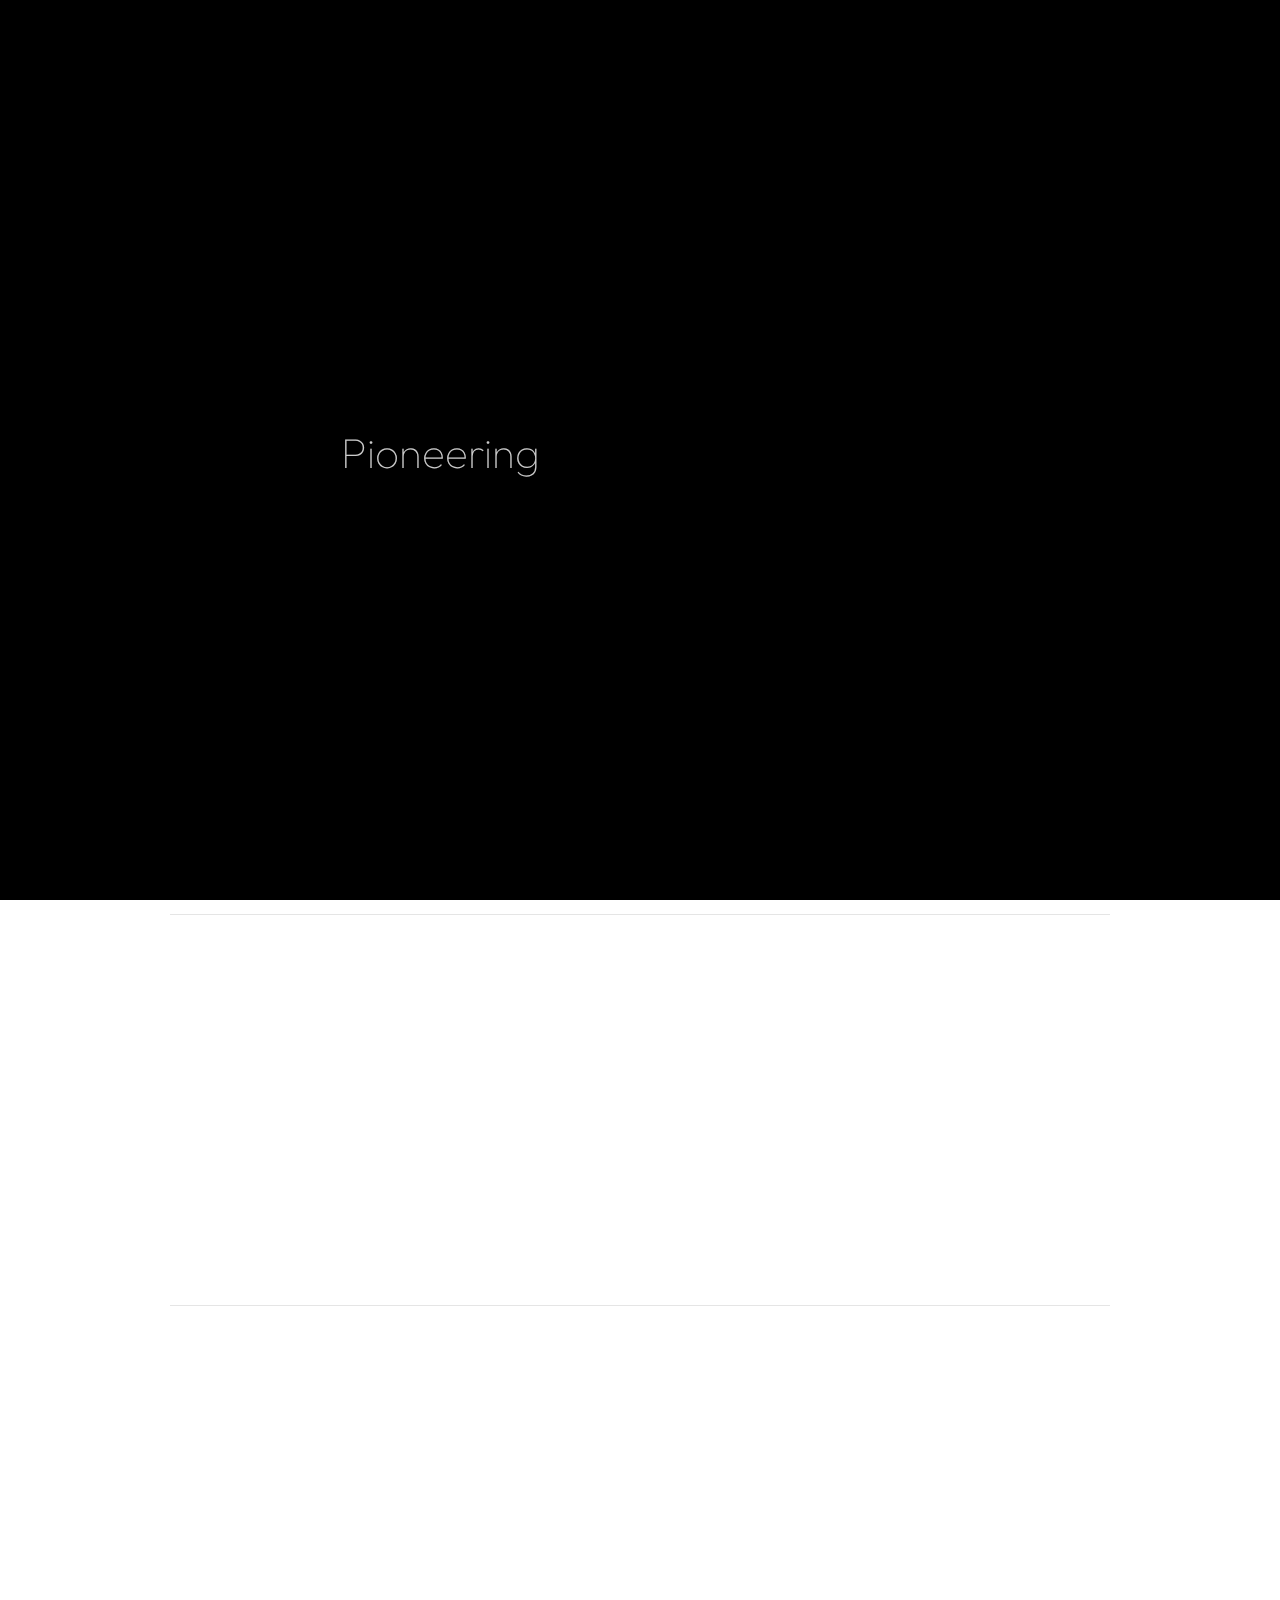
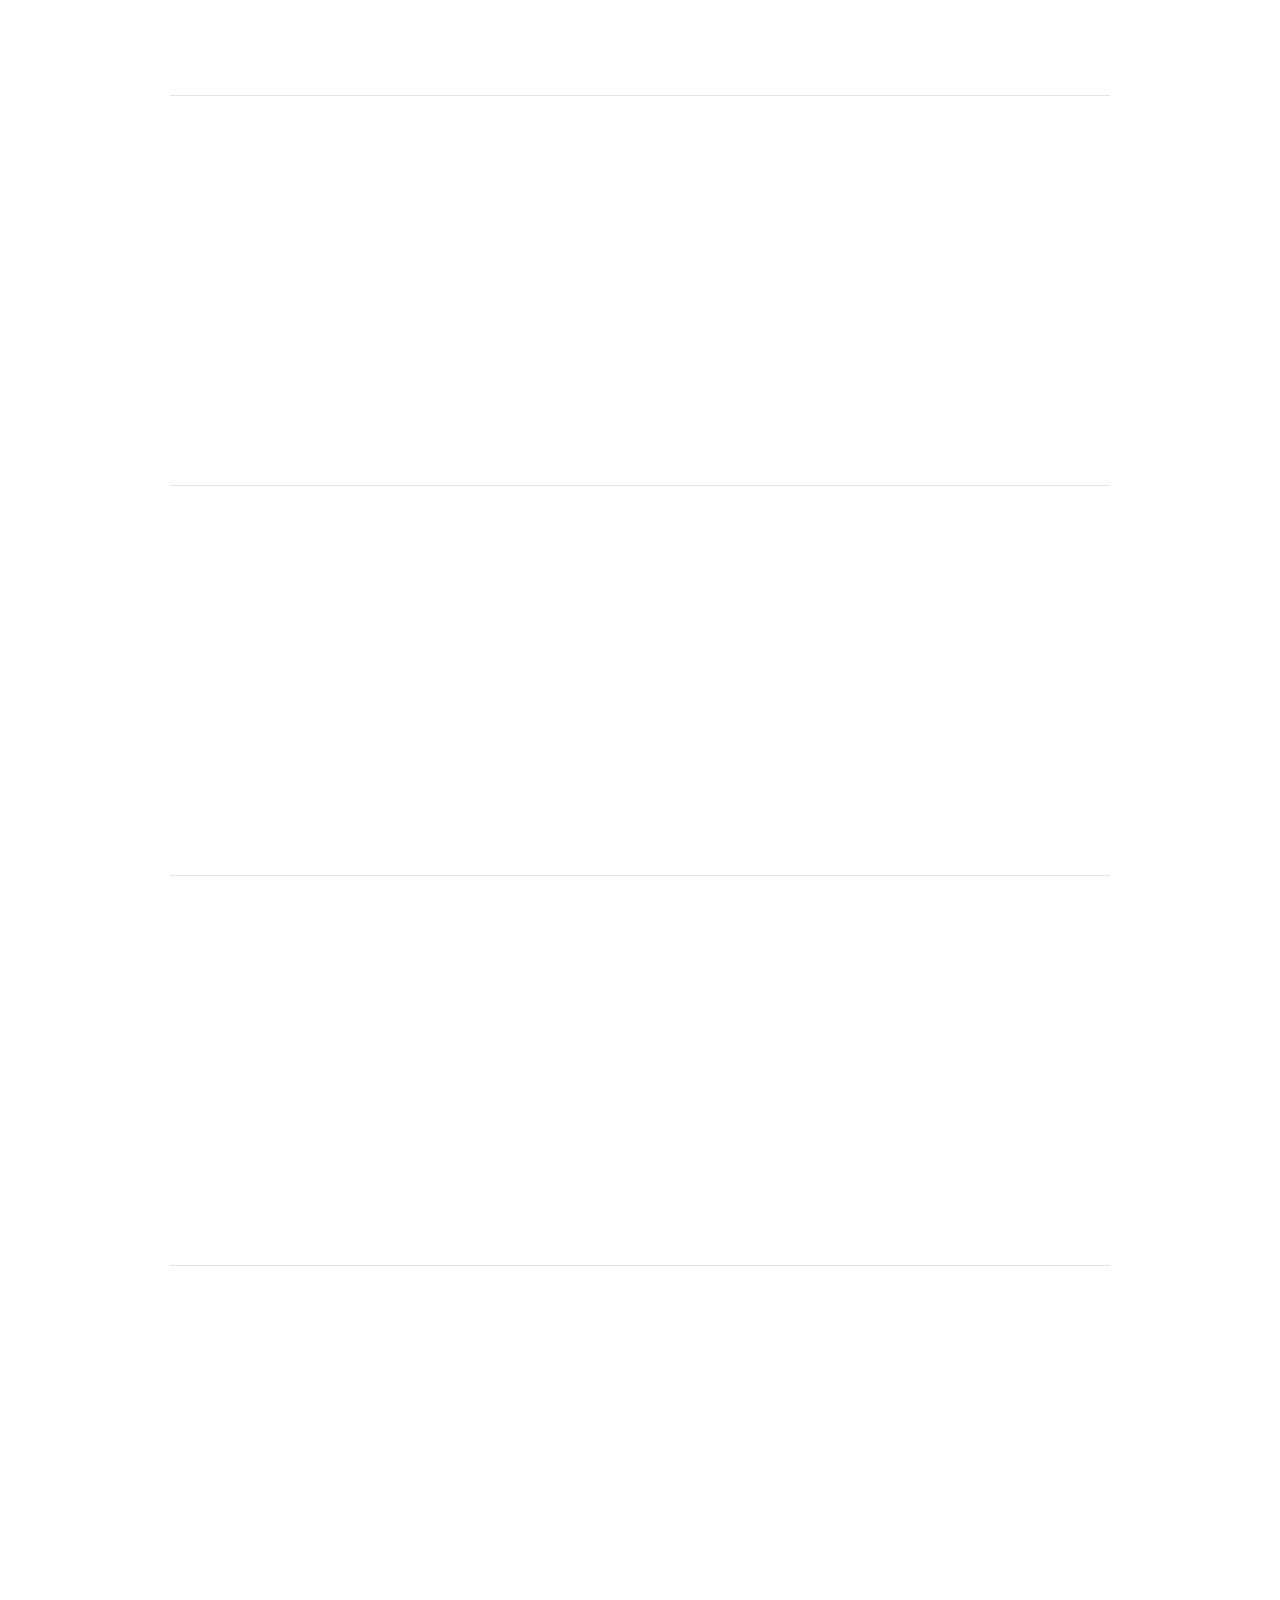
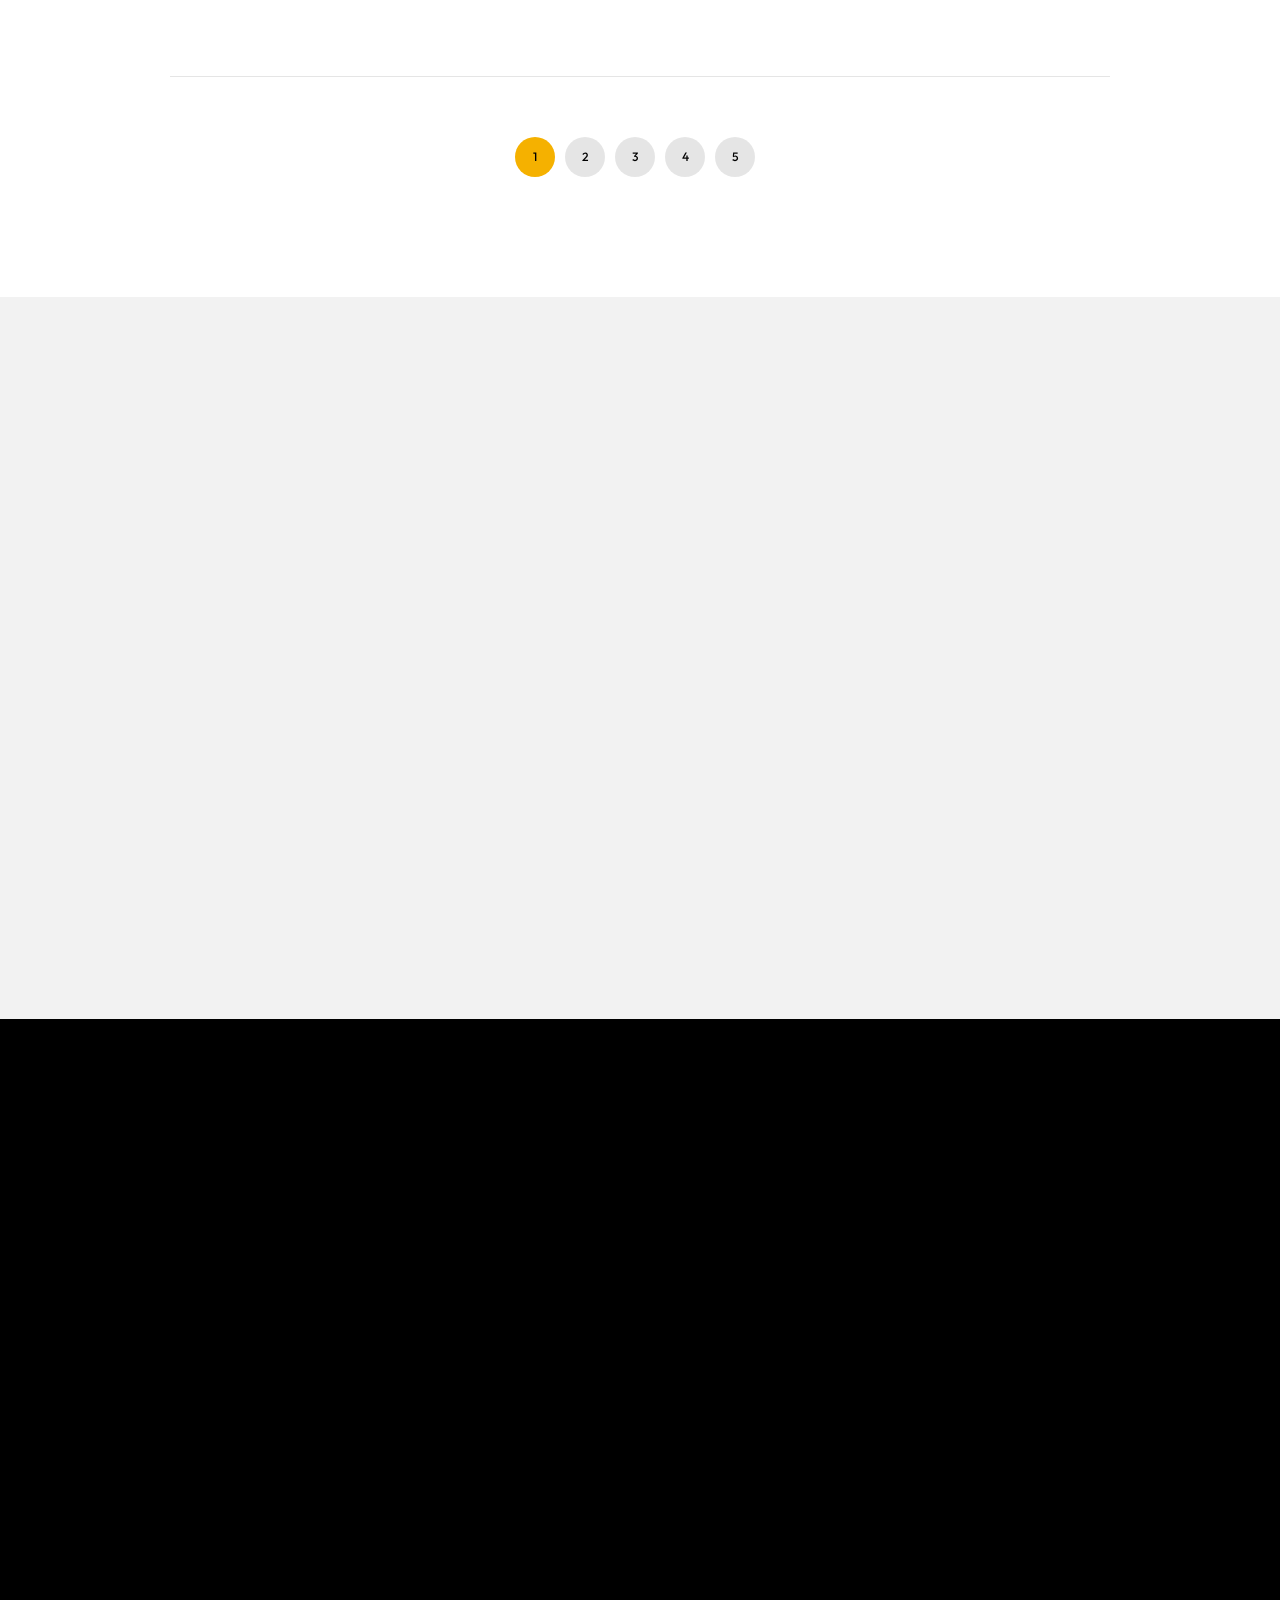
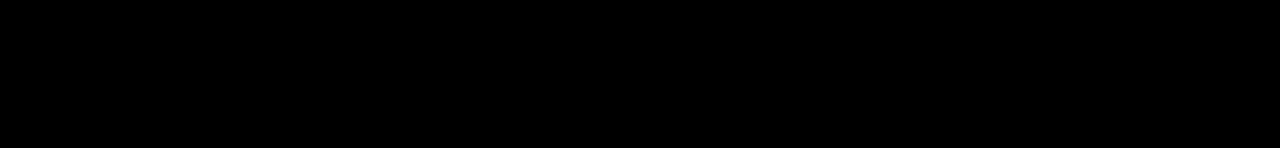
<file: blog-inner.html>
<!DOCTYPE html>
<html lang="zxx">

<head>

    <meta charset="UTF-8">
    <meta name="viewport" content="width=device-width, initial-scale=1.0">
    <meta http-equiv="X-UA-Compatible" content="ie=edge">

    <!-- bootstrap grid css -->
    <link rel="stylesheet" href="css/plugins/bootstrap-grid.css">
    <!-- font awesome css -->
    <link rel="stylesheet" href="css/plugins/font-awesome.min.css">
    <!-- swiper css -->
    <link rel="stylesheet" href="css/plugins/swiper.min.css">
    <!-- fancybox css -->
    <link rel="stylesheet" href="css/plugins/fancybox.min.css">
    <!-- ashley scss -->
    <link rel="stylesheet" href="css/style.css">
    <!-- page name -->
    <title>Ashley</title>

</head>

<body>

    <!-- wrapper -->
    <div class="mil-wrapper" id="top">

        <!-- cursor -->
        <div class="mil-ball">
            <span class="mil-icon-1">
                <svg viewBox="0 0 128 128">
                    <path d="M106.1,41.9c-1.2-1.2-3.1-1.2-4.2,0c-1.2,1.2-1.2,3.1,0,4.2L116.8,61H11.2l14.9-14.9c1.2-1.2,1.2-3.1,0-4.2	c-1.2-1.2-3.1-1.2-4.2,0l-20,20c-1.2,1.2-1.2,3.1,0,4.2l20,20c0.6,0.6,1.4,0.9,2.1,0.9s1.5-0.3,2.1-0.9c1.2-1.2,1.2-3.1,0-4.2	L11.2,67h105.5l-14.9,14.9c-1.2,1.2-1.2,3.1,0,4.2c0.6,0.6,1.4,0.9,2.1,0.9s1.5-0.3,2.1-0.9l20-20c1.2-1.2,1.2-3.1,0-4.2L106.1,41.9	z" />
                </svg>
            </span>
            <div class="mil-more-text">More</div>
            <div class="mil-choose-text">Сhoose</div>
        </div>
        <!-- cursor end -->

        <!-- preloader -->
        <div class="mil-preloader">
            <div class="mil-preloader-animation">
                <div class="mil-pos-abs mil-animation-1">
                    <p class="mil-h3 mil-muted mil-thin">Pioneering</p>
                    <p class="mil-h3 mil-muted">Creative</p>
                    <p class="mil-h3 mil-muted mil-thin">Excellence</p>
                </div>
                <div class="mil-pos-abs mil-animation-2">
                    <div class="mil-reveal-frame">
                        <p class="mil-reveal-box"></p>
                        <p class="mil-h3 mil-muted mil-thin">ashley.com</p>
                    </div>
                </div>
            </div>
        </div>
        <!-- preloader end -->

        <!-- scrollbar progress -->
        <div class="mil-progress-track">
            <div class="mil-progress"></div>
        </div>
        <!-- scrollbar progress end -->

        <!-- menu -->
        <div class="mil-menu-frame">
            <!-- frame clone -->
            <div class="mil-frame-top">
                <a href="home-1.html" class="mil-logo">A.</a>
                <div class="mil-menu-btn">
                    <span></span>
                </div>
            </div>
            <!-- frame clone end -->
            <div class="container">
                <div class="mil-menu-content">
                    <div class="row">
                        <div class="col-xl-5">

                            <nav class="mil-main-menu" id="swupMenu">
                                <ul>
                                    <li class="mil-has-children">
                                        <a href="#.">Homepage</a>
                                        <ul>
                                            <li><a href="home-1.html">Landing page</a></li>
                                            <li><a href="home-2.html">Personal</a></li>
                                            <li><a href="portfolio-3.html">Portfolio slider</a></li>
                                        </ul>
                                    </li>
                                    <li class="mil-has-children">
                                        <a href="#.">Portfolio</a>
                                        <ul>
                                            <li><a href="portfolio-1.html">Grid type 1</a></li>
                                            <li><a href="portfolio-2.html">Grid type 2</a></li>
                                            <li><a href="portfolio-3.html">Slider</a></li>
                                        </ul>
                                    </li>
                                    <li class="mil-has-children">
                                        <a href="#.">Services</a>
                                        <ul>
                                            <li><a href="services.html">Services List</a></li>
                                            <li><a href="service.html">Single service</a></li>
                                        </ul>
                                    </li>
                                    <li class="mil-has-children mil-active">
                                        <a href="#.">Newsletter</a>
                                        <ul>
                                            <li><a href="blog.html">Blog List</a></li>
                                            <li><a href="publication.html">Publication</a></li>
                                        </ul>
                                    </li>
                                    <li class="mil-has-children">
                                        <a href="#.">Other pages</a>
                                        <ul>
                                            <li><a href="team.html">Team</a></li>
                                            <li><a href="contact.html">Contact</a></li>
                                            <li><a href="404.html">404</a></li>
                                        </ul>
                                    </li>
                                </ul>
                            </nav>

                        </div>
                        <div class="col-xl-7">

                            <div class="mil-menu-right-frame">
                                <div class="mil-animation-in">
                                    <div class="mil-animation-frame">
                                        <div class="mil-animation mil-position-1 mil-scale" data-value-1="2" data-value-2="2"></div>
                                    </div>
                                </div>
                                <div class="mil-menu-right">
                                    <div class="row">
                                        <div class="col-lg-8 mil-mb-60">

                                            <h6 class="mil-muted mil-mb-30">Projects</h6>

                                            <ul class="mil-menu-list">
                                                <li><a href="project-1.html" class="mil-light-soft">Interior design studio</a></li>
                                                <li><a href="project-2.html" class="mil-light-soft">Home Security Camera</a></li>
                                                <li><a href="project-3.html" class="mil-light-soft">Kemia Honest Skincare</a></li>
                                                <li><a href="project-4.html" class="mil-light-soft">Cascade of Lava</a></li>
                                                <li><a href="project-5.html" class="mil-light-soft">Air Pro by Molekule</a></li>
                                                <li><a href="project-6.html" class="mil-light-soft">Tony's Chocolonely</a></li>
                                            </ul>

                                        </div>
                                        <div class="col-lg-4 mil-mb-60">

                                            <h6 class="mil-muted mil-mb-30">Useful links</h6>

                                            <ul class="mil-menu-list">
                                                <li><a href="#." class="mil-light-soft">Privacy Policy</a></li>
                                                <li><a href="#." class="mil-light-soft">Terms and conditions</a></li>
                                                <li><a href="#." class="mil-light-soft">Cookie Policy</a></li>
                                                <li><a href="#." class="mil-light-soft">Careers</a></li>
                                            </ul>

                                        </div>
                                    </div>
                                    <div class="mil-divider mil-mb-60"></div>
                                    <div class="row justify-content-between">

                                        <div class="col-lg-4 mil-mb-60">

                                            <h6 class="mil-muted mil-mb-30">Canada</h6>

                                            <p class="mil-light-soft mil-up">71 South Los Carneros Road, California <span class="mil-no-wrap">+51 174 705 812</span></p>

                                        </div>
                                        <div class="col-lg-4 mil-mb-60">

                                            <h6 class="mil-muted mil-mb-30">Germany</h6>

                                            <p class="mil-light-soft">Leehove 40, 2678 MC De Lier, Netherlands <span class="mil-no-wrap">+31 174 705 811</span></p>

                                        </div>
                                    </div>
                                </div>
                            </div>

                        </div>
                    </div>
                </div>
            </div>
        </div>
        <!-- menu -->

        <!-- curtain -->
        <div class="mil-curtain"></div>
        <!-- curtain end -->

        <!-- frame -->
        <div class="mil-frame">
            <div class="mil-frame-top">
                <a href="home-1.html" class="mil-logo">A.</a>
                <div class="mil-menu-btn">
                    <span></span>
                </div>
            </div>
            <div class="mil-frame-bottom">
                <div class="mil-current-page"></div>
                <div class="mil-back-to-top">
                    <a href="#top" class="mil-link mil-dark mil-arrow-place">
                        <span>Back to top</span>
                    </a>
                </div>
            </div>
        </div>
        <!-- frame end -->

        <!-- content -->
        <div class="mil-content">
            <div id="swupMain" class="mil-main-transition">

                <!-- banner -->
                <div class="mil-inner-banner mil-p-0-120">
                    <div class="mil-banner-content mil-up">
                        <div class="mil-animation-frame">
                            <div class="mil-animation mil-position-4 mil-dark mil-scale" data-value-1="6" data-value-2="1.4"></div>
                        </div>
                        <div class="container">
                            <ul class="mil-breadcrumbs mil-mb-60">
                                <li><a href="home-1.html">Homepage</a></li>
                                <li><a href="blog.html">Blog</a></li>
                                <li><a href="blog-inner.html">Category page</a></li>
                            </ul>
                            <h1 class="mil-mb-60">Publications <br>Category <span class="mil-thin">Name</span></h1>
                            <a href="#blog" class="mil-link mil-dark mil-arrow-place mil-down-arrow">
                                <span>Publications</span>
                            </a>
                        </div>
                    </div>
                </div>
                <!-- banner end -->

                <!-- blog -->
                <section id="blog">
                    <div class="container mil-p-120-120">
                        <div class="row align-items-center mil-mb-30">
                            <div class="col-lg-4 mil-mb-30">
                                <h3 class="mil-up">Other categories:</h3>
                            </div>
                            <div class="col-lg-8 mil-mb-30">
                                <div class="mil-adaptive-right mil-up">

                                    <ul class="mil-category-list">
                                        <li><a href="blog-inner.html">Design</a></li>
                                        <li><a href="blog-inner.html">Art</a></li>
                                        <li><a href="blog-inner.html">Code</a></li>
                                        <li><a href="blog-inner.html" class="mil-active">Technology</a></li>
                                        <li><a href="blog-inner.html">All categories</a></li>
                                    </ul>
                                </div>
                            </div>
                        </div>
                        <div class="row">
                            <div class="col-lg-12">

                                <a href="publication.html" class="mil-blog-card mil-blog-card-hori mil-more mil-mb-60">
                                    <div class="mil-cover-frame mil-up">
                                        <img src="img/blog/8.jpg" alt="cover">
                                    </div>
                                    <div class="mil-post-descr">
                                        <div class="mil-labels mil-up mil-mb-30">
                                            <div class="mil-label mil-upper mil-accent">TECHNOLOGY</div>
                                            <div class="mil-label mil-upper">may 24 2023</div>
                                        </div>
                                        <h4 class="mil-up mil-mb-30">How to Never Reach Creative Burnout</h4>
                                        <p class="mil-post-text mil-up mil-mb-30">Lorem ipsum dolor sit amet, consectetur adipisicing elit. Eius sequi commodi dignissimos optio, beatae, eos necessitatibus nisi. Nam cupiditate consectetur nostrum qui! Repellat natus nulla, nisi aliquid, asperiores impedit tempora sequi est reprehenderit cumque explicabo, dicta. Rem nihil ullam totam ea voluptas quibusdam repudiandae id ut at iure! Totam, a!</p>
                                        <div class="mil-link mil-dark mil-arrow-place mil-up">
                                            <span>Read more</span>
                                        </div>
                                    </div>
                                </a>

                            </div>
                            <div class="col-lg-12">

                                <a href="publication.html" class="mil-blog-card mil-blog-card-hori mil-more mil-mb-60">
                                    <div class="mil-cover-frame mil-up">
                                        <img src="img/blog/7.jpg" alt="cover">
                                    </div>
                                    <div class="mil-post-descr">
                                        <div class="mil-labels mil-up mil-mb-30">
                                            <div class="mil-label mil-upper mil-accent">TECHNOLOGY</div>
                                            <div class="mil-label mil-upper">may 24 2023</div>
                                        </div>
                                        <h4 class="mil-up mil-mb-30">How to Create a Brand Guide for Your Client</h4>
                                        <p class="mil-post-text mil-up mil-mb-30">Lorem ipsum dolor sit amet, consectetur adipisicing elit. Eius sequi commodi dignissimos optio, beatae, eos necessitatibus nisi. Nam cupiditate consectetur nostrum qui! Repellat natus nulla, nisi aliquid, asperiores impedit tempora sequi est reprehenderit cumque explicabo, dicta. Rem nihil ullam totam ea voluptas quibusdam repudiandae id ut at iure! Totam, a!</p>
                                        <div class="mil-link mil-dark mil-arrow-place mil-up">
                                            <span>Read more</span>
                                        </div>
                                    </div>
                                </a>

                            </div>
                            <div class="col-lg-12">

                                <a href="publication.html" class="mil-blog-card mil-blog-card-hori mil-more mil-mb-60">
                                    <div class="mil-cover-frame mil-up">
                                        <img src="img/blog/1.jpg" alt="cover">
                                    </div>
                                    <div class="mil-post-descr">
                                        <div class="mil-labels mil-up mil-mb-30">
                                            <div class="mil-label mil-upper mil-accent">TECHNOLOGY</div>
                                            <div class="mil-label mil-upper">may 24 2023</div>
                                        </div>
                                        <h4 class="mil-up mil-mb-30">How to Create a Brand Guide for Your Client</h4>
                                        <p class="mil-post-text mil-up mil-mb-30">Lorem ipsum dolor sit amet, consectetur adipisicing elit. Eius sequi commodi dignissimos optio, beatae, eos necessitatibus nisi. Nam cupiditate consectetur nostrum qui! Repellat natus nulla, nisi aliquid, asperiores impedit tempora sequi est reprehenderit cumque explicabo, dicta. Rem nihil ullam totam ea voluptas quibusdam repudiandae id ut at iure! Totam, a!</p>
                                        <div class="mil-link mil-dark mil-arrow-place mil-up">
                                            <span>Read more</span>
                                        </div>
                                    </div>
                                </a>

                            </div>
                            <div class="col-lg-12">

                                <a href="publication.html" class="mil-blog-card mil-blog-card-hori mil-more mil-mb-60">
                                    <div class="mil-cover-frame mil-up">
                                        <img src="img/blog/3.jpg" alt="cover">
                                    </div>
                                    <div class="mil-post-descr">
                                        <div class="mil-labels mil-up mil-mb-30">
                                            <div class="mil-label mil-upper mil-accent">TECHNOLOGY</div>
                                            <div class="mil-label mil-upper">may 24 2023</div>
                                        </div>
                                        <h4 class="mil-up mil-mb-30">How to Create a Brand Guide for Your Client</h4>
                                        <p class="mil-post-text mil-up mil-mb-30">Lorem ipsum dolor sit amet, consectetur adipisicing elit. Eius sequi commodi dignissimos optio, beatae, eos necessitatibus nisi. Nam cupiditate consectetur nostrum qui! Repellat natus nulla, nisi aliquid, asperiores impedit tempora sequi est reprehenderit cumque explicabo, dicta. Rem nihil ullam totam ea voluptas quibusdam repudiandae id ut at iure! Totam, a!</p>
                                        <div class="mil-link mil-dark mil-arrow-place mil-up">
                                            <span>Read more</span>
                                        </div>
                                    </div>
                                </a>

                            </div>
                            <div class="col-lg-12">

                                <a href="publication.html" class="mil-blog-card mil-blog-card-hori mil-more mil-mb-60">
                                    <div class="mil-cover-frame mil-up">
                                        <img src="img/blog/4.jpg" alt="cover">
                                    </div>
                                    <div class="mil-post-descr">
                                        <div class="mil-labels mil-up mil-mb-30">
                                            <div class="mil-label mil-upper mil-accent">TECHNOLOGY</div>
                                            <div class="mil-label mil-upper">may 24 2023</div>
                                        </div>
                                        <h4 class="mil-up mil-mb-30">Color Psychology in Art and Design</h4>
                                        <p class="mil-post-text mil-up mil-mb-30">Lorem ipsum dolor sit amet, consectetur adipisicing elit. Eius sequi commodi dignissimos optio, beatae, eos necessitatibus nisi. Nam cupiditate consectetur nostrum qui! Repellat natus nulla, nisi aliquid, asperiores impedit tempora sequi est reprehenderit cumque explicabo, dicta. Rem nihil ullam totam ea voluptas quibusdam repudiandae id ut at iure! Totam, a!</p>
                                        <div class="mil-link mil-dark mil-arrow-place mil-up">
                                            <span>Read more</span>
                                        </div>
                                    </div>
                                </a>

                            </div>
                            <div class="col-lg-12">

                                <a href="publication.html" class="mil-blog-card mil-blog-card-hori mil-more mil-mb-60">
                                    <div class="mil-cover-frame mil-up">
                                        <img src="img/blog/5.jpg" alt="cover">
                                    </div>
                                    <div class="mil-post-descr">
                                        <div class="mil-labels mil-up mil-mb-30">
                                            <div class="mil-label mil-upper mil-accent">TECHNOLOGY</div>
                                            <div class="mil-label mil-upper">may 24 2023</div>
                                        </div>
                                        <h4 class="mil-up mil-mb-30">How to Design a Repeating Pattern</h4>
                                        <p class="mil-post-text mil-up mil-mb-30">Lorem ipsum dolor sit amet, consectetur adipisicing elit. Eius sequi commodi dignissimos optio, beatae, eos necessitatibus nisi. Nam cupiditate consectetur nostrum qui! Repellat natus nulla, nisi aliquid, asperiores impedit tempora sequi est reprehenderit cumque explicabo, dicta. Rem nihil ullam totam ea voluptas quibusdam repudiandae id ut at iure! Totam, a!</p>
                                        <div class="mil-link mil-dark mil-arrow-place mil-up">
                                            <span>Read more</span>
                                        </div>
                                    </div>
                                </a>

                            </div>
                            <div class="col-lg-12">
                                <div class="mil-pagination">
                                    <a href="blog-inner.html" class="mil-pagination-btn mil-active">1</a>
                                    <a href="blog-inner.html" class="mil-pagination-btn">2</a>
                                    <a href="blog-inner.html" class="mil-pagination-btn">3</a>
                                    <a href="blog-inner.html" class="mil-pagination-btn">4</a>
                                    <a href="blog-inner.html" class="mil-pagination-btn">5</a>
                                </div>
                            </div>
                        </div>
                    </div>
                </section>
                <!-- blog end -->

                <!-- call to action -->
                <section class="mil-soft-bg">
                    <div class="container mil-p-120-120">
                        <div class="row">
                            <div class="col-lg-10">

                                <span class="mil-suptitle mil-suptitle-right mil-suptitle-dark mil-up">Looking to make your mark? We'll help you turn <br> your project into a success story.</span>

                            </div>
                        </div>
                        <div class="mil-center">
                            <h2 class="mil-up mil-mb-60">Stay up-to-date <span class="mil-thin">with the</span><br> latest news by <span class="mil-thin">subscribing</span><br> to our <span class="mil-thin">newsletter!</span></h2>
                            <div class="row justify-content-center mil-up">
                                <div class="col-lg-4">
                                    <form class="mil-subscribe-form mil-subscribe-form-2 mil-up">
                                        <input type="text" placeholder="Enter our email">
                                        <button type="submit" class="mil-button mil-icon-button-sm mil-arrow-place"></button>
                                    </form>
                                </div>
                            </div>
                        </div>
                    </div>
                </section>
                <!-- call to action end -->

                <!-- footer -->
                <footer class="mil-dark-bg">
                    <div class="mi-invert-fix">
                        <div class="container mil-p-120-60">
                            <div class="row justify-content-between">
                                <div class="col-md-4 col-lg-4 mil-mb-60">

                                    <div class="mil-muted mil-logo mil-up mil-mb-30">Ashley.</div>

                                    <p class="mil-light-soft mil-up mil-mb-30">Subscribe our newsletter:</p>

                                    <form class="mil-subscribe-form mil-up">
                                        <input type="text" placeholder="Enter our email">
                                        <button type="submit" class="mil-button mil-icon-button-sm mil-arrow-place"></button>
                                    </form>

                                </div>
                                <div class="col-md-7 col-lg-6">
                                    <div class="row justify-content-end">
                                        <div class="col-md-6 col-lg-7">

                                            <nav class="mil-footer-menu mil-mb-60">
                                                <ul>
                                                    <li class="mil-up mil-active">
                                                        <a href="home-1.html">Home</a>
                                                    </li>
                                                    <li class="mil-up">
                                                        <a href="portfolio-1.html">Portfolio</a>
                                                    </li>
                                                    <li class="mil-up">
                                                        <a href="services.html">Services</a>
                                                    </li>
                                                    <li class="mil-up">
                                                        <a href="contact.html">Contact</a>
                                                    </li>
                                                    <li class="mil-up">
                                                        <a href="blog.html">Blog</a>
                                                    </li>
                                                </ul>
                                            </nav>

                                        </div>
                                        <div class="col-md-6 col-lg-5">

                                            <ul class="mil-menu-list mil-up mil-mb-60">
                                                <li><a href="#." class="mil-light-soft">Privacy Policy</a></li>
                                                <li><a href="#." class="mil-light-soft">Terms and conditions</a></li>
                                                <li><a href="#." class="mil-light-soft">Cookie Policy</a></li>
                                                <li><a href="#." class="mil-light-soft">Careers</a></li>
                                            </ul>

                                        </div>
                                    </div>
                                </div>
                            </div>

                            <div class="row justify-content-between flex-sm-row-reverse">
                                <div class="col-md-7 col-lg-6">

                                    <div class="row justify-content-between">

                                        <div class="col-md-6 col-lg-5 mil-mb-60">

                                            <h6 class="mil-muted mil-up mil-mb-30">Canada</h6>

                                            <p class="mil-light-soft mil-up">71 South Los Carneros Road, California <span class="mil-no-wrap">+51 174 705 812</span></p>

                                        </div>
                                        <div class="col-md-6 col-lg-5 mil-mb-60">

                                            <h6 class="mil-muted mil-up mil-mb-30">Germany</h6>

                                            <p class="mil-light-soft mil-up">Leehove 40, 2678 MC De Lier, Netherlands <span class="mil-no-wrap">+31 174 705 811</span></p>

                                        </div>
                                    </div>

                                </div>
                                <div class="col-md-4 col-lg-6 mil-mb-60">

                                    <div class="mil-vert-between">
                                        <div class="mil-mb-30">
                                            <ul class="mil-social-icons mil-up">
                                                <li><a href="#." target="_blank" class="social-icon"> <i class="far fa-circle"></i></a></li>
                                                <li><a href="#." target="_blank" class="social-icon"> <i class="far fa-circle"></i></a></li>
                                                <li><a href="#." target="_blank" class="social-icon"> <i class="far fa-circle"></i></a></li>
                                                <li><a href="#." target="_blank" class="social-icon"> <i class="far fa-circle"></i></a></li>
                                            </ul>
                                        </div>
                                        <p class="mil-light-soft mil-up">© Copyright 2023 - Mil. All Rights Reserved.</p>
                                    </div>

                                </div>
                            </div>
                        </div>
                    </div>
                </footer>
                <!-- footer end -->

                <!-- hidden elements -->
                <div class="mil-hidden-elements">
                    <div class="mil-dodecahedron">
                        <div class="mil-pentagon">
                            <div></div>
                            <div></div>
                            <div></div>
                            <div></div>
                            <div></div>
                        </div>
                        <div class="mil-pentagon">
                            <div></div>
                            <div></div>
                            <div></div>
                            <div></div>
                            <div></div>
                        </div>
                        <div class="mil-pentagon">
                            <div></div>
                            <div></div>
                            <div></div>
                            <div></div>
                            <div></div>
                        </div>
                        <div class="mil-pentagon">
                            <div></div>
                            <div></div>
                            <div></div>
                            <div></div>
                            <div></div>
                        </div>
                        <div class="mil-pentagon">
                            <div></div>
                            <div></div>
                            <div></div>
                            <div></div>
                            <div></div>
                        </div>
                        <div class="mil-pentagon">
                            <div></div>
                            <div></div>
                            <div></div>
                            <div></div>
                            <div></div>
                        </div>
                        <div class="mil-pentagon">
                            <div></div>
                            <div></div>
                            <div></div>
                            <div></div>
                            <div></div>
                        </div>
                        <div class="mil-pentagon">
                            <div></div>
                            <div></div>
                            <div></div>
                            <div></div>
                            <div></div>
                        </div>
                        <div class="mil-pentagon">
                            <div></div>
                            <div></div>
                            <div></div>
                            <div></div>
                            <div></div>
                        </div>
                        <div class="mil-pentagon">
                            <div></div>
                            <div></div>
                            <div></div>
                            <div></div>
                            <div></div>
                        </div>
                        <div class="mil-pentagon">
                            <div></div>
                            <div></div>
                            <div></div>
                            <div></div>
                            <div></div>
                        </div>
                        <div class="mil-pentagon">
                            <div></div>
                            <div></div>
                            <div></div>
                            <div></div>
                            <div></div>
                        </div>
                    </div>

                    <svg xmlns="http://www.w3.org/2000/svg" viewBox="0 0 24 24" class="mil-arrow">
                        <path d="M 14 5.3417969 C 13.744125 5.3417969 13.487969 5.4412187 13.292969 5.6367188 L 13.207031 5.7226562 C 12.816031 6.1136563 12.816031 6.7467188 13.207031 7.1367188 L 17.070312 11 L 4 11 C 3.448 11 3 11.448 3 12 C 3 12.552 3.448 13 4 13 L 17.070312 13 L 13.207031 16.863281 C 12.816031 17.254281 12.816031 17.887344 13.207031 18.277344 L 13.292969 18.363281 C 13.683969 18.754281 14.317031 18.754281 14.707031 18.363281 L 20.363281 12.707031 C 20.754281 12.316031 20.754281 11.682969 20.363281 11.292969 L 14.707031 5.6367188 C 14.511531 5.4412187 14.255875 5.3417969 14 5.3417969 z" />
                    </svg>

                    <svg width="250" viewBox="0 0 300 1404" fill="none" xmlns="http://www.w3.org/2000/svg" class="mil-lines">
                        <path fill-rule="evenodd" clip-rule="evenodd" d="M1 892L1 941H299V892C299 809.71 232.29 743 150 743C67.7096 743 1 809.71 1 892ZM0 942H300V892C300 809.157 232.843 742 150 742C67.1573 742 0 809.157 0 892L0 942Z" class="mil-move" />
                        <path fill-rule="evenodd" clip-rule="evenodd" d="M299 146V97L1 97V146C1 228.29 67.7096 295 150 295C232.29 295 299 228.29 299 146ZM300 96L0 96V146C0 228.843 67.1573 296 150 296C232.843 296 300 228.843 300 146V96Z" class="mil-move" />
                        <path fill-rule="evenodd" clip-rule="evenodd" d="M299 1H1V1403H299V1ZM0 0V1404H300V0H0Z" />
                        <path fill-rule="evenodd" clip-rule="evenodd" d="M150 -4.37115e-08L150 1404L149 1404L149 0L150 -4.37115e-08Z" />
                        <path fill-rule="evenodd" clip-rule="evenodd" d="M150 1324C232.29 1324 299 1257.29 299 1175C299 1092.71 232.29 1026 150 1026C67.7096 1026 1 1092.71 1 1175C1 1257.29 67.7096 1324 150 1324ZM150 1325C232.843 1325 300 1257.84 300 1175C300 1092.16 232.843 1025 150 1025C67.1573 1025 0 1092.16 0 1175C0 1257.84 67.1573 1325 150 1325Z" class="mil-move" />
                        <path fill-rule="evenodd" clip-rule="evenodd" d="M300 1175H0V1174H300V1175Z" class="mil-move" />
                        <path fill-rule="evenodd" clip-rule="evenodd" d="M150 678C232.29 678 299 611.29 299 529C299 446.71 232.29 380 150 380C67.7096 380 1 446.71 1 529C1 611.29 67.7096 678 150 678ZM150 679C232.843 679 300 611.843 300 529C300 446.157 232.843 379 150 379C67.1573 379 0 446.157 0 529C0 611.843 67.1573 679 150 679Z" class="mil-move" />
                        <path fill-rule="evenodd" clip-rule="evenodd" d="M299 380H1V678H299V380ZM0 379V679H300V379H0Z" class="mil-move" />
                    </svg>
                </div>
                <!-- hidden elements end -->

            </div>
        </div>
        <!-- content -->
    </div>
    <!-- wrapper end -->

    <!-- jQuery js -->
    <script src="js/plugins/jquery.min.js"></script>
    <!-- swup js -->
    <script src="js/plugins/swup.min.js"></script>
    <!-- swiper js -->
    <script src="js/plugins/swiper.min.js"></script>
    <!-- fancybox js -->
    <script src="js/plugins/fancybox.min.js"></script>
    <!-- gsap js -->
    <script src="js/plugins/gsap.min.js"></script>
    <!-- scroll smoother -->
    <script src="js/plugins/smooth-scroll.js"></script>
    <!-- scroll trigger js -->
    <script src="js/plugins/ScrollTrigger.min.js"></script>
    <!-- scroll to js -->
    <script src="js/plugins/ScrollTo.min.js"></script>
    <!-- ashley js -->
    <script src="js/main.js"></script>

</body>

</html>
</file>
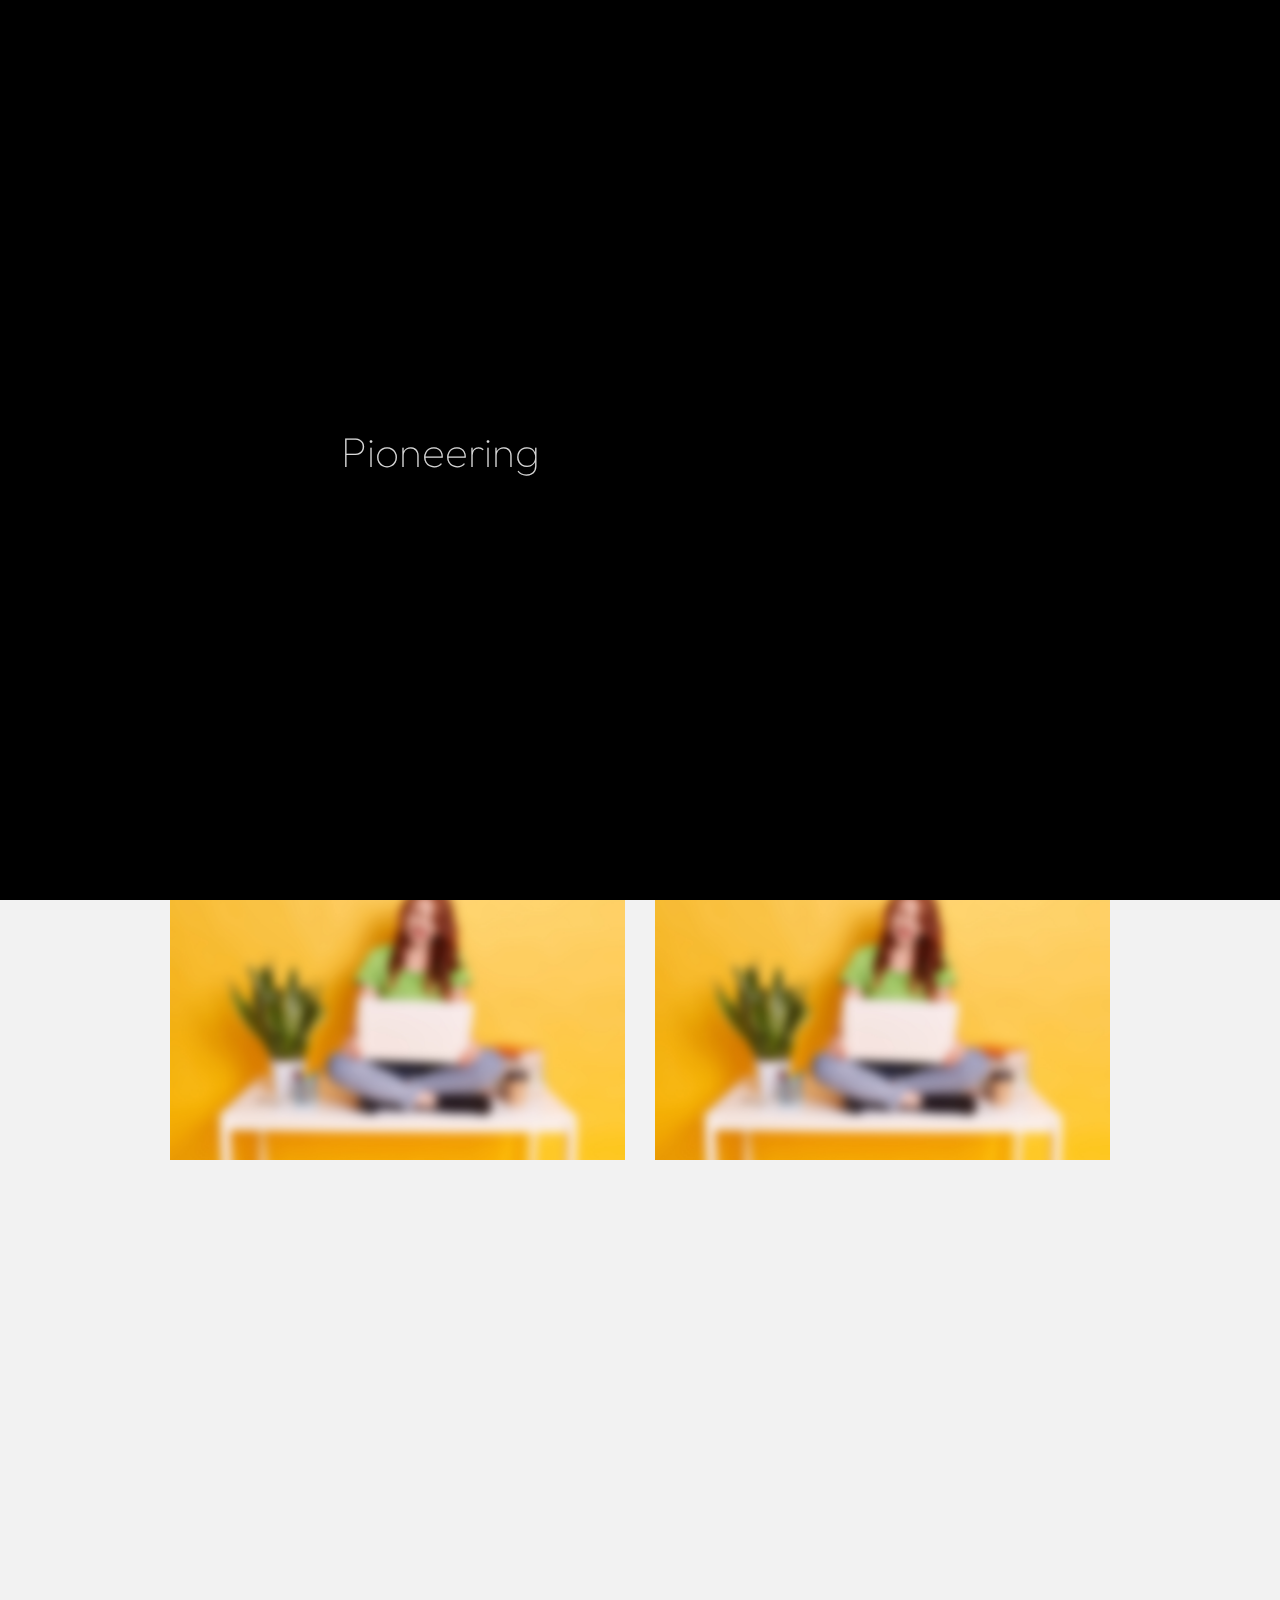
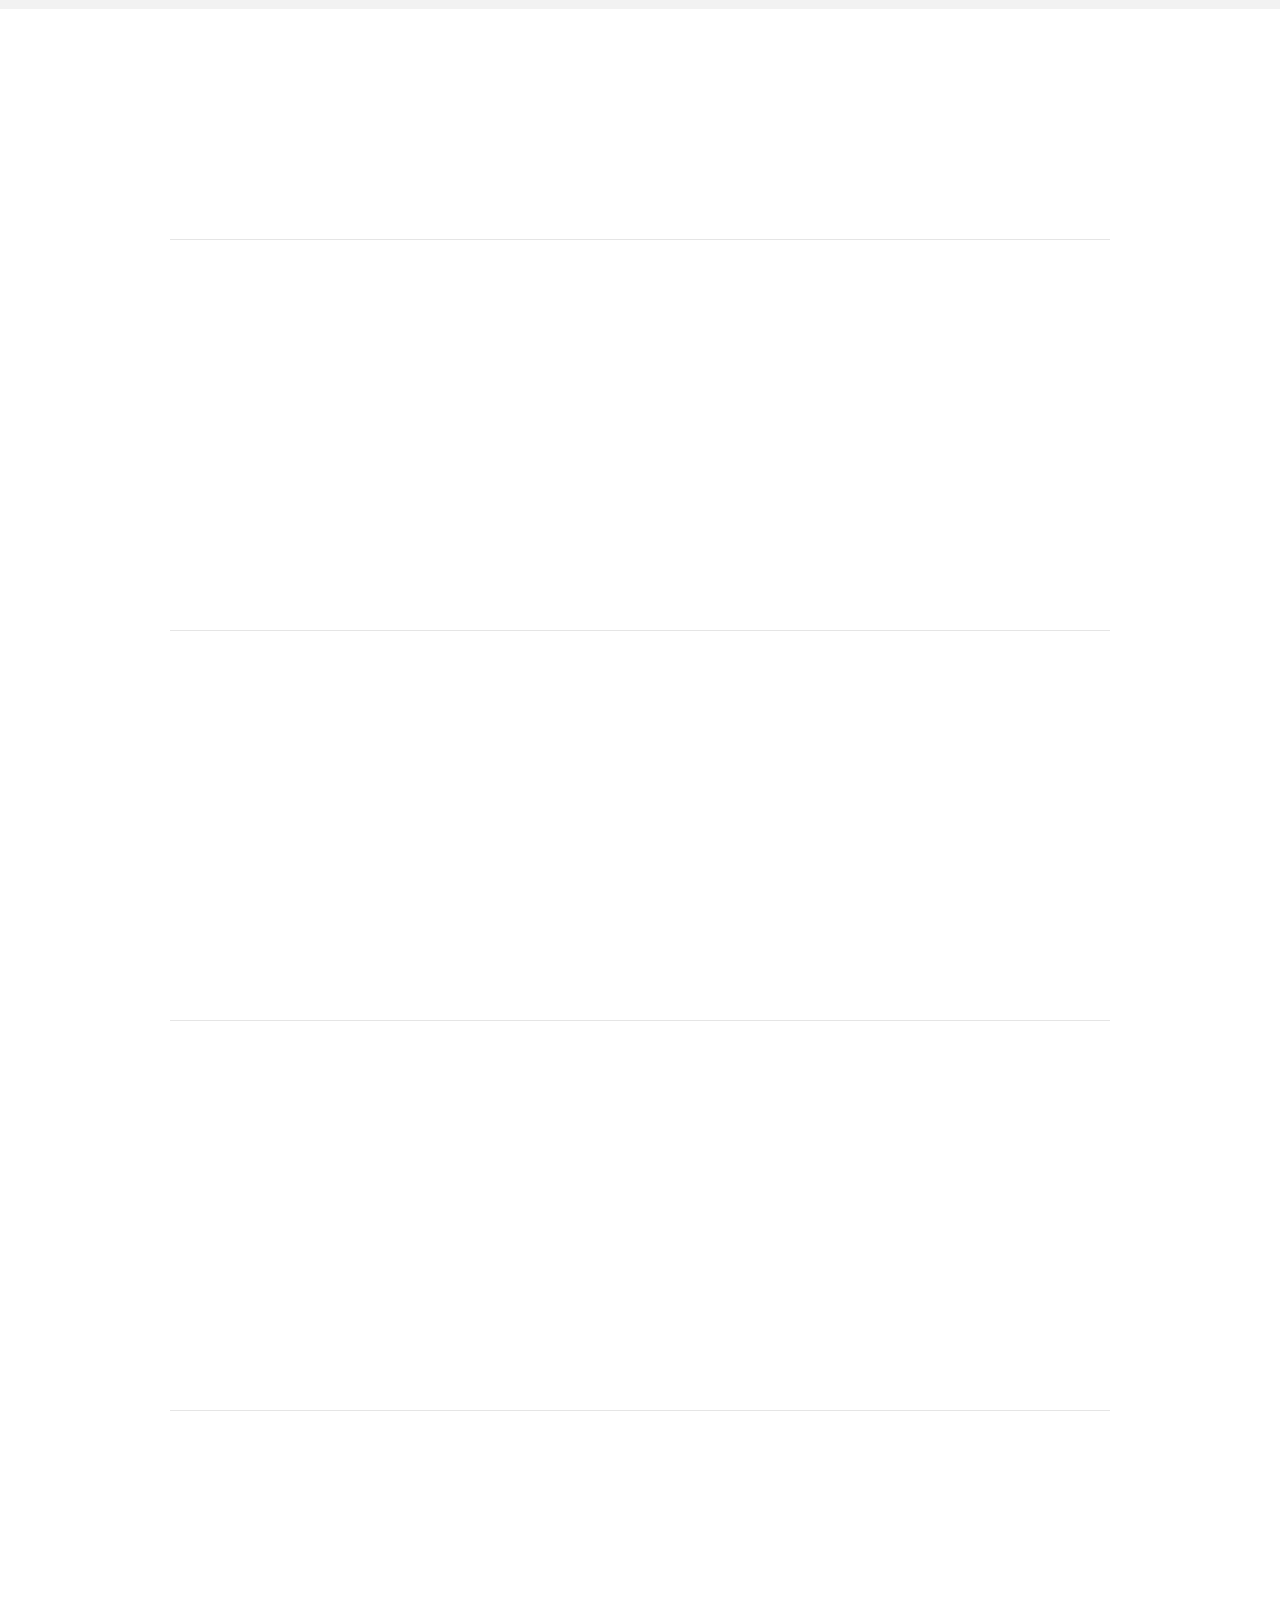
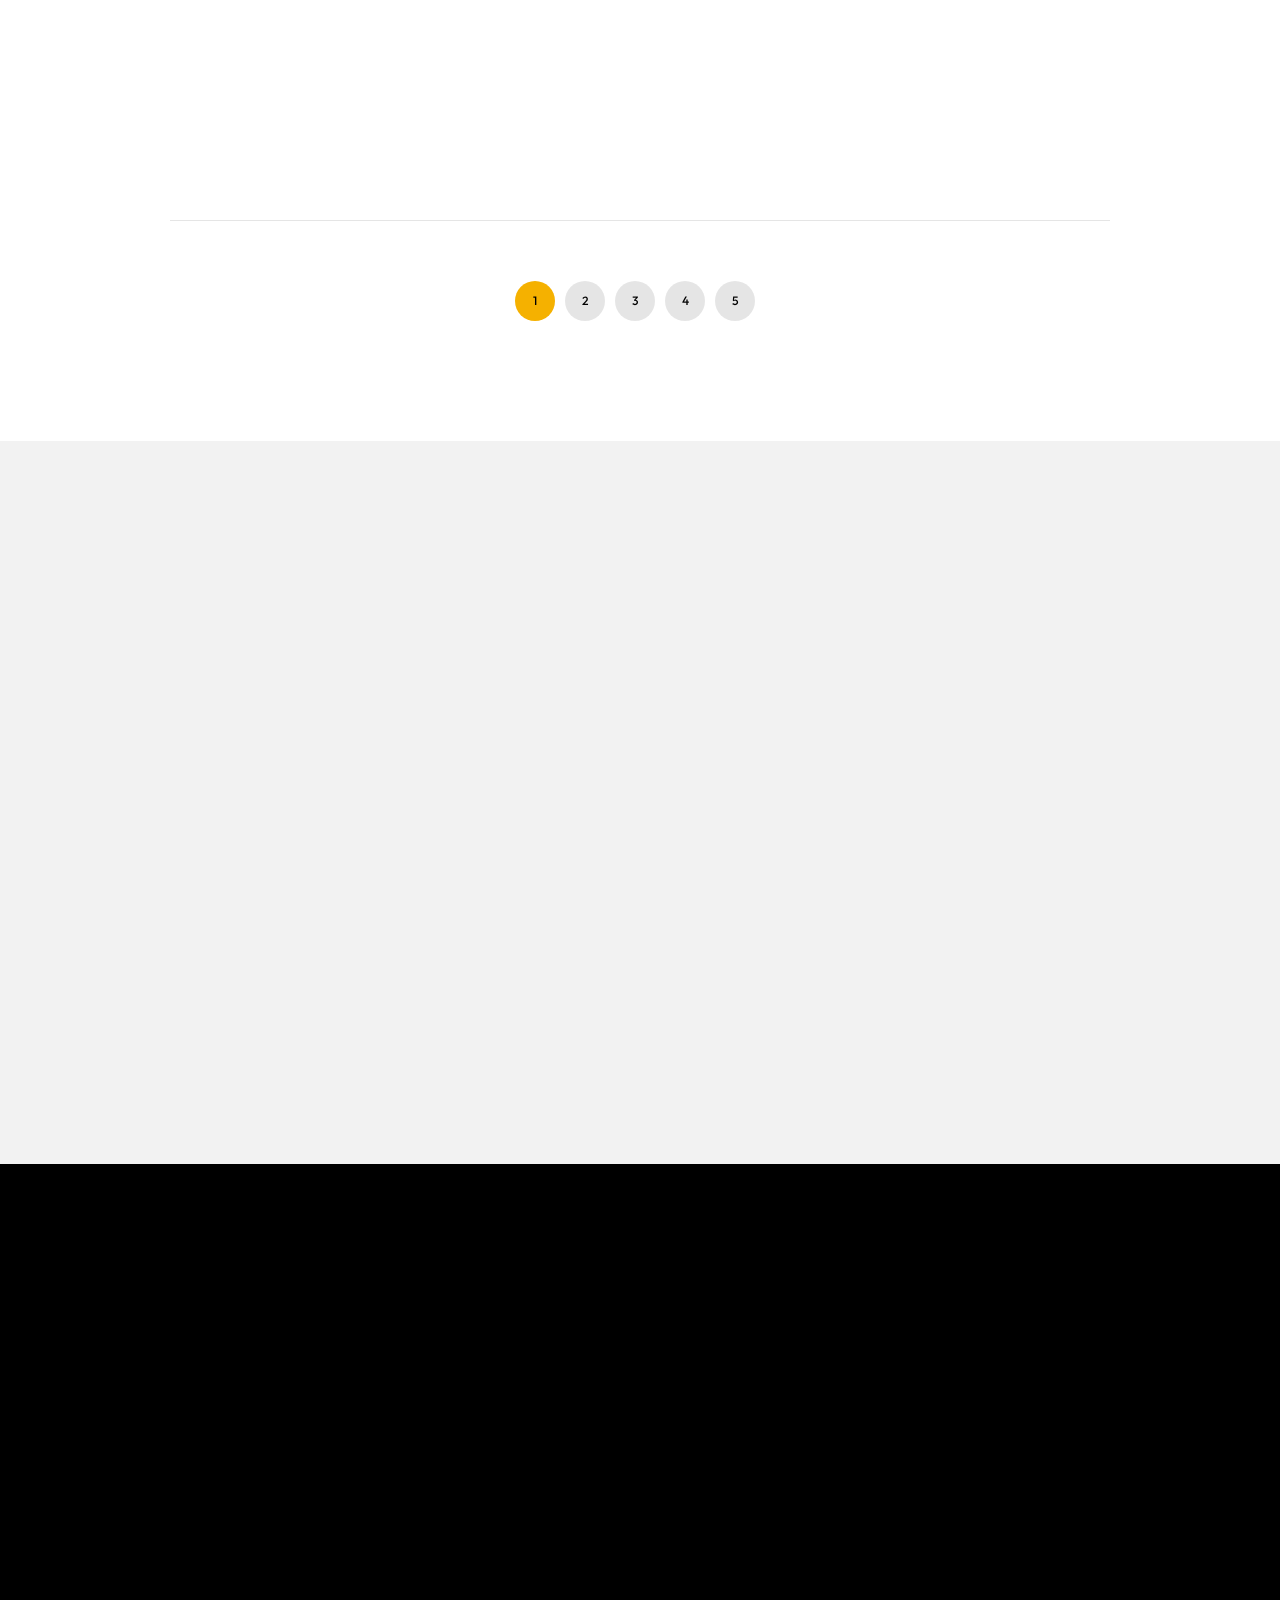
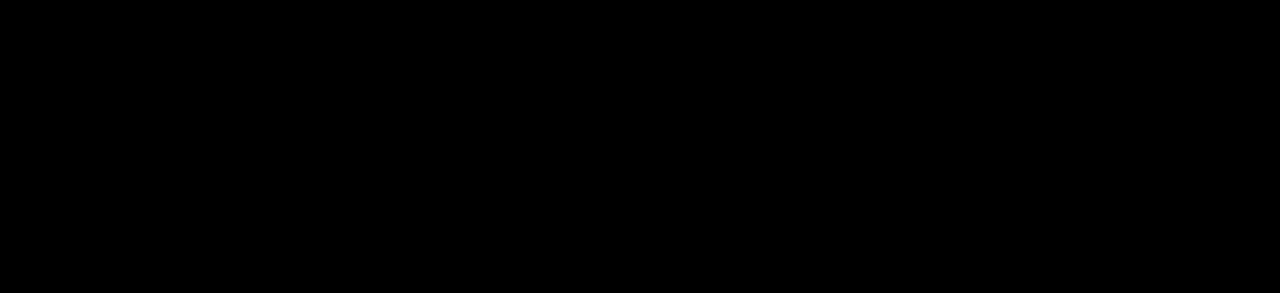
<file: blog.html>
<!DOCTYPE html>
<html lang="zxx">

<head>

    <meta charset="UTF-8">
    <meta name="viewport" content="width=device-width, initial-scale=1.0">
    <meta http-equiv="X-UA-Compatible" content="ie=edge">

    <!-- bootstrap grid css -->
    <link rel="stylesheet" href="css/plugins/bootstrap-grid.css">
    <!-- font awesome css -->
    <link rel="stylesheet" href="css/plugins/font-awesome.min.css">
    <!-- swiper css -->
    <link rel="stylesheet" href="css/plugins/swiper.min.css">
    <!-- fancybox css -->
    <link rel="stylesheet" href="css/plugins/fancybox.min.css">
    <!-- ashley scss -->
    <link rel="stylesheet" href="css/style.css">
    <!-- page name -->
    <title>Ashley</title>

</head>
<body>

    <!-- wrapper -->
    <div class="mil-wrapper" id="top">

        <!-- cursor -->
        <div class="mil-ball">
            <span class="mil-icon-1">
                <svg viewBox="0 0 128 128">
                    <path d="M106.1,41.9c-1.2-1.2-3.1-1.2-4.2,0c-1.2,1.2-1.2,3.1,0,4.2L116.8,61H11.2l14.9-14.9c1.2-1.2,1.2-3.1,0-4.2	c-1.2-1.2-3.1-1.2-4.2,0l-20,20c-1.2,1.2-1.2,3.1,0,4.2l20,20c0.6,0.6,1.4,0.9,2.1,0.9s1.5-0.3,2.1-0.9c1.2-1.2,1.2-3.1,0-4.2	L11.2,67h105.5l-14.9,14.9c-1.2,1.2-1.2,3.1,0,4.2c0.6,0.6,1.4,0.9,2.1,0.9s1.5-0.3,2.1-0.9l20-20c1.2-1.2,1.2-3.1,0-4.2L106.1,41.9	z" />
                </svg>
            </span>
            <div class="mil-more-text">More</div>
            <div class="mil-choose-text">Сhoose</div>
        </div>
        <!-- cursor end -->

        <!-- preloader -->
        <div class="mil-preloader">
            <div class="mil-preloader-animation">
                <div class="mil-pos-abs mil-animation-1">
                    <p class="mil-h3 mil-muted mil-thin">Pioneering</p>
                    <p class="mil-h3 mil-muted">Creative</p>
                    <p class="mil-h3 mil-muted mil-thin">Excellence</p>
                </div>
                <div class="mil-pos-abs mil-animation-2">
                    <div class="mil-reveal-frame">
                        <p class="mil-reveal-box"></p>
                        <p class="mil-h3 mil-muted mil-thin">ashley.com</p>
                    </div>
                </div>
            </div>
        </div>
        <!-- preloader end -->

        <!-- scrollbar progress -->
        <div class="mil-progress-track">
            <div class="mil-progress"></div>
        </div>
        <!-- scrollbar progress end -->

        <!-- menu -->
        <div class="mil-menu-frame">
            <!-- frame clone -->
            <div class="mil-frame-top">
                <a href="home-1.html" class="mil-logo">A.</a>
                <div class="mil-menu-btn">
                    <span></span>
                </div>
            </div>
            <!-- frame clone end -->
            <div class="container">
                <div class="mil-menu-content">
                    <div class="row">
                        <div class="col-xl-5">

                            <nav class="mil-main-menu" id="swupMenu">
                                <ul>
                                    <li class="mil-has-children">
                                        <a href="#.">Homepage</a>
                                        <ul>
                                            <li><a href="home-1.html">Landing page</a></li>
                                            <li><a href="home-2.html">Personal</a></li>
                                            <li><a href="portfolio-3.html">Portfolio slider</a></li>
                                        </ul>
                                    </li>
                                    <li class="mil-has-children">
                                        <a href="#.">Portfolio</a>
                                        <ul>
                                            <li><a href="portfolio-1.html">Grid type 1</a></li>
                                            <li><a href="portfolio-2.html">Grid type 2</a></li>
                                            <li><a href="portfolio-3.html">Slider</a></li>
                                        </ul>
                                    </li>
                                    <li class="mil-has-children">
                                        <a href="#.">Services</a>
                                        <ul>
                                            <li><a href="services.html">Services List</a></li>
                                            <li><a href="service.html">Single service</a></li>
                                        </ul>
                                    </li>
                                    <li class="mil-has-children mil-active">
                                        <a href="#.">Newsletter</a>
                                        <ul>
                                            <li><a href="blog.html">Blog List</a></li>
                                            <li><a href="publication.html">Publication</a></li>
                                        </ul>
                                    </li>
                                    <li class="mil-has-children">
                                        <a href="#.">Other pages</a>
                                        <ul>
                                            <li><a href="team.html">Team</a></li>
                                            <li><a href="contact.html">Contact</a></li>
                                            <li><a href="404.html">404</a></li>
                                        </ul>
                                    </li>
                                </ul>
                            </nav>

                        </div>
                        <div class="col-xl-7">

                            <div class="mil-menu-right-frame">
                                <div class="mil-animation-in">
                                    <div class="mil-animation-frame">
                                        <div class="mil-animation mil-position-1 mil-scale" data-value-1="2" data-value-2="2"></div>
                                    </div>
                                </div>
                                <div class="mil-menu-right">
                                    <div class="row">
                                        <div class="col-lg-8 mil-mb-60">

                                            <h6 class="mil-muted mil-mb-30">Projects</h6>

                                            <ul class="mil-menu-list">
                                                <li><a href="project-1.html" class="mil-light-soft">Interior design studio</a></li>
                                                <li><a href="project-2.html" class="mil-light-soft">Home Security Camera</a></li>
                                                <li><a href="project-3.html" class="mil-light-soft">Kemia Honest Skincare</a></li>
                                                <li><a href="project-4.html" class="mil-light-soft">Cascade of Lava</a></li>
                                                <li><a href="project-5.html" class="mil-light-soft">Air Pro by Molekule</a></li>
                                                <li><a href="project-6.html" class="mil-light-soft">Tony's Chocolonely</a></li>
                                            </ul>

                                        </div>
                                        <div class="col-lg-4 mil-mb-60">

                                            <h6 class="mil-muted mil-mb-30">Useful links</h6>

                                            <ul class="mil-menu-list">
                                                <li><a href="#." class="mil-light-soft">Privacy Policy</a></li>
                                                <li><a href="#." class="mil-light-soft">Terms and conditions</a></li>
                                                <li><a href="#." class="mil-light-soft">Cookie Policy</a></li>
                                                <li><a href="#." class="mil-light-soft">Careers</a></li>
                                            </ul>

                                        </div>
                                    </div>
                                    <div class="mil-divider mil-mb-60"></div>
                                    <div class="row justify-content-between">

                                        <div class="col-lg-4 mil-mb-60">

                                            <h6 class="mil-muted mil-mb-30">Canada</h6>

                                            <p class="mil-light-soft mil-up">71 South Los Carneros Road, California <span class="mil-no-wrap">+51 174 705 812</span></p>

                                        </div>
                                        <div class="col-lg-4 mil-mb-60">

                                            <h6 class="mil-muted mil-mb-30">Germany</h6>

                                            <p class="mil-light-soft">Leehove 40, 2678 MC De Lier, Netherlands <span class="mil-no-wrap">+31 174 705 811</span></p>

                                        </div>
                                    </div>
                                </div>
                            </div>

                        </div>
                    </div>
                </div>
            </div>
        </div>
        <!-- menu -->

        <!-- curtain -->
        <div class="mil-curtain"></div>
        <!-- curtain end -->

        <!-- frame -->
        <div class="mil-frame">
            <div class="mil-frame-top">
                <a href="home-1.html" class="mil-logo">A.</a>
                <div class="mil-menu-btn">
                    <span></span>
                </div>
            </div>
            <div class="mil-frame-bottom">
                <div class="mil-current-page"></div>
                <div class="mil-back-to-top">
                    <a href="#top" class="mil-link mil-dark mil-arrow-place">
                        <span>Back to top</span>
                    </a>
                </div>
            </div>
        </div>
        <!-- frame end -->

        <!-- content -->
        <div class="mil-content">
            <div id="swupMain" class="mil-main-transition">

                <!-- banner -->
                <div class="mil-inner-banner mil-p-0-120">
                    <div class="mil-banner-content mil-up">
                        <div class="mil-animation-frame">
                            <div class="mil-animation mil-position-4 mil-dark mil-scale" data-value-1="6" data-value-2="1.4"></div>
                        </div>
                        <div class="container">
                            <ul class="mil-breadcrumbs mil-mb-60">
                                <li><a href="home-1.html">Homepage</a></li>
                                <li><a href="blog.html">Blog</a></li>
                            </ul>
                            <h1 class="mil-mb-60">Exploring <span class="mil-thin">the World</span> <br> Through Our <span class="mil-thin">Blog</span></h1>
                            <a href="#blog" class="mil-link mil-dark mil-arrow-place mil-down-arrow">
                                <span>Publications</span>
                            </a>
                        </div>
                    </div>
                </div>
                <!-- banner end -->

                <!-- popular -->
                <section class="mil-soft-bg" id="blog">
                    <div class="container mil-p-120-60">
                        <div class="row align-items-center mil-mb-30">
                            <div class="col-lg-6 mil-mb-30">
                                <h3 class="mil-up">Popular Publications:</h3>
                            </div>
                            <div class="col-lg-6 mil-mb-30">
                                <div class="mil-adaptive-right mil-up">
                                    <a href="blog-inner.html" class="mil-link mil-dark mil-arrow-place">
                                        <span>View all</span>
                                    </a>
                                </div>
                            </div>
                        </div>
                        <div class="row">
                            <div class="col-lg-6">

                                <a href="publication.html" class="mil-blog-card mil-mb-60">
                                    <div class="mil-cover-frame mil-up">
                                        <img src="img/blog/1.jpg" alt="cover">
                                    </div>
                                    <div class="mil-post-descr">
                                        <div class="mil-labels mil-up mil-mb-30">
                                            <div class="mil-label mil-upper mil-accent">TECHNOLOGY</div>
                                            <div class="mil-label mil-upper">may 24 2023</div>
                                        </div>
                                        <h4 class="mil-up mil-mb-30">How to Become a Graphic Designer in 10 Simple Steps</h4>
                                        <p class="mil-post-text mil-up mil-mb-30">Lorem ipsum dolor sit amet, consectetur adipisicing elit. Eius sequi commodi dignissimos optio, beatae, eos necessitatibus nisi. Nam cupiditate consectetur nostrum qui! Repellat natus nulla, nisi aliquid, asperiores impedit tempora sequi est reprehenderit cumque explicabo, dicta. Rem nihil ullam totam ea voluptas quibusdam repudiandae id ut at iure! Totam, a!</p>
                                        <div class="mil-link mil-dark mil-arrow-place mil-up">
                                            <span>Read more</span>
                                        </div>
                                    </div>
                                </a>

                            </div>
                            <div class="col-lg-6">

                                <a href="publication.html" class="mil-blog-card mil-mb-60">
                                    <div class="mil-cover-frame mil-up">
                                        <img src="img/blog/2.jpg" alt="cover">
                                    </div>
                                    <div class="mil-post-descr">
                                        <div class="mil-labels mil-up mil-mb-30">
                                            <div class="mil-label mil-upper mil-accent">TECHNOLOGY</div>
                                            <div class="mil-label mil-upper">may 24 2023</div>
                                        </div>
                                        <h4 class="mil-up mil-mb-30">16 Best Graphic Design Online and Offline Courses</h4>
                                        <p class="mil-post-text mil-up mil-mb-30">Lorem ipsum dolor sit amet, consectetur adipisicing elit. Eius sequi commodi dignissimos optio, beatae, eos necessitatibus nisi. Nam cupiditate consectetur nostrum qui! Repellat natus nulla, nisi aliquid, asperiores impedit tempora sequi est reprehenderit cumque explicabo, dicta. Rem nihil ullam totam ea voluptas quibusdam repudiandae id ut at iure! Totam, a!</p>
                                        <div class="mil-link mil-dark mil-arrow-place mil-up">
                                            <span>Read more</span>
                                        </div>
                                    </div>
                                </a>

                            </div>
                        </div>
                    </div>
                </section>
                <!-- popular end -->

                <!-- blog -->
                <section>
                    <div class="container mil-p-120-120">
                        <div class="row align-items-center mil-mb-30">
                            <div class="col-lg-4 mil-mb-30">
                                <h3 class="mil-up">Categories:</h3>
                            </div>
                            <div class="col-lg-8 mil-mb-30">
                                <div class="mil-adaptive-right mil-up">

                                    <ul class="mil-category-list">
                                        <li><a href="blog-inner.html">Design</a></li>
                                        <li><a href="blog-inner.html">Art</a></li>
                                        <li><a href="blog-inner.html">Code</a></li>
                                        <li><a href="blog-inner.html">Technology</a></li>
                                        <li><a href="blog-inner.html" class="mil-active">All categories</a></li>
                                    </ul>
                                </div>
                            </div>
                        </div>
                        <div class="row">
                            <div class="col-lg-12">

                                <a href="publication.html" class="mil-blog-card mil-blog-card-hori mil-more mil-mb-60">
                                    <div class="mil-cover-frame mil-up">
                                        <img src="img/blog/3.jpg" alt="cover">
                                    </div>
                                    <div class="mil-post-descr">
                                        <div class="mil-labels mil-up mil-mb-30">
                                            <div class="mil-label mil-upper mil-accent">TECHNOLOGY</div>
                                            <div class="mil-label mil-upper">may 24 2023</div>
                                        </div>
                                        <h4 class="mil-up mil-mb-30">How to Create a Brand Guide for Your Client</h4>
                                        <p class="mil-post-text mil-up mil-mb-30">Lorem ipsum dolor sit amet, consectetur adipisicing elit. Eius sequi commodi dignissimos optio, beatae, eos necessitatibus nisi. Nam cupiditate consectetur nostrum qui! Repellat natus nulla, nisi aliquid, asperiores impedit tempora sequi est reprehenderit cumque explicabo, dicta. Rem nihil ullam totam ea voluptas quibusdam repudiandae id ut at iure! Totam, a!</p>
                                        <div class="mil-link mil-dark mil-arrow-place mil-up">
                                            <span>Read more</span>
                                        </div>
                                    </div>
                                </a>

                            </div>
                            <div class="col-lg-12">

                                <a href="publication.html" class="mil-blog-card mil-blog-card-hori mil-more mil-mb-60">
                                    <div class="mil-cover-frame mil-up">
                                        <img src="img/blog/4.jpg" alt="cover">
                                    </div>
                                    <div class="mil-post-descr">
                                        <div class="mil-labels mil-up mil-mb-30">
                                            <div class="mil-label mil-upper mil-accent">TECHNOLOGY</div>
                                            <div class="mil-label mil-upper">may 24 2023</div>
                                        </div>
                                        <h4 class="mil-up mil-mb-30">Color Psychology in Art and Design</h4>
                                        <p class="mil-post-text mil-up mil-mb-30">Lorem ipsum dolor sit amet, consectetur adipisicing elit. Eius sequi commodi dignissimos optio, beatae, eos necessitatibus nisi. Nam cupiditate consectetur nostrum qui! Repellat natus nulla, nisi aliquid, asperiores impedit tempora sequi est reprehenderit cumque explicabo, dicta. Rem nihil ullam totam ea voluptas quibusdam repudiandae id ut at iure! Totam, a!</p>
                                        <div class="mil-link mil-dark mil-arrow-place mil-up">
                                            <span>Read more</span>
                                        </div>
                                    </div>
                                </a>

                            </div>
                            <div class="col-lg-12">

                                <a href="publication.html" class="mil-blog-card mil-blog-card-hori mil-more mil-mb-60">
                                    <div class="mil-cover-frame mil-up">
                                        <img src="img/blog/5.jpg" alt="cover">
                                    </div>
                                    <div class="mil-post-descr">
                                        <div class="mil-labels mil-up mil-mb-30">
                                            <div class="mil-label mil-upper mil-accent">TECHNOLOGY</div>
                                            <div class="mil-label mil-upper">may 24 2023</div>
                                        </div>
                                        <h4 class="mil-up mil-mb-30">How to Design a Repeating Pattern</h4>
                                        <p class="mil-post-text mil-up mil-mb-30">Lorem ipsum dolor sit amet, consectetur adipisicing elit. Eius sequi commodi dignissimos optio, beatae, eos necessitatibus nisi. Nam cupiditate consectetur nostrum qui! Repellat natus nulla, nisi aliquid, asperiores impedit tempora sequi est reprehenderit cumque explicabo, dicta. Rem nihil ullam totam ea voluptas quibusdam repudiandae id ut at iure! Totam, a!</p>
                                        <div class="mil-link mil-dark mil-arrow-place mil-up">
                                            <span>Read more</span>
                                        </div>
                                    </div>
                                </a>

                            </div>
                            <div class="col-lg-12">

                                <a href="publication.html" class="mil-blog-card mil-blog-card-hori mil-more mil-mb-60">
                                    <div class="mil-cover-frame mil-up">
                                        <img src="img/blog/6.jpg" alt="cover">
                                    </div>
                                    <div class="mil-post-descr">
                                        <div class="mil-labels mil-up mil-mb-30">
                                            <div class="mil-label mil-upper mil-accent">TECHNOLOGY</div>
                                            <div class="mil-label mil-upper">may 24 2023</div>
                                        </div>
                                        <h4 class="mil-up mil-mb-30">How to Never Reach Creative Burnout</h4>
                                        <p class="mil-post-text mil-up mil-mb-30">Lorem ipsum dolor sit amet, consectetur adipisicing elit. Eius sequi commodi dignissimos optio, beatae, eos necessitatibus nisi. Nam cupiditate consectetur nostrum qui! Repellat natus nulla, nisi aliquid, asperiores impedit tempora sequi est reprehenderit cumque explicabo, dicta. Rem nihil ullam totam ea voluptas quibusdam repudiandae id ut at iure! Totam, a!</p>
                                        <div class="mil-link mil-dark mil-arrow-place mil-up">
                                            <span>Read more</span>
                                        </div>
                                    </div>
                                </a>

                            </div>
                            <div class="col-lg-12">
                                <div class="mil-pagination">
                                    <a href="blog-inner.html" class="mil-pagination-btn mil-active">1</a>
                                    <a href="blog-inner.html" class="mil-pagination-btn">2</a>
                                    <a href="blog-inner.html" class="mil-pagination-btn">3</a>
                                    <a href="blog-inner.html" class="mil-pagination-btn">4</a>
                                    <a href="blog-inner.html" class="mil-pagination-btn">5</a>
                                </div>
                            </div>
                        </div>
                    </div>
                </section>
                <!-- blog end -->

                <!-- call to action -->
                <section class="mil-soft-bg">
                    <div class="container mil-p-120-120">
                        <div class="row">
                            <div class="col-lg-10">

                                <span class="mil-suptitle mil-suptitle-right mil-suptitle-dark mil-up">Looking to make your mark? We'll help you turn <br> your project into a success story.</span>

                            </div>
                        </div>
                        <div class="mil-center">
                            <h2 class="mil-up mil-mb-60">Stay up-to-date <span class="mil-thin">with the</span><br> latest news by <span class="mil-thin">subscribing</span><br> to our <span class="mil-thin">newsletter!</span></h2>
                            <div class="row justify-content-center mil-up">
                                <div class="col-lg-4">
                                    <form class="mil-subscribe-form mil-subscribe-form-2 mil-up">
                                        <input type="text" placeholder="Enter our email">
                                        <button type="submit" class="mil-button mil-icon-button-sm mil-arrow-place"></button>
                                    </form>
                                </div>
                            </div>
                        </div>
                    </div>
                </section>
                <!-- call to action end -->

                <!-- footer -->
                <footer class="mil-dark-bg">
                    <div class="mi-invert-fix">
                        <div class="container mil-p-120-60">
                            <div class="row justify-content-between">
                                <div class="col-md-4 col-lg-4 mil-mb-60">

                                    <div class="mil-muted mil-logo mil-up mil-mb-30">Ashley.</div>

                                    <p class="mil-light-soft mil-up mil-mb-30">Subscribe our newsletter:</p>

                                    <form class="mil-subscribe-form mil-up">
                                        <input type="text" placeholder="Enter our email">
                                        <button type="submit" class="mil-button mil-icon-button-sm mil-arrow-place"></button>
                                    </form>

                                </div>
                                <div class="col-md-7 col-lg-6">
                                    <div class="row justify-content-end">
                                        <div class="col-md-6 col-lg-7">

                                            <nav class="mil-footer-menu mil-mb-60">
                                                <ul>
                                                    <li class="mil-up mil-active">
                                                        <a href="home-1.html">Home</a>
                                                    </li>
                                                    <li class="mil-up">
                                                        <a href="portfolio-1.html">Portfolio</a>
                                                    </li>
                                                    <li class="mil-up">
                                                        <a href="services.html">Services</a>
                                                    </li>
                                                    <li class="mil-up">
                                                        <a href="contact.html">Contact</a>
                                                    </li>
                                                    <li class="mil-up">
                                                        <a href="blog.html">Blog</a>
                                                    </li>
                                                </ul>
                                            </nav>

                                        </div>
                                        <div class="col-md-6 col-lg-5">

                                            <ul class="mil-menu-list mil-up mil-mb-60">
                                                <li><a href="#." class="mil-light-soft">Privacy Policy</a></li>
                                                <li><a href="#." class="mil-light-soft">Terms and conditions</a></li>
                                                <li><a href="#." class="mil-light-soft">Cookie Policy</a></li>
                                                <li><a href="#." class="mil-light-soft">Careers</a></li>
                                            </ul>

                                        </div>
                                    </div>
                                </div>
                            </div>

                            <div class="row justify-content-between flex-sm-row-reverse">
                                <div class="col-md-7 col-lg-6">

                                    <div class="row justify-content-between">

                                        <div class="col-md-6 col-lg-5 mil-mb-60">

                                            <h6 class="mil-muted mil-up mil-mb-30">Canada</h6>

                                            <p class="mil-light-soft mil-up">71 South Los Carneros Road, California <span class="mil-no-wrap">+51 174 705 812</span></p>

                                        </div>
                                        <div class="col-md-6 col-lg-5 mil-mb-60">

                                            <h6 class="mil-muted mil-up mil-mb-30">Germany</h6>

                                            <p class="mil-light-soft mil-up">Leehove 40, 2678 MC De Lier, Netherlands <span class="mil-no-wrap">+31 174 705 811</span></p>

                                        </div>
                                    </div>

                                </div>
                                <div class="col-md-4 col-lg-6 mil-mb-60">

                                    <div class="mil-vert-between">
                                        <div class="mil-mb-30">
                                            <ul class="mil-social-icons mil-up">
                                                <li><a href="#." target="_blank" class="social-icon"> <i class="far fa-circle"></i></a></li>
                                                <li><a href="#." target="_blank" class="social-icon"> <i class="far fa-circle"></i></a></li>
                                                <li><a href="#." target="_blank" class="social-icon"> <i class="far fa-circle"></i></a></li>
                                                <li><a href="#." target="_blank" class="social-icon"> <i class="far fa-circle"></i></a></li>
                                            </ul>
                                        </div>
                                        <p class="mil-light-soft mil-up">© Copyright 2023 - Mil. All Rights Reserved.</p>
                                    </div>

                                </div>
                            </div>
                        </div>
                    </div>
                </footer>
                <!-- footer end -->

                <!-- hidden elements -->
                <div class="mil-hidden-elements">
                    <div class="mil-dodecahedron">
                        <div class="mil-pentagon">
                            <div></div>
                            <div></div>
                            <div></div>
                            <div></div>
                            <div></div>
                        </div>
                        <div class="mil-pentagon">
                            <div></div>
                            <div></div>
                            <div></div>
                            <div></div>
                            <div></div>
                        </div>
                        <div class="mil-pentagon">
                            <div></div>
                            <div></div>
                            <div></div>
                            <div></div>
                            <div></div>
                        </div>
                        <div class="mil-pentagon">
                            <div></div>
                            <div></div>
                            <div></div>
                            <div></div>
                            <div></div>
                        </div>
                        <div class="mil-pentagon">
                            <div></div>
                            <div></div>
                            <div></div>
                            <div></div>
                            <div></div>
                        </div>
                        <div class="mil-pentagon">
                            <div></div>
                            <div></div>
                            <div></div>
                            <div></div>
                            <div></div>
                        </div>
                        <div class="mil-pentagon">
                            <div></div>
                            <div></div>
                            <div></div>
                            <div></div>
                            <div></div>
                        </div>
                        <div class="mil-pentagon">
                            <div></div>
                            <div></div>
                            <div></div>
                            <div></div>
                            <div></div>
                        </div>
                        <div class="mil-pentagon">
                            <div></div>
                            <div></div>
                            <div></div>
                            <div></div>
                            <div></div>
                        </div>
                        <div class="mil-pentagon">
                            <div></div>
                            <div></div>
                            <div></div>
                            <div></div>
                            <div></div>
                        </div>
                        <div class="mil-pentagon">
                            <div></div>
                            <div></div>
                            <div></div>
                            <div></div>
                            <div></div>
                        </div>
                        <div class="mil-pentagon">
                            <div></div>
                            <div></div>
                            <div></div>
                            <div></div>
                            <div></div>
                        </div>
                    </div>

                    <svg xmlns="http://www.w3.org/2000/svg" viewBox="0 0 24 24" class="mil-arrow">
                        <path d="M 14 5.3417969 C 13.744125 5.3417969 13.487969 5.4412187 13.292969 5.6367188 L 13.207031 5.7226562 C 12.816031 6.1136563 12.816031 6.7467188 13.207031 7.1367188 L 17.070312 11 L 4 11 C 3.448 11 3 11.448 3 12 C 3 12.552 3.448 13 4 13 L 17.070312 13 L 13.207031 16.863281 C 12.816031 17.254281 12.816031 17.887344 13.207031 18.277344 L 13.292969 18.363281 C 13.683969 18.754281 14.317031 18.754281 14.707031 18.363281 L 20.363281 12.707031 C 20.754281 12.316031 20.754281 11.682969 20.363281 11.292969 L 14.707031 5.6367188 C 14.511531 5.4412187 14.255875 5.3417969 14 5.3417969 z" />
                    </svg>

                    <svg width="250" viewBox="0 0 300 1404" fill="none" xmlns="http://www.w3.org/2000/svg" class="mil-lines">
                        <path fill-rule="evenodd" clip-rule="evenodd" d="M1 892L1 941H299V892C299 809.71 232.29 743 150 743C67.7096 743 1 809.71 1 892ZM0 942H300V892C300 809.157 232.843 742 150 742C67.1573 742 0 809.157 0 892L0 942Z" class="mil-move" />
                        <path fill-rule="evenodd" clip-rule="evenodd" d="M299 146V97L1 97V146C1 228.29 67.7096 295 150 295C232.29 295 299 228.29 299 146ZM300 96L0 96V146C0 228.843 67.1573 296 150 296C232.843 296 300 228.843 300 146V96Z" class="mil-move" />
                        <path fill-rule="evenodd" clip-rule="evenodd" d="M299 1H1V1403H299V1ZM0 0V1404H300V0H0Z" />
                        <path fill-rule="evenodd" clip-rule="evenodd" d="M150 -4.37115e-08L150 1404L149 1404L149 0L150 -4.37115e-08Z" />
                        <path fill-rule="evenodd" clip-rule="evenodd" d="M150 1324C232.29 1324 299 1257.29 299 1175C299 1092.71 232.29 1026 150 1026C67.7096 1026 1 1092.71 1 1175C1 1257.29 67.7096 1324 150 1324ZM150 1325C232.843 1325 300 1257.84 300 1175C300 1092.16 232.843 1025 150 1025C67.1573 1025 0 1092.16 0 1175C0 1257.84 67.1573 1325 150 1325Z" class="mil-move" />
                        <path fill-rule="evenodd" clip-rule="evenodd" d="M300 1175H0V1174H300V1175Z" class="mil-move" />
                        <path fill-rule="evenodd" clip-rule="evenodd" d="M150 678C232.29 678 299 611.29 299 529C299 446.71 232.29 380 150 380C67.7096 380 1 446.71 1 529C1 611.29 67.7096 678 150 678ZM150 679C232.843 679 300 611.843 300 529C300 446.157 232.843 379 150 379C67.1573 379 0 446.157 0 529C0 611.843 67.1573 679 150 679Z" class="mil-move" />
                        <path fill-rule="evenodd" clip-rule="evenodd" d="M299 380H1V678H299V380ZM0 379V679H300V379H0Z" class="mil-move" />
                    </svg>
                </div>
                <!-- hidden elements end -->

            </div>
        </div>
        <!-- content -->
    </div>
    <!-- wrapper end -->

    <!-- jQuery js -->
    <script src="js/plugins/jquery.min.js"></script>
    <!-- swup js -->
    <script src="js/plugins/swup.min.js"></script>
    <!-- swiper js -->
    <script src="js/plugins/swiper.min.js"></script>
    <!-- fancybox js -->
    <script src="js/plugins/fancybox.min.js"></script>
    <!-- gsap js -->
    <script src="js/plugins/gsap.min.js"></script>
    <!-- scroll smoother -->
    <script src="js/plugins/smooth-scroll.js"></script>
    <!-- scroll trigger js -->
    <script src="js/plugins/ScrollTrigger.min.js"></script>
    <!-- scroll to js -->
    <script src="js/plugins/ScrollTo.min.js"></script>
    <!-- ashley js -->
    <script src="js/main.js"></script>

</body>

</html>
</file>
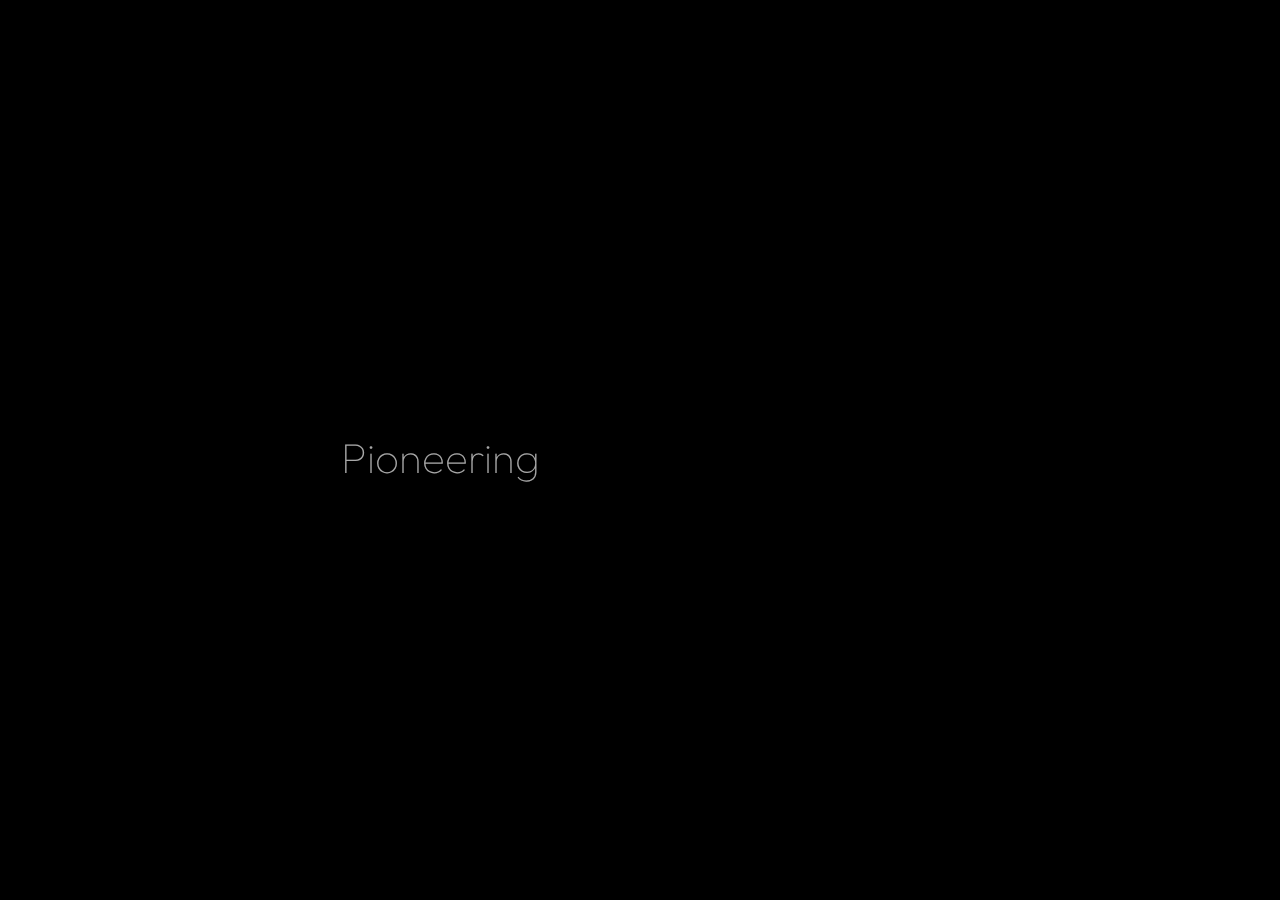
<file: home-2.html>
<!DOCTYPE html>
<html lang="zxx">

<head>

    <meta charset="UTF-8">
    <meta name="viewport" content="width=device-width, initial-scale=1.0">
    <meta http-equiv="X-UA-Compatible" content="ie=edge">

    <!-- bootstrap grid css -->
    <link rel="stylesheet" href="css/plugins/bootstrap-grid.css">
    <!-- font awesome css -->
    <link rel="stylesheet" href="css/plugins/font-awesome.min.css">
    <!-- swiper css -->
    <link rel="stylesheet" href="css/plugins/swiper.min.css">
    <!-- fancybox css -->
    <link rel="stylesheet" href="css/plugins/fancybox.min.css">
    <!-- ashley scss -->
    <link rel="stylesheet" href="css/style.css">
    <!-- page name -->
    <title>Ashley</title>

</head>

<body>

    <!-- wrapper -->
    <div class="mil-wrapper" id="top">

        <!-- cursor -->
        <div class="mil-ball">
            <span class="mil-icon-1">
                <svg viewBox="0 0 128 128">
                    <path d="M106.1,41.9c-1.2-1.2-3.1-1.2-4.2,0c-1.2,1.2-1.2,3.1,0,4.2L116.8,61H11.2l14.9-14.9c1.2-1.2,1.2-3.1,0-4.2	c-1.2-1.2-3.1-1.2-4.2,0l-20,20c-1.2,1.2-1.2,3.1,0,4.2l20,20c0.6,0.6,1.4,0.9,2.1,0.9s1.5-0.3,2.1-0.9c1.2-1.2,1.2-3.1,0-4.2	L11.2,67h105.5l-14.9,14.9c-1.2,1.2-1.2,3.1,0,4.2c0.6,0.6,1.4,0.9,2.1,0.9s1.5-0.3,2.1-0.9l20-20c1.2-1.2,1.2-3.1,0-4.2L106.1,41.9	z" />
                </svg>
            </span>
            <div class="mil-more-text">More</div>
            <div class="mil-choose-text">Сhoose</div>
        </div>
        <!-- cursor end -->

        <!-- preloader -->
        <div class="mil-preloader">
            <div class="mil-preloader-animation">
                <div class="mil-pos-abs mil-animation-1">
                    <p class="mil-h3 mil-muted mil-thin">Pioneering</p>
                    <p class="mil-h3 mil-muted">Creative</p>
                    <p class="mil-h3 mil-muted mil-thin">Excellence</p>
                </div>
                <div class="mil-pos-abs mil-animation-2">
                    <div class="mil-reveal-frame">
                        <p class="mil-reveal-box"></p>
                        <p class="mil-h3 mil-muted mil-thin">ashley.com</p>
                    </div>
                </div>
            </div>
        </div>
        <!-- preloader end -->

        <!-- scrollbar progress -->
        <div class="mil-progress-track">
            <div class="mil-progress"></div>
        </div>
        <!-- scrollbar progress end -->

        <!-- menu -->
        <div class="mil-menu-frame">
            <!-- frame clone -->
            <div class="mil-frame-top">
                <a href="home-1.html" class="mil-logo">A.</a>
                <div class="mil-menu-btn">
                    <span></span>
                </div>
            </div>
            <!-- frame clone end -->
            <div class="container">
                <div class="mil-menu-content">
                    <div class="row">
                        <div class="col-xl-5">

                            <nav class="mil-main-menu" id="swupMenu">
                                <ul>
                                    <li class="mil-has-children mil-active">
                                        <a href="#.">Homepage</a>
                                        <ul>
                                            <li><a href="home-1.html">Landing page</a></li>
                                            <li><a href="home-2.html">Personal</a></li>
                                            <li><a href="portfolio-3.html">Portfolio slider</a></li>
                                        </ul>
                                    </li>
                                    <li class="mil-has-children">
                                        <a href="#.">Portfolio</a>
                                        <ul>
                                            <li><a href="portfolio-1.html">Grid type 1</a></li>
                                            <li><a href="portfolio-2.html">Grid type 2</a></li>
                                            <li><a href="portfolio-3.html">Slider</a></li>
                                        </ul>
                                    </li>
                                    <li class="mil-has-children">
                                        <a href="#.">Services</a>
                                        <ul>
                                            <li><a href="services.html">Services List</a></li>
                                            <li><a href="service.html">Single service</a></li>
                                        </ul>
                                    </li>
                                    <li class="mil-has-children">
                                        <a href="#.">Newsletter</a>
                                        <ul>
                                            <li><a href="blog.html">Blog List</a></li>
                                            <li><a href="publication.html">Publication</a></li>
                                        </ul>
                                    </li>
                                    <li class="mil-has-children">
                                        <a href="#.">Other pages</a>
                                        <ul>
                                            <li><a href="team.html">Team</a></li>
                                            <li><a href="contact.html">Contact</a></li>
                                            <li><a href="404.html">404</a></li>
                                        </ul>
                                    </li>
                                </ul>
                            </nav>

                        </div>
                        <div class="col-xl-7">

                            <div class="mil-menu-right-frame">
                                <div class="mil-animation-in">
                                    <div class="mil-animation-frame">
                                        <div class="mil-animation mil-position-1 mil-scale" data-value-1="2" data-value-2="2"></div>
                                    </div>
                                </div>
                                <div class="mil-menu-right">
                                    <div class="row">
                                        <div class="col-lg-8 mil-mb-60">

                                            <h6 class="mil-muted mil-mb-30">Projects</h6>

                                            <ul class="mil-menu-list">
                                                <li><a href="project-1.html" class="mil-light-soft">Interior design studio</a></li>
                                                <li><a href="project-2.html" class="mil-light-soft">Home Security Camera</a></li>
                                                <li><a href="project-3.html" class="mil-light-soft">Kemia Honest Skincare</a></li>
                                                <li><a href="project-4.html" class="mil-light-soft">Cascade of Lava</a></li>
                                                <li><a href="project-5.html" class="mil-light-soft">Air Pro by Molekule</a></li>
                                                <li><a href="project-6.html" class="mil-light-soft">Tony's Chocolonely</a></li>
                                            </ul>

                                        </div>
                                        <div class="col-lg-4 mil-mb-60">

                                            <h6 class="mil-muted mil-mb-30">Useful links</h6>

                                            <ul class="mil-menu-list">
                                                <li><a href="#." class="mil-light-soft">Privacy Policy</a></li>
                                                <li><a href="#." class="mil-light-soft">Terms and conditions</a></li>
                                                <li><a href="#." class="mil-light-soft">Cookie Policy</a></li>
                                                <li><a href="#." class="mil-light-soft">Careers</a></li>
                                            </ul>

                                        </div>
                                    </div>
                                    <div class="mil-divider mil-mb-60"></div>
                                    <div class="row justify-content-between">

                                        <div class="col-lg-4 mil-mb-60">

                                            <h6 class="mil-muted mil-mb-30">Canada</h6>

                                            <p class="mil-light-soft mil-up">71 South Los Carneros Road, California <span class="mil-no-wrap">+51 174 705 812</span></p>

                                        </div>
                                        <div class="col-lg-4 mil-mb-60">

                                            <h6 class="mil-muted mil-mb-30">Germany</h6>

                                            <p class="mil-light-soft">Leehove 40, 2678 MC De Lier, Netherlands <span class="mil-no-wrap">+31 174 705 811</span></p>

                                        </div>
                                    </div>
                                </div>
                            </div>

                        </div>
                    </div>
                </div>
            </div>
        </div>
        <!-- menu -->

        <!-- curtain -->
        <div class="mil-curtain"></div>
        <!-- curtain end -->

        <!-- frame -->
        <div class="mil-frame">
            <div class="mil-frame-top">
                <a href="home-1.html" class="mil-logo">A.</a>
                <div class="mil-menu-btn">
                    <span></span>
                </div>
            </div>
            <div class="mil-frame-bottom">
                <div class="mil-current-page"></div>
                <div class="mil-back-to-top">
                    <a href="#top" class="mil-link mil-dark mil-arrow-place">
                        <span>Back to top</span>
                    </a>
                </div>
            </div>
        </div>
        <!-- frame end -->

        <!-- content -->
        <div class="mil-content">
            <div id="swupMain" class="mil-main-transition">

                <!-- banner -->
                <section class="mil-banner-personal">

                    <div class="mil-animation-frame">
                        <div class="mil-animation mil-position-4 mil-dark mil-scale" data-value-1="7" data-value-2="1.4" style="right: 25%"></div>
                    </div>

                    <div class="container">
                        <div class="mil-banner-content mil-up">

                            <div class="row align-items-center">
                                <div class="col-lg-6">
                                    <div class="mil-personal-text">
                                        <p class="mil-mb-60">Hello! My name is</p>
                                        <h1 class="mil-mb-60">Ashley <br>Goodman</h1>
                                        <div class="row justify-content-center">
                                            <div class="col-lg-8">

                                                <span class="mil-suptitle mil-suptitle-dark mil-mb-60">Passionately Creating Design Wonders: <br>Unleashing Boundless Creativity</span>

                                                <a href="services.html" class="mil-link mil-dark mil-arrow-place">
                                                    <span>More about me</span>
                                                </a>

                                            </div>
                                        </div>
                                    </div>
                                </div>
                                <div class="col-lg-6">
                                    <div class="mil-portrait-frame">
                                        <img src="img/faces/large/1.png" alt="Portrait">
                                    </div>
                                </div>
                            </div>

                            <div class="mil-banner-panel">
                                <h5>Designing a Better World Today</h5>

                                <div class="mil-right">
                                    <div class="mil-social-frame">
                                        <ul class="mil-social-icons mil-dark">
                                            <li><a href="#." target="_blank" class="social-icon"><i class="far fa-circle"></i></a></li>
                                            <li><a href="#." target="_blank" class="social-icon"><i class="far fa-circle"></i></a></li>
                                            <li><a href="#." target="_blank" class="social-icon"><i class="far fa-circle"></i></a></li>
                                            <li><a href="#." target="_blank" class="social-icon"><i class="far fa-circle"></i></a></li>
                                        </ul>
                                    </div>
                                    <a href="portfolio-3.html" class="mil-button mil-arrow-place">
                                        <span>View pOrtfolio</span>
                                    </a>
                                </div>


                            </div>

                        </div>
                    </div>

                </section>
                <!-- banner end -->

                <!-- hidden elements -->
                <div class="mil-hidden-elements">
                    <div class="mil-dodecahedron">
                        <div class="mil-pentagon">
                            <div></div>
                            <div></div>
                            <div></div>
                            <div></div>
                            <div></div>
                        </div>
                        <div class="mil-pentagon">
                            <div></div>
                            <div></div>
                            <div></div>
                            <div></div>
                            <div></div>
                        </div>
                        <div class="mil-pentagon">
                            <div></div>
                            <div></div>
                            <div></div>
                            <div></div>
                            <div></div>
                        </div>
                        <div class="mil-pentagon">
                            <div></div>
                            <div></div>
                            <div></div>
                            <div></div>
                            <div></div>
                        </div>
                        <div class="mil-pentagon">
                            <div></div>
                            <div></div>
                            <div></div>
                            <div></div>
                            <div></div>
                        </div>
                        <div class="mil-pentagon">
                            <div></div>
                            <div></div>
                            <div></div>
                            <div></div>
                            <div></div>
                        </div>
                        <div class="mil-pentagon">
                            <div></div>
                            <div></div>
                            <div></div>
                            <div></div>
                            <div></div>
                        </div>
                        <div class="mil-pentagon">
                            <div></div>
                            <div></div>
                            <div></div>
                            <div></div>
                            <div></div>
                        </div>
                        <div class="mil-pentagon">
                            <div></div>
                            <div></div>
                            <div></div>
                            <div></div>
                            <div></div>
                        </div>
                        <div class="mil-pentagon">
                            <div></div>
                            <div></div>
                            <div></div>
                            <div></div>
                            <div></div>
                        </div>
                        <div class="mil-pentagon">
                            <div></div>
                            <div></div>
                            <div></div>
                            <div></div>
                            <div></div>
                        </div>
                        <div class="mil-pentagon">
                            <div></div>
                            <div></div>
                            <div></div>
                            <div></div>
                            <div></div>
                        </div>
                    </div>

                    <svg xmlns="http://www.w3.org/2000/svg" viewBox="0 0 24 24" class="mil-arrow">
                        <path d="M 14 5.3417969 C 13.744125 5.3417969 13.487969 5.4412187 13.292969 5.6367188 L 13.207031 5.7226562 C 12.816031 6.1136563 12.816031 6.7467188 13.207031 7.1367188 L 17.070312 11 L 4 11 C 3.448 11 3 11.448 3 12 C 3 12.552 3.448 13 4 13 L 17.070312 13 L 13.207031 16.863281 C 12.816031 17.254281 12.816031 17.887344 13.207031 18.277344 L 13.292969 18.363281 C 13.683969 18.754281 14.317031 18.754281 14.707031 18.363281 L 20.363281 12.707031 C 20.754281 12.316031 20.754281 11.682969 20.363281 11.292969 L 14.707031 5.6367188 C 14.511531 5.4412187 14.255875 5.3417969 14 5.3417969 z" />
                    </svg>

                    <svg width="250" viewBox="0 0 300 1404" fill="none" xmlns="http://www.w3.org/2000/svg" class="mil-lines">
                        <path fill-rule="evenodd" clip-rule="evenodd" d="M1 892L1 941H299V892C299 809.71 232.29 743 150 743C67.7096 743 1 809.71 1 892ZM0 942H300V892C300 809.157 232.843 742 150 742C67.1573 742 0 809.157 0 892L0 942Z" class="mil-move" />
                        <path fill-rule="evenodd" clip-rule="evenodd" d="M299 146V97L1 97V146C1 228.29 67.7096 295 150 295C232.29 295 299 228.29 299 146ZM300 96L0 96V146C0 228.843 67.1573 296 150 296C232.843 296 300 228.843 300 146V96Z" class="mil-move" />
                        <path fill-rule="evenodd" clip-rule="evenodd" d="M299 1H1V1403H299V1ZM0 0V1404H300V0H0Z" />
                        <path fill-rule="evenodd" clip-rule="evenodd" d="M150 -4.37115e-08L150 1404L149 1404L149 0L150 -4.37115e-08Z" />
                        <path fill-rule="evenodd" clip-rule="evenodd" d="M150 1324C232.29 1324 299 1257.29 299 1175C299 1092.71 232.29 1026 150 1026C67.7096 1026 1 1092.71 1 1175C1 1257.29 67.7096 1324 150 1324ZM150 1325C232.843 1325 300 1257.84 300 1175C300 1092.16 232.843 1025 150 1025C67.1573 1025 0 1092.16 0 1175C0 1257.84 67.1573 1325 150 1325Z" class="mil-move" />
                        <path fill-rule="evenodd" clip-rule="evenodd" d="M300 1175H0V1174H300V1175Z" class="mil-move" />
                        <path fill-rule="evenodd" clip-rule="evenodd" d="M150 678C232.29 678 299 611.29 299 529C299 446.71 232.29 380 150 380C67.7096 380 1 446.71 1 529C1 611.29 67.7096 678 150 678ZM150 679C232.843 679 300 611.843 300 529C300 446.157 232.843 379 150 379C67.1573 379 0 446.157 0 529C0 611.843 67.1573 679 150 679Z" class="mil-move" />
                        <path fill-rule="evenodd" clip-rule="evenodd" d="M299 380H1V678H299V380ZM0 379V679H300V379H0Z" class="mil-move" />
                    </svg>
                </div>
                <!-- hidden elements end -->

            </div>
        </div>
        <!-- content -->
    </div>
    <!-- wrapper end -->

    <!-- jQuery js -->
    <script src="js/plugins/jquery.min.js"></script>
    <!-- swup js -->
    <script src="js/plugins/swup.min.js"></script>
    <!-- swiper js -->
    <script src="js/plugins/swiper.min.js"></script>
    <!-- fancybox js -->
    <script src="js/plugins/fancybox.min.js"></script>
    <!-- gsap js -->
    <script src="js/plugins/gsap.min.js"></script>
    <!-- scroll smoother -->
    <script src="js/plugins/smooth-scroll.js"></script>
    <!-- scroll trigger js -->
    <script src="js/plugins/ScrollTrigger.min.js"></script>
    <!-- scroll to js -->
    <script src="js/plugins/ScrollTo.min.js"></script>
    <!-- ashley js -->
    <script src="js/main.js"></script>

</body>

</html>
</file>
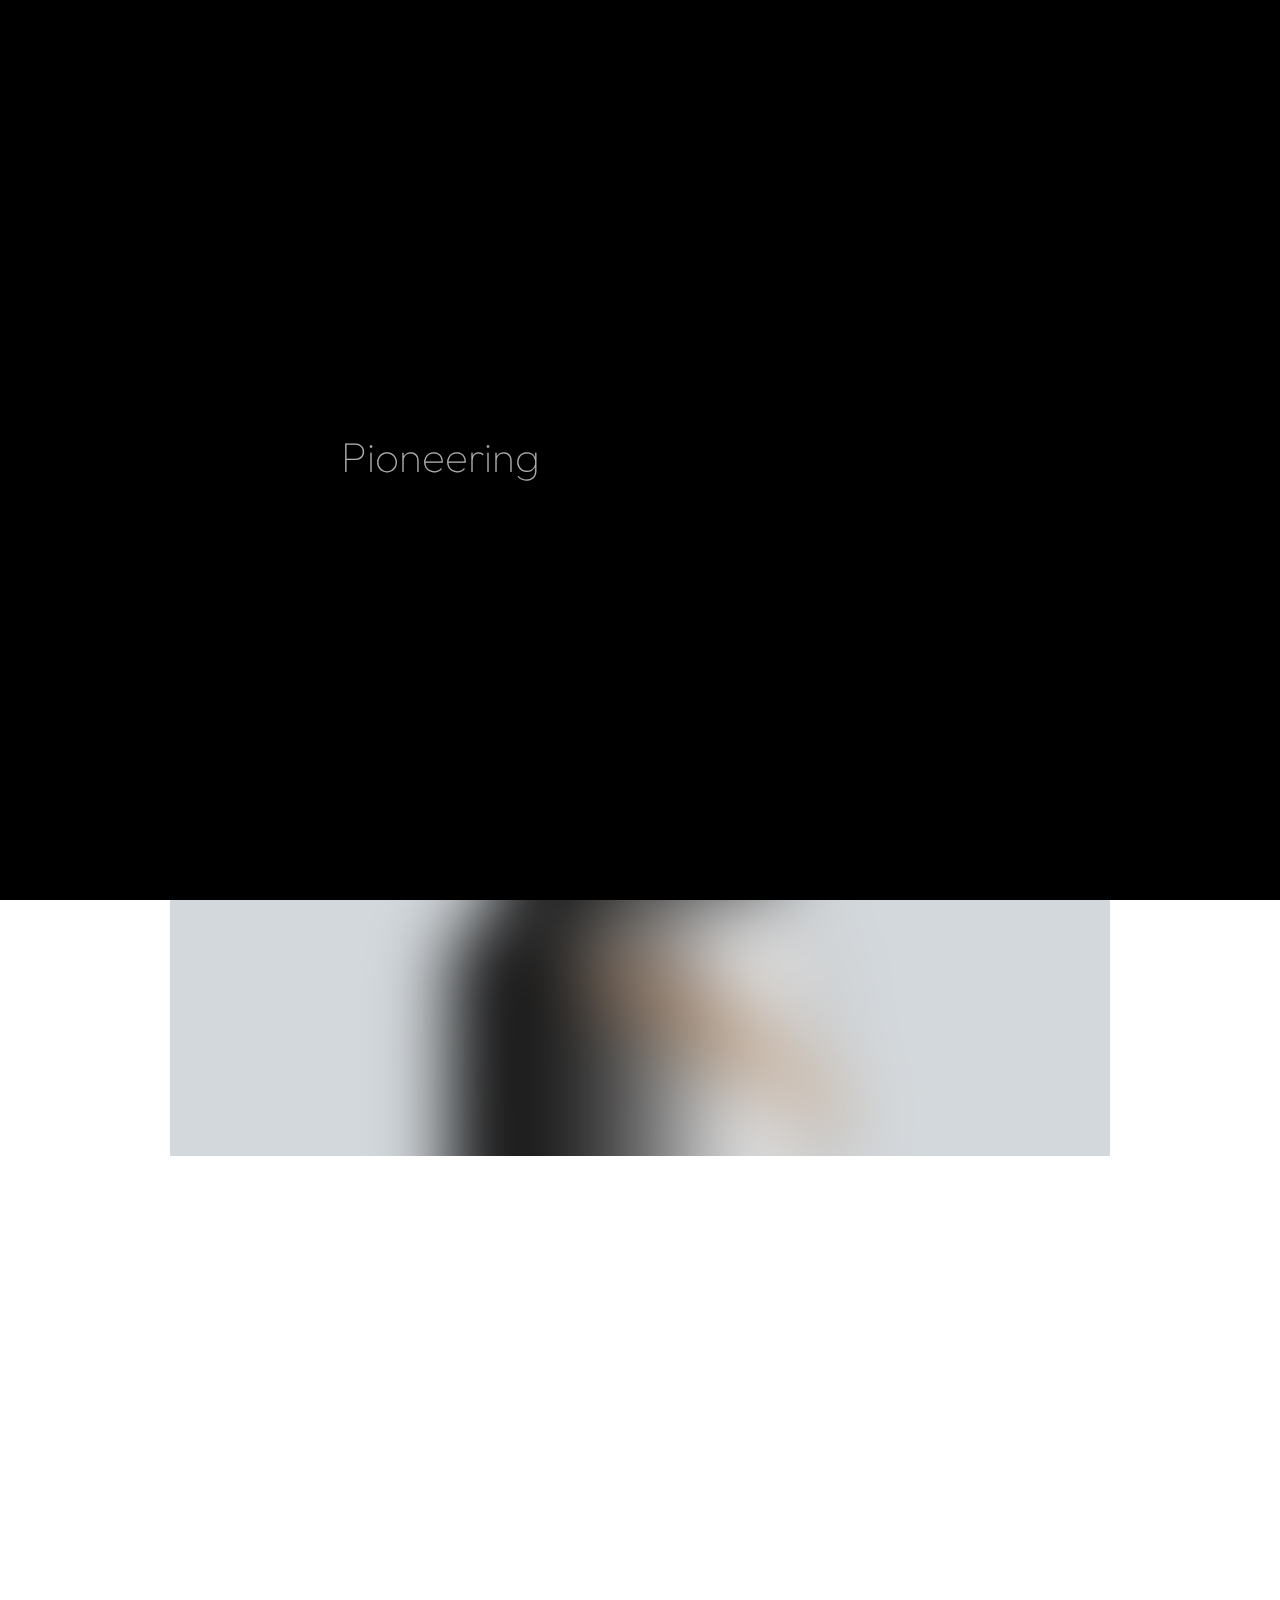
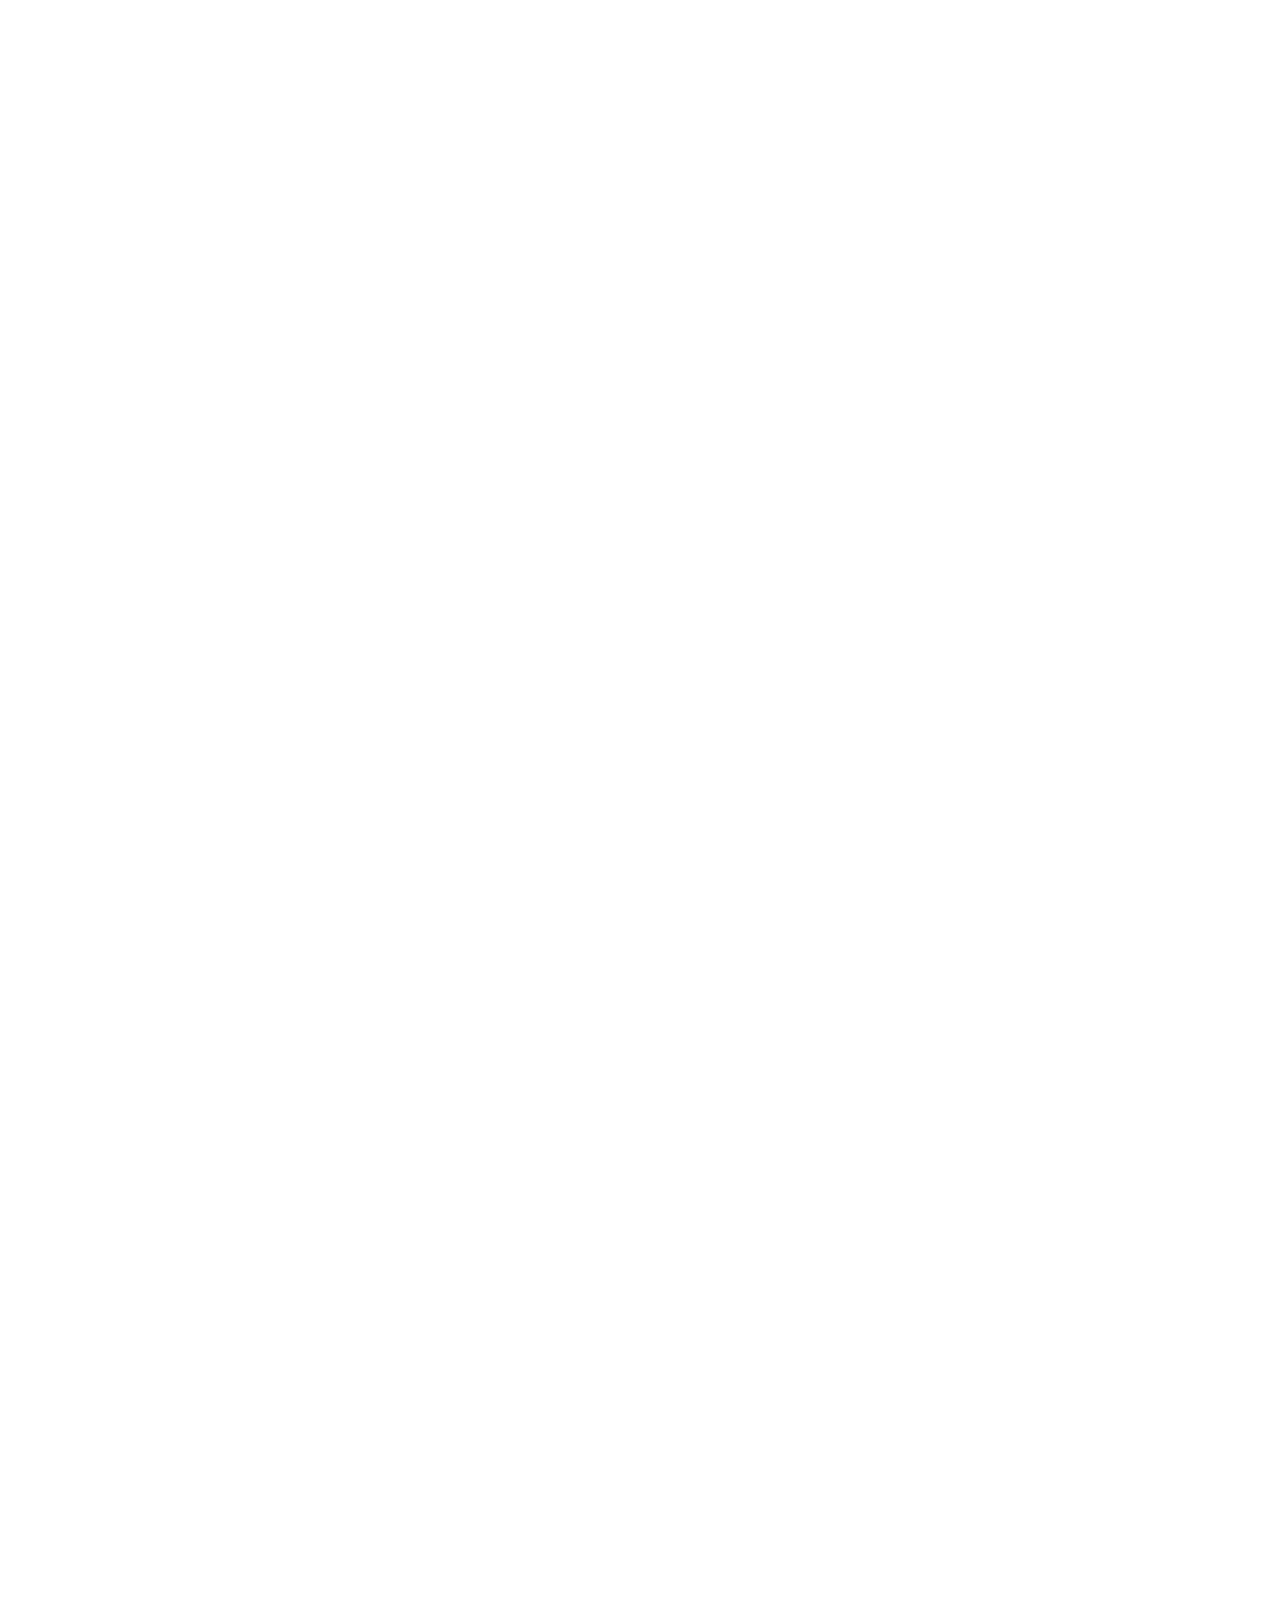
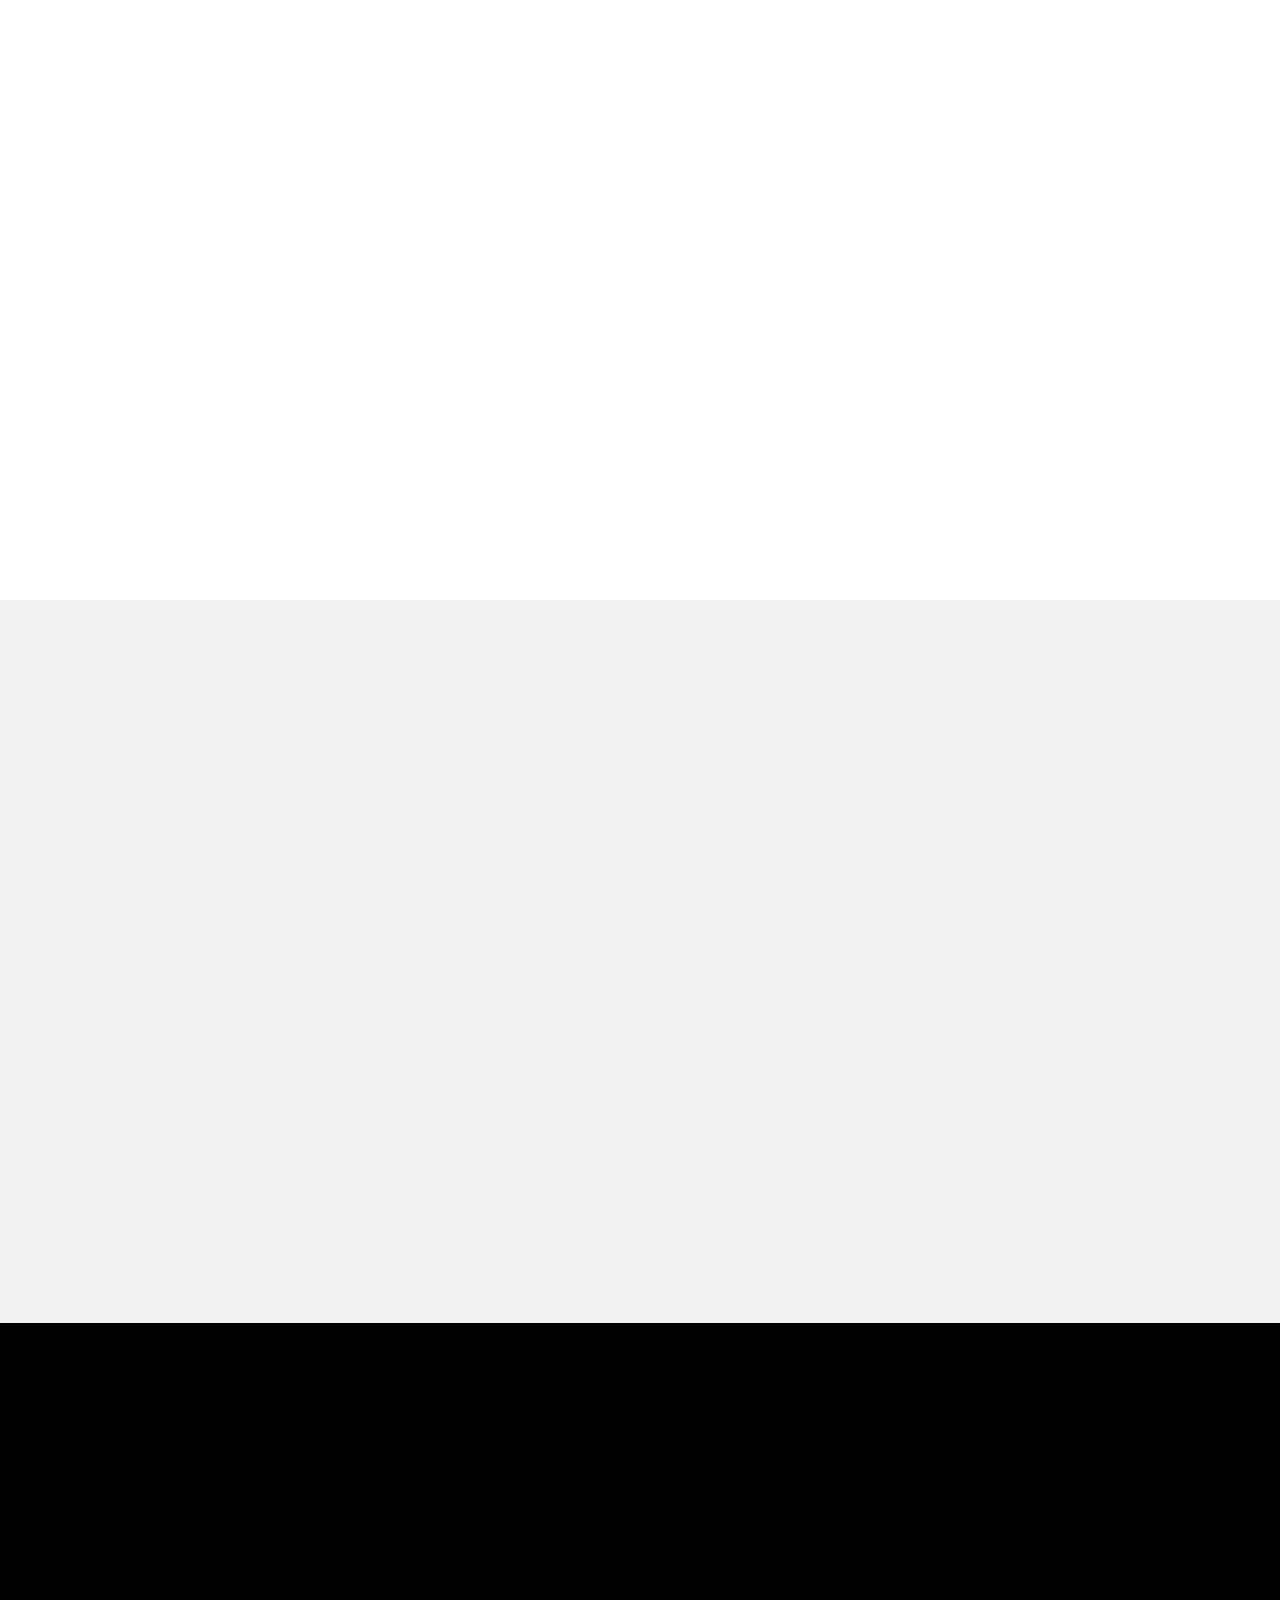
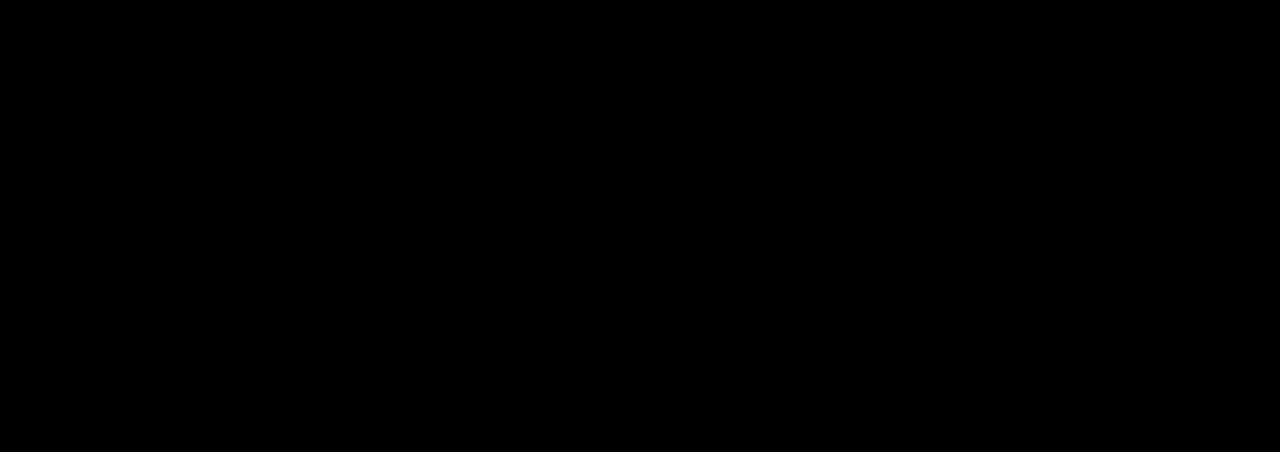
<file: project-1.html>
<!DOCTYPE html>
<html lang="zxx">

<head>

    <meta charset="UTF-8">
    <meta name="viewport" content="width=device-width, initial-scale=1.0">
    <meta http-equiv="X-UA-Compatible" content="ie=edge">

    <!-- bootstrap grid css -->
    <link rel="stylesheet" href="css/plugins/bootstrap-grid.css">
    <!-- font awesome css -->
    <link rel="stylesheet" href="css/plugins/font-awesome.min.css">
    <!-- swiper css -->
    <link rel="stylesheet" href="css/plugins/swiper.min.css">
    <!-- fancybox css -->
    <link rel="stylesheet" href="css/plugins/fancybox.min.css">
    <!-- ashley scss -->
    <link rel="stylesheet" href="css/style.css">
    <!-- page name -->
    <title>Ashley</title>

</head>

<body>

    <!-- wrapper -->
    <div class="mil-wrapper" id="top">

        <!-- cursor -->
        <div class="mil-ball">
            <span class="mil-icon-1">
                <svg viewBox="0 0 128 128">
                    <path d="M106.1,41.9c-1.2-1.2-3.1-1.2-4.2,0c-1.2,1.2-1.2,3.1,0,4.2L116.8,61H11.2l14.9-14.9c1.2-1.2,1.2-3.1,0-4.2	c-1.2-1.2-3.1-1.2-4.2,0l-20,20c-1.2,1.2-1.2,3.1,0,4.2l20,20c0.6,0.6,1.4,0.9,2.1,0.9s1.5-0.3,2.1-0.9c1.2-1.2,1.2-3.1,0-4.2	L11.2,67h105.5l-14.9,14.9c-1.2,1.2-1.2,3.1,0,4.2c0.6,0.6,1.4,0.9,2.1,0.9s1.5-0.3,2.1-0.9l20-20c1.2-1.2,1.2-3.1,0-4.2L106.1,41.9	z" />
                </svg>
            </span>
            <div class="mil-more-text">More</div>
            <div class="mil-choose-text">Сhoose</div>
        </div>
        <!-- cursor end -->

        <!-- preloader -->
        <div class="mil-preloader">
            <div class="mil-preloader-animation">
                <div class="mil-pos-abs mil-animation-1">
                    <p class="mil-h3 mil-muted mil-thin">Pioneering</p>
                    <p class="mil-h3 mil-muted">Creative</p>
                    <p class="mil-h3 mil-muted mil-thin">Excellence</p>
                </div>
                <div class="mil-pos-abs mil-animation-2">
                    <div class="mil-reveal-frame">
                        <p class="mil-reveal-box"></p>
                        <p class="mil-h3 mil-muted mil-thin">ashley.com</p>
                    </div>
                </div>
            </div>
        </div>
        <!-- preloader end -->

        <!-- scrollbar progress -->
        <div class="mil-progress-track">
            <div class="mil-progress"></div>
        </div>
        <!-- scrollbar progress end -->

        <!-- menu -->
        <div class="mil-menu-frame">
            <!-- frame clone -->
            <div class="mil-frame-top">
                <a href="home-1.html" class="mil-logo">A.</a>
                <div class="mil-menu-btn">
                    <span></span>
                </div>
            </div>
            <!-- frame clone end -->
            <div class="container">
                <div class="mil-menu-content">
                    <div class="row">
                        <div class="col-xl-5">

                            <nav class="mil-main-menu" id="swupMenu">
                                <ul>
                                    <li class="mil-has-children">
                                        <a href="#.">Homepage</a>
                                        <ul>
                                            <li><a href="home-1.html">Landing page</a></li>
                                            <li><a href="home-2.html">Personal</a></li>
                                            <li><a href="portfolio-3.html">Portfolio slider</a></li>
                                        </ul>
                                    </li>
                                    <li class="mil-has-children">
                                        <a href="#.">Portfolio</a>
                                        <ul>
                                            <li><a href="portfolio-1.html">Grid type 1</a></li>
                                            <li><a href="portfolio-2.html">Grid type 2</a></li>
                                            <li><a href="portfolio-3.html">Slider</a></li>
                                        </ul>
                                    </li>
                                    <li class="mil-has-children">
                                        <a href="#.">Services</a>
                                        <ul>
                                            <li><a href="services.html">Services List</a></li>
                                            <li><a href="service.html">Single service</a></li>
                                        </ul>
                                    </li>
                                    <li class="mil-has-children">
                                        <a href="#.">Newsletter</a>
                                        <ul>
                                            <li><a href="blog.html">Blog List</a></li>
                                            <li><a href="publication.html">Publication</a></li>
                                        </ul>
                                    </li>
                                    <li class="mil-has-children mil-active">
                                        <a href="#.">Other pages</a>
                                        <ul>
                                            <li><a href="team.html">Team</a></li>
                                            <li><a href="contact.html">Contact</a></li>
                                            <li><a href="404.html">404</a></li>
                                        </ul>
                                    </li>
                                </ul>
                            </nav>

                        </div>
                        <div class="col-xl-7">

                            <div class="mil-menu-right-frame">
                                <div class="mil-animation-in">
                                    <div class="mil-animation-frame">
                                        <div class="mil-animation mil-position-1 mil-scale" data-value-1="2" data-value-2="2"></div>
                                    </div>
                                </div>
                                <div class="mil-menu-right">
                                    <div class="row">
                                        <div class="col-lg-8 mil-mb-60">

                                            <h6 class="mil-muted mil-mb-30">Projects</h6>

                                            <ul class="mil-menu-list">
                                                <li><a href="project-1.html" class="mil-light-soft">Interior design studio</a></li>
                                                <li><a href="project-2.html" class="mil-light-soft">Home Security Camera</a></li>
                                                <li><a href="project-3.html" class="mil-light-soft">Kemia Honest Skincare</a></li>
                                                <li><a href="project-4.html" class="mil-light-soft">Cascade of Lava</a></li>
                                                <li><a href="project-5.html" class="mil-light-soft">Air Pro by Molekule</a></li>
                                                <li><a href="project-6.html" class="mil-light-soft">Tony's Chocolonely</a></li>
                                            </ul>

                                        </div>
                                        <div class="col-lg-4 mil-mb-60">

                                            <h6 class="mil-muted mil-mb-30">Useful links</h6>

                                            <ul class="mil-menu-list">
                                                <li><a href="#." class="mil-light-soft">Privacy Policy</a></li>
                                                <li><a href="#." class="mil-light-soft">Terms and conditions</a></li>
                                                <li><a href="#." class="mil-light-soft">Cookie Policy</a></li>
                                                <li><a href="#." class="mil-light-soft">Careers</a></li>
                                            </ul>

                                        </div>
                                    </div>
                                    <div class="mil-divider mil-mb-60"></div>
                                    <div class="row justify-content-between">

                                        <div class="col-lg-4 mil-mb-60">

                                            <h6 class="mil-muted mil-mb-30">Canada</h6>

                                            <p class="mil-light-soft mil-up">71 South Los Carneros Road, California <span class="mil-no-wrap">+51 174 705 812</span></p>

                                        </div>
                                        <div class="col-lg-4 mil-mb-60">

                                            <h6 class="mil-muted mil-mb-30">Germany</h6>

                                            <p class="mil-light-soft">Leehove 40, 2678 MC De Lier, Netherlands <span class="mil-no-wrap">+31 174 705 811</span></p>

                                        </div>
                                    </div>
                                </div>
                            </div>

                        </div>
                    </div>
                </div>
            </div>
        </div>
        <!-- menu -->

        <!-- curtain -->
        <div class="mil-curtain"></div>
        <!-- curtain end -->

        <!-- frame -->
        <div class="mil-frame">
            <div class="mil-frame-top">
                <a href="home-1.html" class="mil-logo">A.</a>
                <div class="mil-menu-btn">
                    <span></span>
                </div>
            </div>
            <div class="mil-frame-bottom">
                <div class="mil-current-page"></div>
                <div class="mil-back-to-top">
                    <a href="#top" class="mil-link mil-dark mil-arrow-place">
                        <span>Back to top</span>
                    </a>
                </div>
            </div>
        </div>
        <!-- frame end -->

        <!-- content -->
        <div class="mil-content">
            <div id="swupMain" class="mil-main-transition">

                <!-- banner -->
                <div class="mil-inner-banner">
                    <div class="mil-banner-content mil-up">
                        <div class="mil-animation-frame">
                            <div class="mil-animation mil-position-4 mil-dark mil-scale" data-value-1="6" data-value-2="1.4"></div>
                        </div>
                        <div class="container">
                            <ul class="mil-breadcrumbs mil-mb-60">
                                <li><a href="home-1.html">Homepage</a></li>
                                <li><a href="portfolio-1.html">Portfolio</a></li>
                                <li><a href="project-1.html">Project</a></li>
                            </ul>
                            <h1 class="mil-mb-60">Interior Design <span class="mil-thin">Studio</span></h1>
                            <a href="#project" class="mil-link mil-dark mil-arrow-place mil-down-arrow">
                                <span>Read more</span>
                            </a>
                        </div>
                    </div>
                </div>
                <!-- banner end -->

                <!-- project -->
                <section class="mil-p-120-0">
                    <div class="container mil-p-0-120" id="project">
                        <div class="mil-image-frame mil-horizontal mil-up">
                            <img src="img/works/1/1.jpg" alt="image">
                            <a data-fancybox="gallery" data-no-swup href="img/works/1/1.jpg" class="mil-zoom-btn">
                                <img src="img/icons/zoom.svg" alt="zoom">
                            </a>
                        </div>
                        <div class="mil-info mil-up">
                            <div>Client: &nbsp;;<span class="mil-dark">Envato Market</span></div>
                            <div>Date: &nbsp;;<span class="mil-dark">April 2023</span></div>
                            <div>Author: &nbsp;;<span class="mil-dark">Paul Trueman</span></div>
                        </div>
                        <div class="mil-p-120-0">

                            <div class="row">
                                <div class="col-lg-6">

                                    <div class="mil-image-frame mil-square mil-up mil-mb-30">
                                        <img src="img/works/1/2.jpg" alt="image">
                                        <a data-fancybox="gallery" data-no-swup href="img/works/1/2.jpg" class="mil-zoom-btn">
                                            <img src="img/icons/zoom.svg" alt="zoom">
                                        </a>
                                    </div>

                                </div>
                                <div class="col-lg-6">

                                    <div class="mil-image-frame mil-square mil-up mil-mb-30">
                                        <img src="img/works/1/3.jpg" alt="image">
                                        <a data-fancybox="gallery" data-no-swup href="img/works/1/3.jpg" class="mil-zoom-btn">
                                            <img src="img/icons/zoom.svg" alt="zoom">
                                        </a>
                                    </div>

                                </div>
                                <div class="col-lg-6">

                                    <div class="mil-image-frame mil-square mil-up mil-mb-30">
                                        <img src="img/works/1/4.jpg" alt="image">
                                        <a data-fancybox="gallery" data-no-swup href="img/works/1/4.jpg" class="mil-zoom-btn">
                                            <img src="img/icons/zoom.svg" alt="zoom">
                                        </a>
                                    </div>

                                </div>
                                <div class="col-lg-6">

                                    <div class="mil-image-frame mil-square mil-up mil-mb-30">
                                        <img src="img/works/1/5.jpg" alt="image">
                                        <a data-fancybox="gallery" data-no-swup href="img/works/1/5.jpg" class="mil-zoom-btn">
                                            <img src="img/icons/zoom.svg" alt="zoom">
                                        </a>
                                    </div>

                                </div>
                            </div>
                            <div class="row justify-content-between mil-p-90-120">
                                <div class="col-lg-5">
                                    <h3 class="mil-up mil-mb-60">Simplicity, elegance, innovation!</h3>
                                </div>
                                <div class="col-lg-6">
                                    <p class="mil-up mil-mb-30">A home surveillance camera that pays great attention to security and user privacy, featuring two modes to provide security while protecting personal privacy.The camera has an open and closed mode, we define the product to have clear two sides, expressing two working states and emotions.</p>

                                    <p class="mil-up">Presents a simple and quiet state when not in use, delivering a gentle and security.At the same time, the camera can adapt to a variety of environments, providing elegant ways of wall hanging and standing installation.</p>
                                </div>
                            </div>
                            <div class="row mil-p-0-90">
                                <div class="col-lg-6">

                                    <div class="mil-image-frame mil-vertical mil-up mil-mb-30">
                                        <img src="img/works/1/6.jpg" alt="image">
                                        <a data-fancybox="gallery" data-no-swup href="img/works/1/6.jpg" class="mil-zoom-btn">
                                            <img src="img/icons/zoom.svg" alt="zoom">
                                        </a>
                                    </div>

                                </div>
                                <div class="col-lg-6">

                                    <div class="mil-image-frame mil-vertical mil-up mil-mb-30">
                                        <img src="img/works/1/7.jpg" alt="image">
                                        <a data-fancybox="gallery" data-no-swup href="img/works/1/7.jpg" class="mil-zoom-btn">
                                            <img src="img/icons/zoom.svg" alt="zoom">
                                        </a>
                                    </div>

                                </div>
                            </div>

                        </div>

                        <div class="mil-works-nav mil-up">
                            <a href="#." class="mil-link mil-dark mil-arrow-place mil-icon-left mil-disabled">
                                <span>Prev project</span>
                            </a>
                            <a href="portfolio-1.html" class="mil-link mil-dark">
                                <span>All projects</span>
                            </a>
                            <a href="project-2.html" class="mil-link mil-dark mil-arrow-place">
                                <span>Next project</span>
                            </a>
                        </div>
                    </div>
                </section>
                <!-- project end -->

                <!-- call to action -->
                <section class="mil-soft-bg">
                    <div class="container mil-p-120-120">
                        <div class="row">
                            <div class="col-lg-10">

                                <span class="mil-suptitle mil-suptitle-right mil-suptitle-dark mil-up">Looking to make your mark? We'll help you turn <br> your project into a success story.</span>

                            </div>
                        </div>
                        <div class="mil-center">
                            <h2 class="mil-up mil-mb-60">Ready to bring your <span class="mil-thin">ideas to</span> life? <br> We're <span class="mil-thin">here to help</span></h2>
                            <div class="mil-up"><a href="contact.html" class="mil-button mil-arrow-place"><span>Contact us</span></a></div>
                        </div>
                    </div>
                </section>
                <!-- call to action end -->

                <!-- footer -->
                <footer class="mil-dark-bg">
                    <div class="mi-invert-fix">
                        <div class="container mil-p-120-60">
                            <div class="row justify-content-between">
                                <div class="col-md-4 col-lg-4 mil-mb-60">

                                    <div class="mil-muted mil-logo mil-up mil-mb-30">Ashley.</div>

                                    <p class="mil-light-soft mil-up mil-mb-30">Subscribe our newsletter:</p>

                                    <form class="mil-subscribe-form mil-up">
                                        <input type="text" placeholder="Enter our email">
                                        <button type="submit" class="mil-button mil-icon-button-sm mil-arrow-place"></button>
                                    </form>

                                </div>
                                <div class="col-md-7 col-lg-6">
                                    <div class="row justify-content-end">
                                        <div class="col-md-6 col-lg-7">

                                            <nav class="mil-footer-menu mil-mb-60">
                                                <ul>
                                                    <li class="mil-up mil-active">
                                                        <a href="home-1.html">Home</a>
                                                    </li>
                                                    <li class="mil-up">
                                                        <a href="portfolio-1.html">Portfolio</a>
                                                    </li>
                                                    <li class="mil-up">
                                                        <a href="services.html">Services</a>
                                                    </li>
                                                    <li class="mil-up">
                                                        <a href="contact.html">Contact</a>
                                                    </li>
                                                    <li class="mil-up">
                                                        <a href="blog.html">Blog</a>
                                                    </li>
                                                </ul>
                                            </nav>

                                        </div>
                                        <div class="col-md-6 col-lg-5">

                                            <ul class="mil-menu-list mil-up mil-mb-60">
                                                <li><a href="#." class="mil-light-soft">Privacy Policy</a></li>
                                                <li><a href="#." class="mil-light-soft">Terms and conditions</a></li>
                                                <li><a href="#." class="mil-light-soft">Cookie Policy</a></li>
                                                <li><a href="#." class="mil-light-soft">Careers</a></li>
                                            </ul>

                                        </div>
                                    </div>
                                </div>
                            </div>

                            <div class="row justify-content-between flex-sm-row-reverse">
                                <div class="col-md-7 col-lg-6">

                                    <div class="row justify-content-between">

                                        <div class="col-md-6 col-lg-5 mil-mb-60">

                                            <h6 class="mil-muted mil-up mil-mb-30">Canada</h6>

                                            <p class="mil-light-soft mil-up">71 South Los Carneros Road, California <span class="mil-no-wrap">+51 174 705 812</span></p>

                                        </div>
                                        <div class="col-md-6 col-lg-5 mil-mb-60">

                                            <h6 class="mil-muted mil-up mil-mb-30">Germany</h6>

                                            <p class="mil-light-soft mil-up">Leehove 40, 2678 MC De Lier, Netherlands <span class="mil-no-wrap">+31 174 705 811</span></p>

                                        </div>
                                    </div>

                                </div>
                                <div class="col-md-4 col-lg-6 mil-mb-60">

                                    <div class="mil-vert-between">
                                        <div class="mil-mb-30">
                                            <ul class="mil-social-icons mil-up">
                                                <li><a href="#." target="_blank" class="social-icon"> <i class="far fa-circle"></i></a></li>
                                                <li><a href="#." target="_blank" class="social-icon"> <i class="far fa-circle"></i></a></li>
                                                <li><a href="#." target="_blank" class="social-icon"> <i class="far fa-circle"></i></a></li>
                                                <li><a href="#." target="_blank" class="social-icon"> <i class="far fa-circle"></i></a></li>
                                            </ul>
                                        </div>
                                        <p class="mil-light-soft mil-up">© Copyright 2023 - Mil. All Rights Reserved.</p>
                                    </div>

                                </div>
                            </div>
                        </div>
                    </div>
                </footer>
                <!-- footer end -->

                <!-- hidden elements -->
                <div class="mil-hidden-elements">
                    <div class="mil-dodecahedron">
                        <div class="mil-pentagon">
                            <div></div>
                            <div></div>
                            <div></div>
                            <div></div>
                            <div></div>
                        </div>
                        <div class="mil-pentagon">
                            <div></div>
                            <div></div>
                            <div></div>
                            <div></div>
                            <div></div>
                        </div>
                        <div class="mil-pentagon">
                            <div></div>
                            <div></div>
                            <div></div>
                            <div></div>
                            <div></div>
                        </div>
                        <div class="mil-pentagon">
                            <div></div>
                            <div></div>
                            <div></div>
                            <div></div>
                            <div></div>
                        </div>
                        <div class="mil-pentagon">
                            <div></div>
                            <div></div>
                            <div></div>
                            <div></div>
                            <div></div>
                        </div>
                        <div class="mil-pentagon">
                            <div></div>
                            <div></div>
                            <div></div>
                            <div></div>
                            <div></div>
                        </div>
                        <div class="mil-pentagon">
                            <div></div>
                            <div></div>
                            <div></div>
                            <div></div>
                            <div></div>
                        </div>
                        <div class="mil-pentagon">
                            <div></div>
                            <div></div>
                            <div></div>
                            <div></div>
                            <div></div>
                        </div>
                        <div class="mil-pentagon">
                            <div></div>
                            <div></div>
                            <div></div>
                            <div></div>
                            <div></div>
                        </div>
                        <div class="mil-pentagon">
                            <div></div>
                            <div></div>
                            <div></div>
                            <div></div>
                            <div></div>
                        </div>
                        <div class="mil-pentagon">
                            <div></div>
                            <div></div>
                            <div></div>
                            <div></div>
                            <div></div>
                        </div>
                        <div class="mil-pentagon">
                            <div></div>
                            <div></div>
                            <div></div>
                            <div></div>
                            <div></div>
                        </div>
                    </div>

                    <svg xmlns="http://www.w3.org/2000/svg" viewBox="0 0 24 24" class="mil-arrow">
                        <path d="M 14 5.3417969 C 13.744125 5.3417969 13.487969 5.4412187 13.292969 5.6367188 L 13.207031 5.7226562 C 12.816031 6.1136563 12.816031 6.7467188 13.207031 7.1367188 L 17.070312 11 L 4 11 C 3.448 11 3 11.448 3 12 C 3 12.552 3.448 13 4 13 L 17.070312 13 L 13.207031 16.863281 C 12.816031 17.254281 12.816031 17.887344 13.207031 18.277344 L 13.292969 18.363281 C 13.683969 18.754281 14.317031 18.754281 14.707031 18.363281 L 20.363281 12.707031 C 20.754281 12.316031 20.754281 11.682969 20.363281 11.292969 L 14.707031 5.6367188 C 14.511531 5.4412187 14.255875 5.3417969 14 5.3417969 z" />
                    </svg>

                    <svg width="250" viewBox="0 0 300 1404" fill="none" xmlns="http://www.w3.org/2000/svg" class="mil-lines">
                        <path fill-rule="evenodd" clip-rule="evenodd" d="M1 892L1 941H299V892C299 809.71 232.29 743 150 743C67.7096 743 1 809.71 1 892ZM0 942H300V892C300 809.157 232.843 742 150 742C67.1573 742 0 809.157 0 892L0 942Z" class="mil-move" />
                        <path fill-rule="evenodd" clip-rule="evenodd" d="M299 146V97L1 97V146C1 228.29 67.7096 295 150 295C232.29 295 299 228.29 299 146ZM300 96L0 96V146C0 228.843 67.1573 296 150 296C232.843 296 300 228.843 300 146V96Z" class="mil-move" />
                        <path fill-rule="evenodd" clip-rule="evenodd" d="M299 1H1V1403H299V1ZM0 0V1404H300V0H0Z" />
                        <path fill-rule="evenodd" clip-rule="evenodd" d="M150 -4.37115e-08L150 1404L149 1404L149 0L150 -4.37115e-08Z" />
                        <path fill-rule="evenodd" clip-rule="evenodd" d="M150 1324C232.29 1324 299 1257.29 299 1175C299 1092.71 232.29 1026 150 1026C67.7096 1026 1 1092.71 1 1175C1 1257.29 67.7096 1324 150 1324ZM150 1325C232.843 1325 300 1257.84 300 1175C300 1092.16 232.843 1025 150 1025C67.1573 1025 0 1092.16 0 1175C0 1257.84 67.1573 1325 150 1325Z" class="mil-move" />
                        <path fill-rule="evenodd" clip-rule="evenodd" d="M300 1175H0V1174H300V1175Z" class="mil-move" />
                        <path fill-rule="evenodd" clip-rule="evenodd" d="M150 678C232.29 678 299 611.29 299 529C299 446.71 232.29 380 150 380C67.7096 380 1 446.71 1 529C1 611.29 67.7096 678 150 678ZM150 679C232.843 679 300 611.843 300 529C300 446.157 232.843 379 150 379C67.1573 379 0 446.157 0 529C0 611.843 67.1573 679 150 679Z" class="mil-move" />
                        <path fill-rule="evenodd" clip-rule="evenodd" d="M299 380H1V678H299V380ZM0 379V679H300V379H0Z" class="mil-move" />
                    </svg>
                </div>
                <!-- hidden elements end -->

            </div>
        </div>
        <!-- content -->
    </div>
    <!-- wrapper end -->

    <!-- jQuery js -->
    <script src="js/plugins/jquery.min.js"></script>
    <!-- swup js -->
    <script src="js/plugins/swup.min.js"></script>
    <!-- swiper js -->
    <script src="js/plugins/swiper.min.js"></script>
    <!-- fancybox js -->
    <script src="js/plugins/fancybox.min.js"></script>
    <!-- gsap js -->
    <script src="js/plugins/gsap.min.js"></script>
    <!-- scroll smoother -->
    <script src="js/plugins/smooth-scroll.js"></script>
    <!-- scroll trigger js -->
    <script src="js/plugins/ScrollTrigger.min.js"></script>
    <!-- scroll to js -->
    <script src="js/plugins/ScrollTo.min.js"></script>
    <!-- ashley js -->
    <script src="js/main.js"></script>

</body>

</html>
</file>
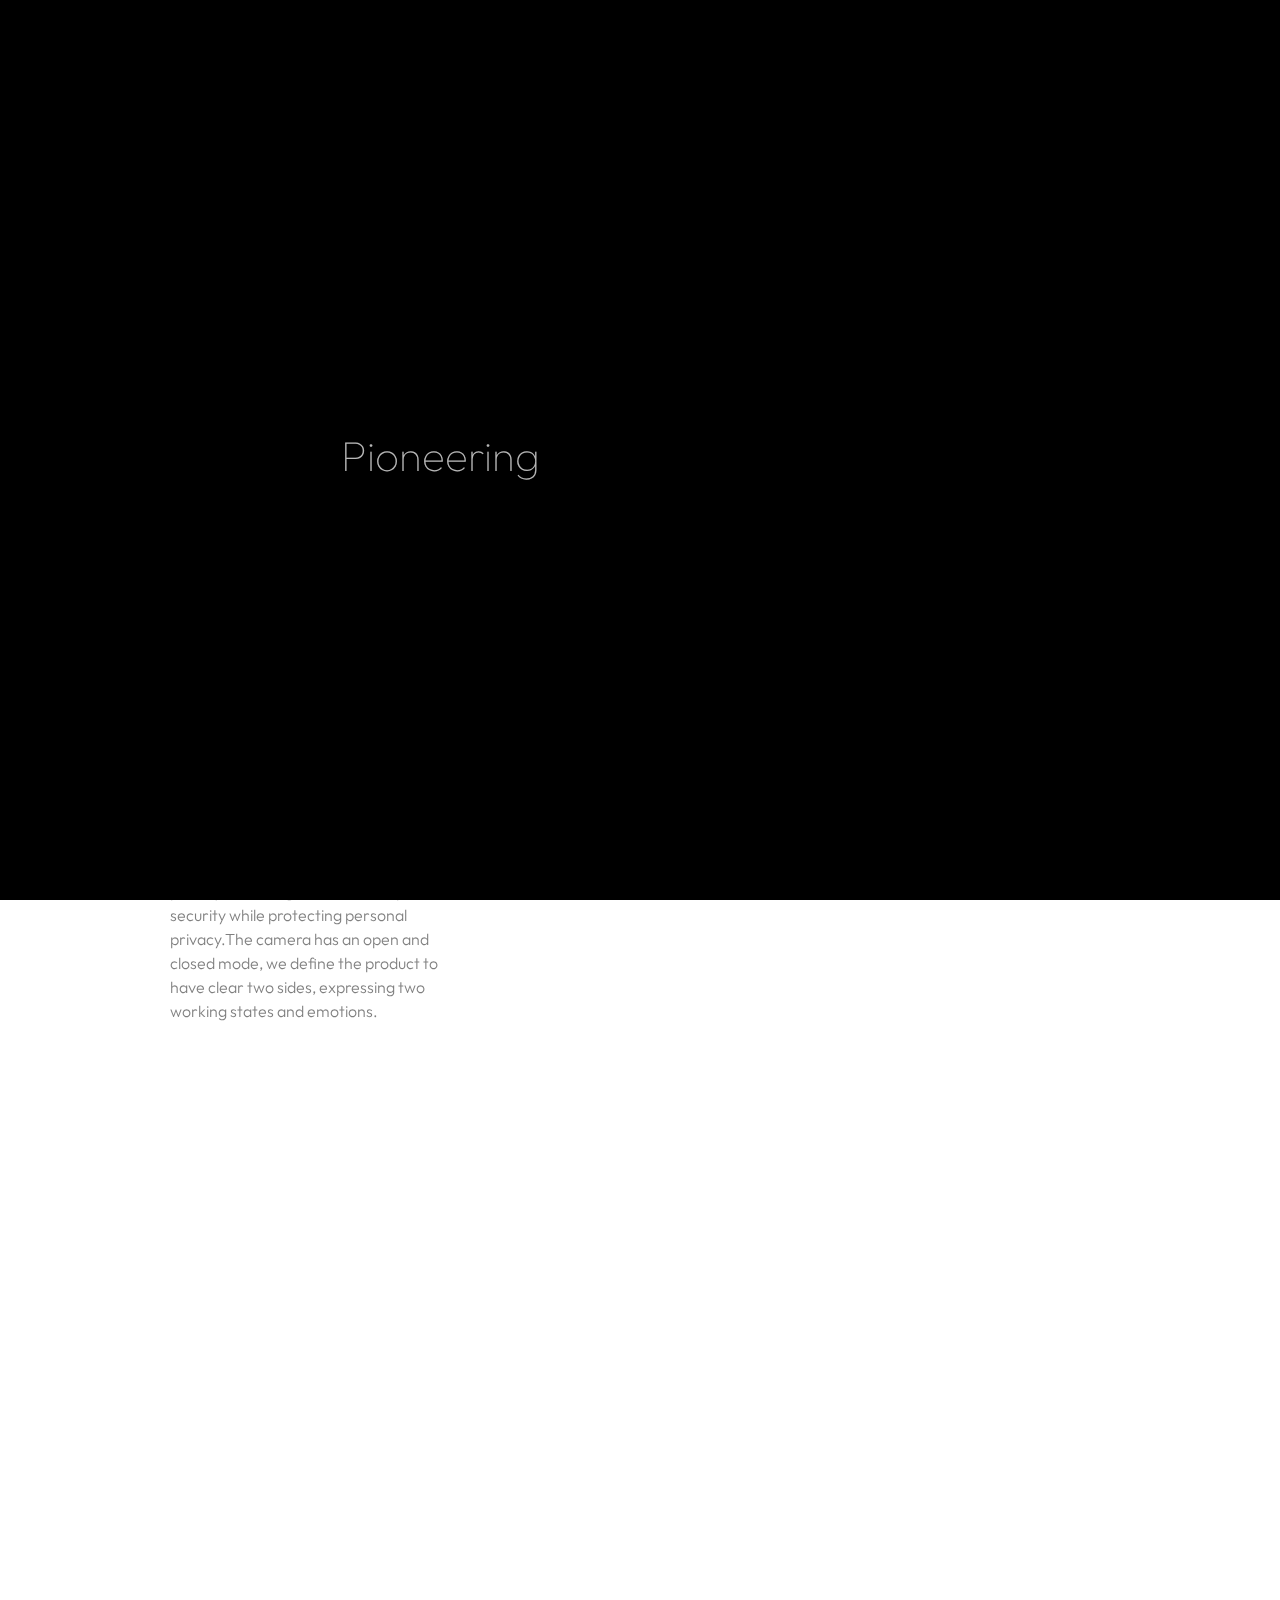
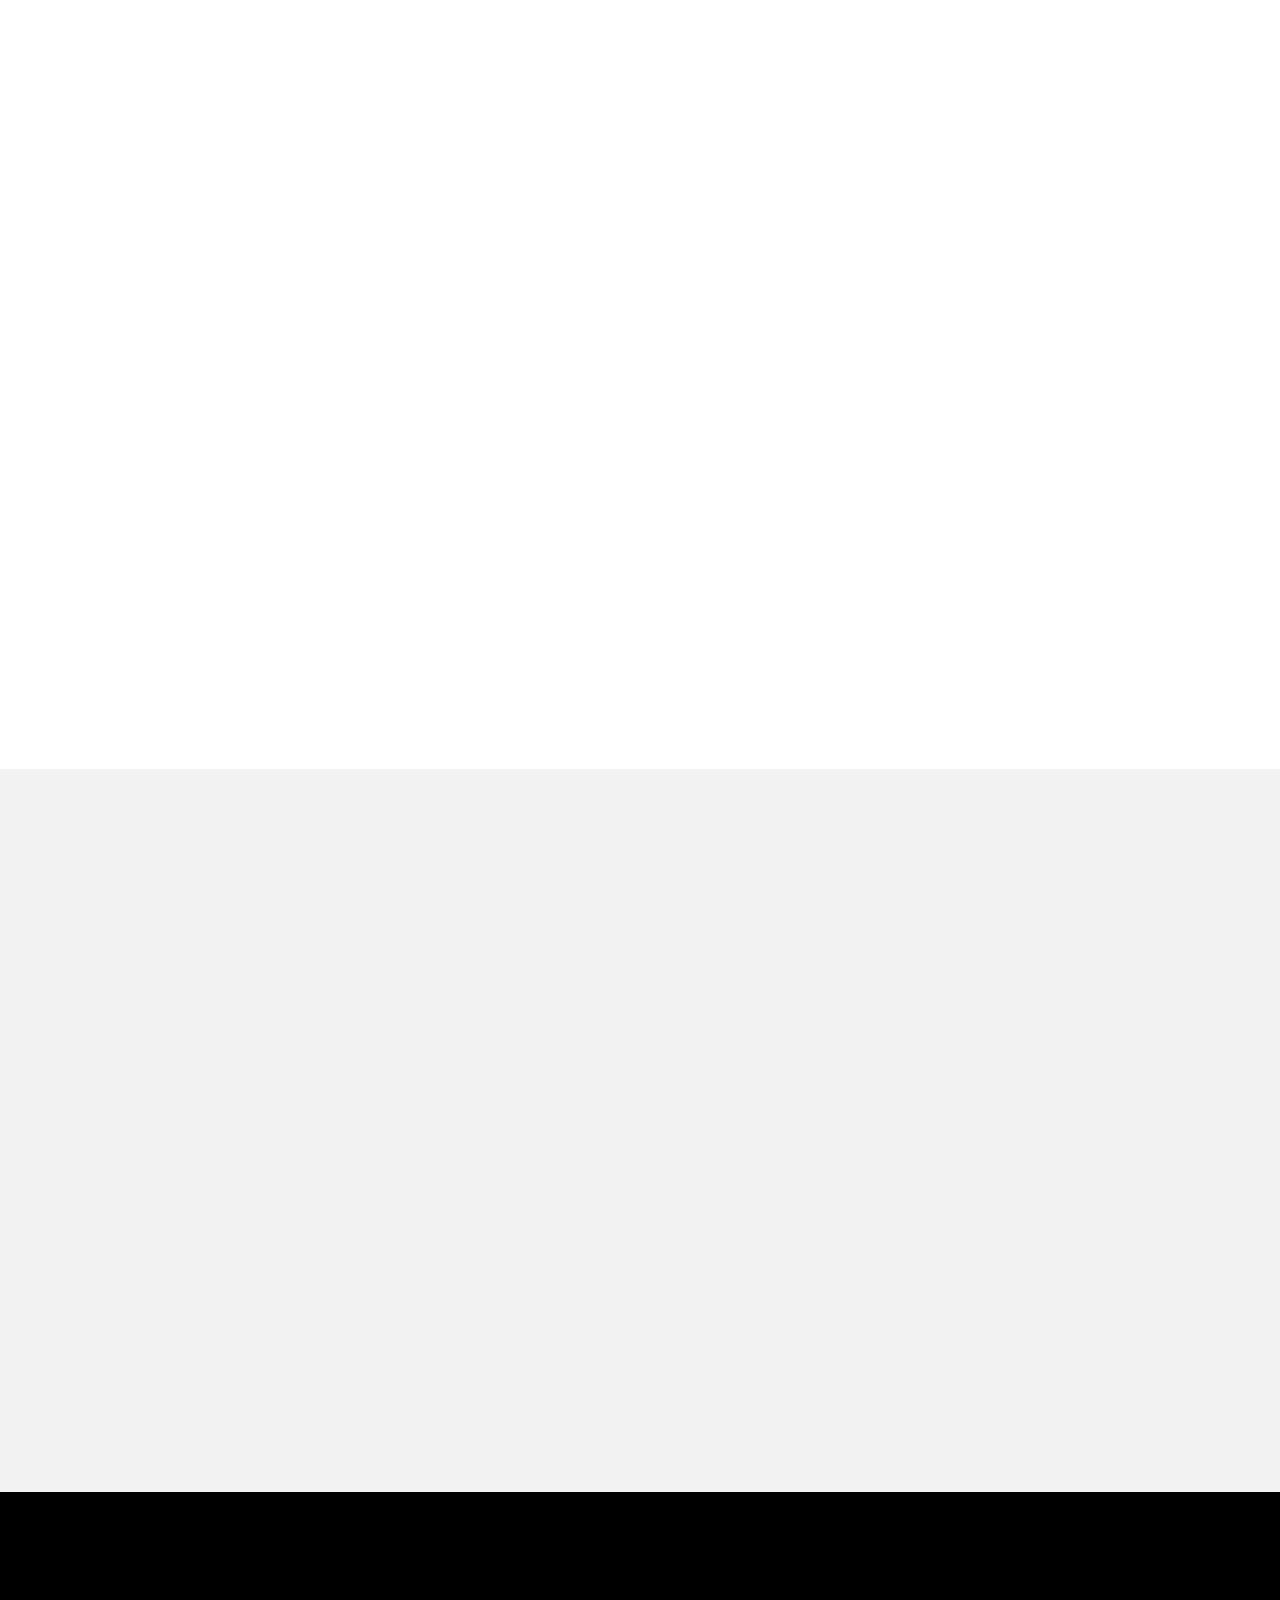
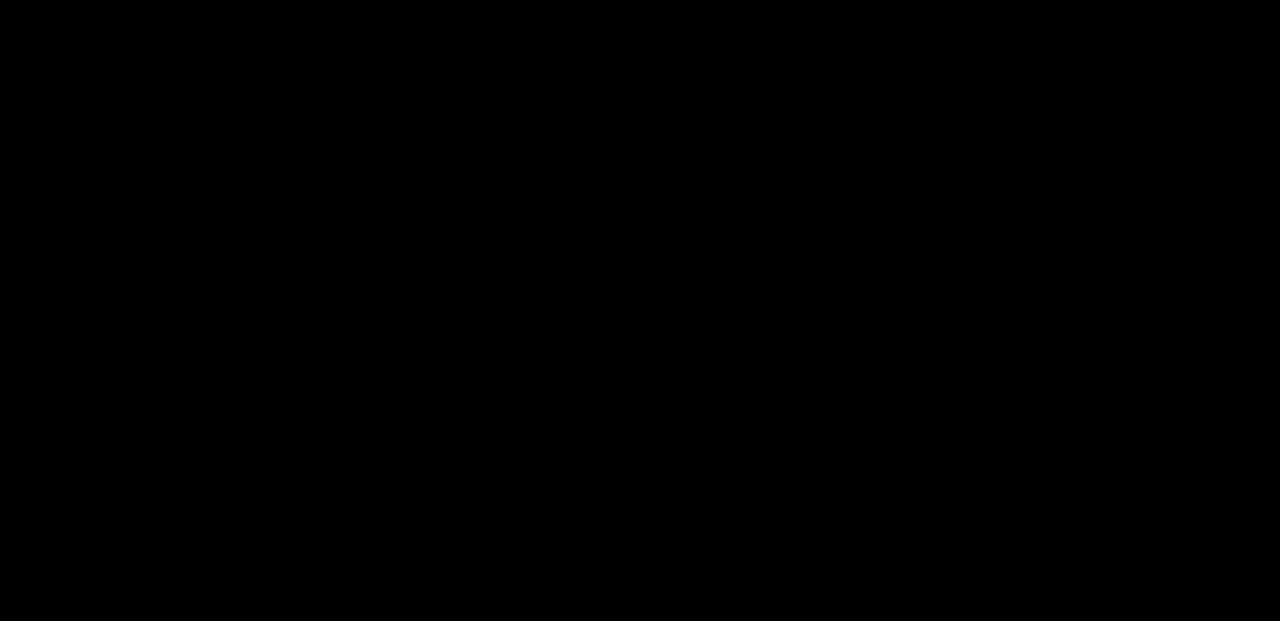
<file: project-2.html>
<!DOCTYPE html>
<html lang="zxx">

<head>

    <meta charset="UTF-8">
    <meta name="viewport" content="width=device-width, initial-scale=1.0">
    <meta http-equiv="X-UA-Compatible" content="ie=edge">

    <!-- bootstrap grid css -->
    <link rel="stylesheet" href="css/plugins/bootstrap-grid.css">
    <!-- font awesome css -->
    <link rel="stylesheet" href="css/plugins/font-awesome.min.css">
    <!-- swiper css -->
    <link rel="stylesheet" href="css/plugins/swiper.min.css">
    <!-- fancybox css -->
    <link rel="stylesheet" href="css/plugins/fancybox.min.css">
    <!-- ashley scss -->
    <link rel="stylesheet" href="css/style.css">
    <!-- page name -->
    <title>Ashley</title>

</head>

<body>

    <!-- wrapper -->
    <div class="mil-wrapper" id="top">

        <!-- cursor -->
        <div class="mil-ball">
            <span class="mil-icon-1">
                <svg viewBox="0 0 128 128">
                    <path d="M106.1,41.9c-1.2-1.2-3.1-1.2-4.2,0c-1.2,1.2-1.2,3.1,0,4.2L116.8,61H11.2l14.9-14.9c1.2-1.2,1.2-3.1,0-4.2	c-1.2-1.2-3.1-1.2-4.2,0l-20,20c-1.2,1.2-1.2,3.1,0,4.2l20,20c0.6,0.6,1.4,0.9,2.1,0.9s1.5-0.3,2.1-0.9c1.2-1.2,1.2-3.1,0-4.2	L11.2,67h105.5l-14.9,14.9c-1.2,1.2-1.2,3.1,0,4.2c0.6,0.6,1.4,0.9,2.1,0.9s1.5-0.3,2.1-0.9l20-20c1.2-1.2,1.2-3.1,0-4.2L106.1,41.9	z" />
                </svg>
            </span>
            <div class="mil-more-text">More</div>
            <div class="mil-choose-text">Сhoose</div>
        </div>
        <!-- cursor end -->

        <!-- preloader -->
        <div class="mil-preloader">
            <div class="mil-preloader-animation">
                <div class="mil-pos-abs mil-animation-1">
                    <p class="mil-h3 mil-muted mil-thin">Pioneering</p>
                    <p class="mil-h3 mil-muted">Creative</p>
                    <p class="mil-h3 mil-muted mil-thin">Excellence</p>
                </div>
                <div class="mil-pos-abs mil-animation-2">
                    <div class="mil-reveal-frame">
                        <p class="mil-reveal-box"></p>
                        <p class="mil-h3 mil-muted mil-thin">ashley.com</p>
                    </div>
                </div>
            </div>
        </div>
        <!-- preloader end -->

        <!-- scrollbar progress -->
        <div class="mil-progress-track">
            <div class="mil-progress"></div>
        </div>
        <!-- scrollbar progress end -->

        <!-- menu -->
        <div class="mil-menu-frame">
            <!-- frame clone -->
            <div class="mil-frame-top">
                <a href="home-1.html" class="mil-logo">A.</a>
                <div class="mil-menu-btn">
                    <span></span>
                </div>
            </div>
            <!-- frame clone end -->
            <div class="container">
                <div class="mil-menu-content">
                    <div class="row">
                        <div class="col-xl-5">

                            <nav class="mil-main-menu" id="swupMenu">
                                <ul>
                                    <li class="mil-has-children">
                                        <a href="#.">Homepage</a>
                                        <ul>
                                            <li><a href="home-1.html">Landing page</a></li>
                                            <li><a href="home-2.html">Personal</a></li>
                                            <li><a href="portfolio-3.html">Portfolio slider</a></li>
                                        </ul>
                                    </li>
                                    <li class="mil-has-children">
                                        <a href="#.">Portfolio</a>
                                        <ul>
                                            <li><a href="portfolio-1.html">Grid type 1</a></li>
                                            <li><a href="portfolio-2.html">Grid type 2</a></li>
                                            <li><a href="portfolio-3.html">Slider</a></li>
                                        </ul>
                                    </li>
                                    <li class="mil-has-children">
                                        <a href="#.">Services</a>
                                        <ul>
                                            <li><a href="services.html">Services List</a></li>
                                            <li><a href="service.html">Single service</a></li>
                                        </ul>
                                    </li>
                                    <li class="mil-has-children">
                                        <a href="#.">Newsletter</a>
                                        <ul>
                                            <li><a href="blog.html">Blog List</a></li>
                                            <li><a href="publication.html">Publication</a></li>
                                        </ul>
                                    </li>
                                    <li class="mil-has-children mil-active">
                                        <a href="#.">Other pages</a>
                                        <ul>
                                            <li><a href="team.html">Team</a></li>
                                            <li><a href="contact.html">Contact</a></li>
                                            <li><a href="404.html">404</a></li>
                                        </ul>
                                    </li>
                                </ul>
                            </nav>

                        </div>
                        <div class="col-xl-7">

                            <div class="mil-menu-right-frame">
                                <div class="mil-animation-in">
                                    <div class="mil-animation-frame">
                                        <div class="mil-animation mil-position-1 mil-scale" data-value-1="2" data-value-2="2"></div>
                                    </div>
                                </div>
                                <div class="mil-menu-right">
                                    <div class="row">
                                        <div class="col-lg-8 mil-mb-60">

                                            <h6 class="mil-muted mil-mb-30">Projects</h6>

                                            <ul class="mil-menu-list">
                                                <li><a href="project-1.html" class="mil-light-soft">Interior design studio</a></li>
                                                <li><a href="project-2.html" class="mil-light-soft">Home Security Camera</a></li>
                                                <li><a href="project-3.html" class="mil-light-soft">Kemia Honest Skincare</a></li>
                                                <li><a href="project-4.html" class="mil-light-soft">Cascade of Lava</a></li>
                                                <li><a href="project-5.html" class="mil-light-soft">Air Pro by Molekule</a></li>
                                                <li><a href="project-6.html" class="mil-light-soft">Tony's Chocolonely</a></li>
                                            </ul>

                                        </div>
                                        <div class="col-lg-4 mil-mb-60">

                                            <h6 class="mil-muted mil-mb-30">Useful links</h6>

                                            <ul class="mil-menu-list">
                                                <li><a href="#." class="mil-light-soft">Privacy Policy</a></li>
                                                <li><a href="#." class="mil-light-soft">Terms and conditions</a></li>
                                                <li><a href="#." class="mil-light-soft">Cookie Policy</a></li>
                                                <li><a href="#." class="mil-light-soft">Careers</a></li>
                                            </ul>

                                        </div>
                                    </div>
                                    <div class="mil-divider mil-mb-60"></div>
                                    <div class="row justify-content-between">

                                        <div class="col-lg-4 mil-mb-60">

                                            <h6 class="mil-muted mil-mb-30">Canada</h6>

                                            <p class="mil-light-soft mil-up">71 South Los Carneros Road, California <span class="mil-no-wrap">+51 174 705 812</span></p>

                                        </div>
                                        <div class="col-lg-4 mil-mb-60">

                                            <h6 class="mil-muted mil-mb-30">Germany</h6>

                                            <p class="mil-light-soft">Leehove 40, 2678 MC De Lier, Netherlands <span class="mil-no-wrap">+31 174 705 811</span></p>

                                        </div>
                                    </div>
                                </div>
                            </div>

                        </div>
                    </div>
                </div>
            </div>
        </div>
        <!-- menu -->

        <!-- curtain -->
        <div class="mil-curtain"></div>
        <!-- curtain end -->

        <!-- frame -->
        <div class="mil-frame">
            <div class="mil-frame-top">
                <a href="home-1.html" class="mil-logo">A.</a>
                <div class="mil-menu-btn">
                    <span></span>
                </div>
            </div>
            <div class="mil-frame-bottom">
                <div class="mil-current-page"></div>
                <div class="mil-back-to-top">
                    <a href="#top" class="mil-link mil-dark mil-arrow-place">
                        <span>Back to top</span>
                    </a>
                </div>
            </div>
        </div>
        <!-- frame end -->

        <!-- content -->
        <div class="mil-content">
            <div id="swupMain" class="mil-main-transition">

                <!-- banner -->
                <div class="mil-inner-banner">
                    <div class="mil-banner-content mil-up">
                        <div class="mil-animation-frame">
                            <div class="mil-animation mil-position-4 mil-dark mil-scale" data-value-1="6" data-value-2="1.4"></div>
                        </div>
                        <div class="container">
                            <ul class="mil-breadcrumbs mil-mb-60">
                                <li><a href="home-1.html">Homepage</a></li>
                                <li><a href="portfolio-1.html">Portfolio</a></li>
                                <li><a href="project-1.html">Project</a></li>
                            </ul>
                            <h1 class="mil-mb-60">Interior Design <span class="mil-thin">Studio</span></h1>
                            <a href="#project" class="mil-link mil-dark mil-arrow-place mil-down-arrow">
                                <span>Read more</span>
                            </a>
                        </div>
                    </div>
                </div>
                <!-- banner end -->

                <!-- project -->
                <section>
                    <div class="container mil-p-120-120" id="project">
                        <div class="row justify-content-between mil-mb-120">
                            <div class="col-lg-4">

                                <div class="mil-p-0-120">
                                    <ul class="mil-service-list mil-dark mil-mb-60">
                                        <li class="mil-up">Client: &nbsp;<span class="mil-dark">Envato Market</span></li>
                                        <li class="mil-up">Date: &nbsp;<span class="mil-dark">April 2023</span></li>
                                        <li class="mil-up">Author: &nbsp;<span class="mil-dark">Paul Trueman</span></li>
                                    </ul>

                                    <h5 class="mil-up mil-mb-30">Simplicity, elegance, innovation!</h5>

                                    <p class="mil-up mil-mb-30">A home surveillance camera that pays great attention to security and user privacy, featuring two modes to provide security while protecting personal privacy.The camera has an open and closed mode, we define the product to have clear two sides, expressing two working states and emotions.</p>

                                    <p class="mil-up mil-mb-60">Presents a simple and quiet state when not in use, delivering a gentle and security.At the same time, the camera can adapt to a variety of environments, providing elegant ways of wall hanging and standing installation.</p>

                                    <a data-no-swup href="https://www.behance.net/gallery/117994149/Home-Security-Camera?tracking_source=curated_galleries_product-design" target="_blank" class="mil-link mil-dark mil-up  mil-arrow-place">
                                        <span>Visit website</span>

                                    </a>
                                </div>

                            </div>
                            <div class="col-lg-7">

                                <div class="mil-image-frame mil-horizontal mil-up mil-mb-30">
                                    <img src="img/works/2/1.gif" alt="image">
                                    <a data-fancybox="gallery" data-no-swup href="img/works/2/1.gif" class="mil-zoom-btn">
                                        <img src="img/icons/zoom.svg" alt="zoom">
                                    </a>
                                </div>
                                <div class="mil-image-frame mil-horizontal mil-up mil-mb-30">
                                    <img src="img/works/2/2.jpg" alt="image">
                                    <a data-fancybox="gallery" data-no-swup href="img/works/2/2.jpg" class="mil-zoom-btn">
                                        <img src="img/icons/zoom.svg" alt="zoom">
                                    </a>
                                </div>
                                <div class="mil-image-frame mil-horizontal mil-up mil-mb-30">
                                    <img src="img/works/2/3.jpg" alt="image">
                                    <a data-fancybox="gallery" data-no-swup href="img/works/2/3.jpg" class="mil-zoom-btn">
                                        <img src="img/icons/zoom.svg" alt="zoom">
                                    </a>
                                </div>
                                <div class="mil-image-frame mil-horizontal mil-up">
                                    <img src="img/works/2/4.jpg" alt="image">
                                    <a data-fancybox="gallery" data-no-swup href="img/works/2/4.jpg" class="mil-zoom-btn">
                                        <img src="img/icons/zoom.svg" alt="zoom">
                                    </a>
                                </div>

                            </div>
                        </div>
                        <div class="mil-works-nav mil-up">
                            <a href="project-1.html" class="mil-link mil-dark mil-arrow-place mil-icon-left">
                                <span>Prev project</span>
                            </a>
                            <a href="portfolio-1.html" class="mil-link mil-dark">
                                <span>All projects</span>
                            </a>
                            <a href="project-3.html" class="mil-link mil-dark mil-arrow-place">
                                <span>Next project</span>
                            </a>
                        </div>
                    </div>
                </section>
                <!-- project end -->

                <!-- call to action -->
                <section class="mil-soft-bg">
                    <div class="container mil-p-120-120">
                        <div class="row">
                            <div class="col-lg-10">

                                <span class="mil-suptitle mil-suptitle-right mil-suptitle-dark mil-up">Looking to make your mark? We'll help you turn <br> your project into a success story.</span>

                            </div>
                        </div>
                        <div class="mil-center">
                            <h2 class="mil-up mil-mb-60">Ready to bring your <span class="mil-thin">ideas to</span> life? <br> We're <span class="mil-thin">here to help</span></h2>
                            <div class="mil-up"><a href="contact.html" class="mil-button mil-arrow-place"><span>Contact us</span></a></div>
                        </div>
                    </div>
                </section>
                <!-- call to action end -->

                <!-- footer -->
                <footer class="mil-dark-bg">
                    <div class="mi-invert-fix">
                        <div class="container mil-p-120-60">
                            <div class="row justify-content-between">
                                <div class="col-md-4 col-lg-4 mil-mb-60">

                                    <div class="mil-muted mil-logo mil-up mil-mb-30">Ashley.</div>

                                    <p class="mil-light-soft mil-up mil-mb-30">Subscribe our newsletter:</p>

                                    <form class="mil-subscribe-form mil-up">
                                        <input type="text" placeholder="Enter our email">
                                        <button type="submit" class="mil-button mil-icon-button-sm mil-arrow-place"></button>
                                    </form>

                                </div>
                                <div class="col-md-7 col-lg-6">
                                    <div class="row justify-content-end">
                                        <div class="col-md-6 col-lg-7">

                                            <nav class="mil-footer-menu mil-mb-60">
                                                <ul>
                                                    <li class="mil-up mil-active">
                                                        <a href="home-1.html">Home</a>
                                                    </li>
                                                    <li class="mil-up">
                                                        <a href="portfolio-1.html">Portfolio</a>
                                                    </li>
                                                    <li class="mil-up">
                                                        <a href="services.html">Services</a>
                                                    </li>
                                                    <li class="mil-up">
                                                        <a href="contact.html">Contact</a>
                                                    </li>
                                                    <li class="mil-up">
                                                        <a href="blog.html">Blog</a>
                                                    </li>
                                                </ul>
                                            </nav>

                                        </div>
                                        <div class="col-md-6 col-lg-5">

                                            <ul class="mil-menu-list mil-up mil-mb-60">
                                                <li><a href="#." class="mil-light-soft">Privacy Policy</a></li>
                                                <li><a href="#." class="mil-light-soft">Terms and conditions</a></li>
                                                <li><a href="#." class="mil-light-soft">Cookie Policy</a></li>
                                                <li><a href="#." class="mil-light-soft">Careers</a></li>
                                            </ul>

                                        </div>
                                    </div>
                                </div>
                            </div>

                            <div class="row justify-content-between flex-sm-row-reverse">
                                <div class="col-md-7 col-lg-6">

                                    <div class="row justify-content-between">

                                        <div class="col-md-6 col-lg-5 mil-mb-60">

                                            <h6 class="mil-muted mil-up mil-mb-30">Canada</h6>

                                            <p class="mil-light-soft mil-up">71 South Los Carneros Road, California <span class="mil-no-wrap">+51 174 705 812</span></p>

                                        </div>
                                        <div class="col-md-6 col-lg-5 mil-mb-60">

                                            <h6 class="mil-muted mil-up mil-mb-30">Germany</h6>

                                            <p class="mil-light-soft mil-up">Leehove 40, 2678 MC De Lier, Netherlands <span class="mil-no-wrap">+31 174 705 811</span></p>

                                        </div>
                                    </div>

                                </div>
                                <div class="col-md-4 col-lg-6 mil-mb-60">

                                    <div class="mil-vert-between">
                                        <div class="mil-mb-30">
                                            <ul class="mil-social-icons mil-up">
                                                <li><a href="#." target="_blank" class="social-icon"> <i class="far fa-circle"></i></a></li>
                                                <li><a href="#." target="_blank" class="social-icon"> <i class="far fa-circle"></i></a></li>
                                                <li><a href="#." target="_blank" class="social-icon"> <i class="far fa-circle"></i></a></li>
                                                <li><a href="#." target="_blank" class="social-icon"> <i class="far fa-circle"></i></a></li>
                                            </ul>
                                        </div>
                                        <p class="mil-light-soft mil-up">© Copyright 2023 - Mil. All Rights Reserved.</p>
                                    </div>

                                </div>
                            </div>
                        </div>
                    </div>
                </footer>
                <!-- footer end -->

                <!-- hidden elements -->
                <div class="mil-hidden-elements">
                    <div class="mil-dodecahedron">
                        <div class="mil-pentagon">
                            <div></div>
                            <div></div>
                            <div></div>
                            <div></div>
                            <div></div>
                        </div>
                        <div class="mil-pentagon">
                            <div></div>
                            <div></div>
                            <div></div>
                            <div></div>
                            <div></div>
                        </div>
                        <div class="mil-pentagon">
                            <div></div>
                            <div></div>
                            <div></div>
                            <div></div>
                            <div></div>
                        </div>
                        <div class="mil-pentagon">
                            <div></div>
                            <div></div>
                            <div></div>
                            <div></div>
                            <div></div>
                        </div>
                        <div class="mil-pentagon">
                            <div></div>
                            <div></div>
                            <div></div>
                            <div></div>
                            <div></div>
                        </div>
                        <div class="mil-pentagon">
                            <div></div>
                            <div></div>
                            <div></div>
                            <div></div>
                            <div></div>
                        </div>
                        <div class="mil-pentagon">
                            <div></div>
                            <div></div>
                            <div></div>
                            <div></div>
                            <div></div>
                        </div>
                        <div class="mil-pentagon">
                            <div></div>
                            <div></div>
                            <div></div>
                            <div></div>
                            <div></div>
                        </div>
                        <div class="mil-pentagon">
                            <div></div>
                            <div></div>
                            <div></div>
                            <div></div>
                            <div></div>
                        </div>
                        <div class="mil-pentagon">
                            <div></div>
                            <div></div>
                            <div></div>
                            <div></div>
                            <div></div>
                        </div>
                        <div class="mil-pentagon">
                            <div></div>
                            <div></div>
                            <div></div>
                            <div></div>
                            <div></div>
                        </div>
                        <div class="mil-pentagon">
                            <div></div>
                            <div></div>
                            <div></div>
                            <div></div>
                            <div></div>
                        </div>
                    </div>

                    <svg xmlns="http://www.w3.org/2000/svg" viewBox="0 0 24 24" class="mil-arrow">
                        <path d="M 14 5.3417969 C 13.744125 5.3417969 13.487969 5.4412187 13.292969 5.6367188 L 13.207031 5.7226562 C 12.816031 6.1136563 12.816031 6.7467188 13.207031 7.1367188 L 17.070312 11 L 4 11 C 3.448 11 3 11.448 3 12 C 3 12.552 3.448 13 4 13 L 17.070312 13 L 13.207031 16.863281 C 12.816031 17.254281 12.816031 17.887344 13.207031 18.277344 L 13.292969 18.363281 C 13.683969 18.754281 14.317031 18.754281 14.707031 18.363281 L 20.363281 12.707031 C 20.754281 12.316031 20.754281 11.682969 20.363281 11.292969 L 14.707031 5.6367188 C 14.511531 5.4412187 14.255875 5.3417969 14 5.3417969 z" />
                    </svg>

                    <svg width="250" viewBox="0 0 300 1404" fill="none" xmlns="http://www.w3.org/2000/svg" class="mil-lines">
                        <path fill-rule="evenodd" clip-rule="evenodd" d="M1 892L1 941H299V892C299 809.71 232.29 743 150 743C67.7096 743 1 809.71 1 892ZM0 942H300V892C300 809.157 232.843 742 150 742C67.1573 742 0 809.157 0 892L0 942Z" class="mil-move" />
                        <path fill-rule="evenodd" clip-rule="evenodd" d="M299 146V97L1 97V146C1 228.29 67.7096 295 150 295C232.29 295 299 228.29 299 146ZM300 96L0 96V146C0 228.843 67.1573 296 150 296C232.843 296 300 228.843 300 146V96Z" class="mil-move" />
                        <path fill-rule="evenodd" clip-rule="evenodd" d="M299 1H1V1403H299V1ZM0 0V1404H300V0H0Z" />
                        <path fill-rule="evenodd" clip-rule="evenodd" d="M150 -4.37115e-08L150 1404L149 1404L149 0L150 -4.37115e-08Z" />
                        <path fill-rule="evenodd" clip-rule="evenodd" d="M150 1324C232.29 1324 299 1257.29 299 1175C299 1092.71 232.29 1026 150 1026C67.7096 1026 1 1092.71 1 1175C1 1257.29 67.7096 1324 150 1324ZM150 1325C232.843 1325 300 1257.84 300 1175C300 1092.16 232.843 1025 150 1025C67.1573 1025 0 1092.16 0 1175C0 1257.84 67.1573 1325 150 1325Z" class="mil-move" />
                        <path fill-rule="evenodd" clip-rule="evenodd" d="M300 1175H0V1174H300V1175Z" class="mil-move" />
                        <path fill-rule="evenodd" clip-rule="evenodd" d="M150 678C232.29 678 299 611.29 299 529C299 446.71 232.29 380 150 380C67.7096 380 1 446.71 1 529C1 611.29 67.7096 678 150 678ZM150 679C232.843 679 300 611.843 300 529C300 446.157 232.843 379 150 379C67.1573 379 0 446.157 0 529C0 611.843 67.1573 679 150 679Z" class="mil-move" />
                        <path fill-rule="evenodd" clip-rule="evenodd" d="M299 380H1V678H299V380ZM0 379V679H300V379H0Z" class="mil-move" />
                    </svg>
                </div>
                <!-- hidden elements end -->

            </div>
        </div>
        <!-- content -->
    </div>
    <!-- wrapper end -->

    <!-- jQuery js -->
    <script src="js/plugins/jquery.min.js"></script>
    <!-- swup js -->
    <script src="js/plugins/swup.min.js"></script>
    <!-- swiper js -->
    <script src="js/plugins/swiper.min.js"></script>
    <!-- fancybox js -->
    <script src="js/plugins/fancybox.min.js"></script>
    <!-- gsap js -->
    <script src="js/plugins/gsap.min.js"></script>
    <!-- scroll smoother -->
    <script src="js/plugins/smooth-scroll.js"></script>
    <!-- scroll trigger js -->
    <script src="js/plugins/ScrollTrigger.min.js"></script>
    <!-- scroll to js -->
    <script src="js/plugins/ScrollTo.min.js"></script>
    <!-- ashley js -->
    <script src="js/main.js"></script>

</body>

</html>
</file>
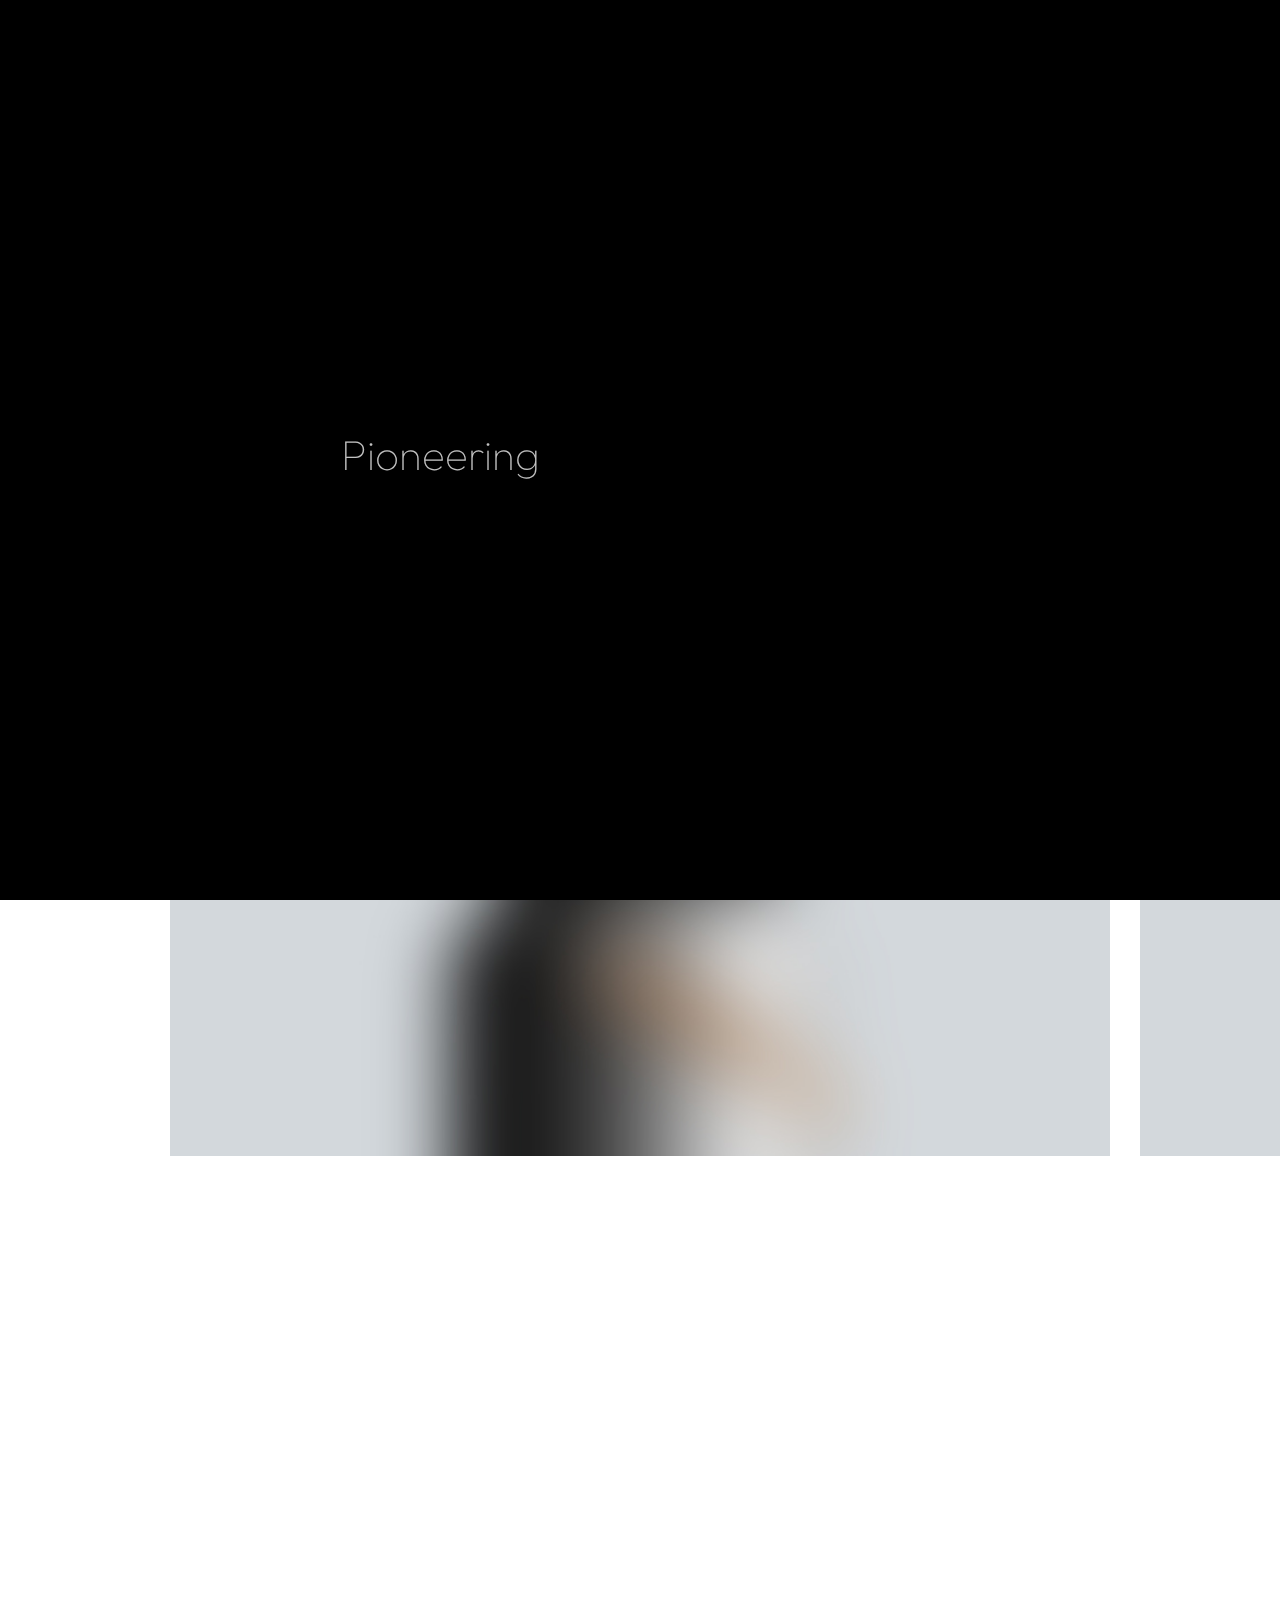
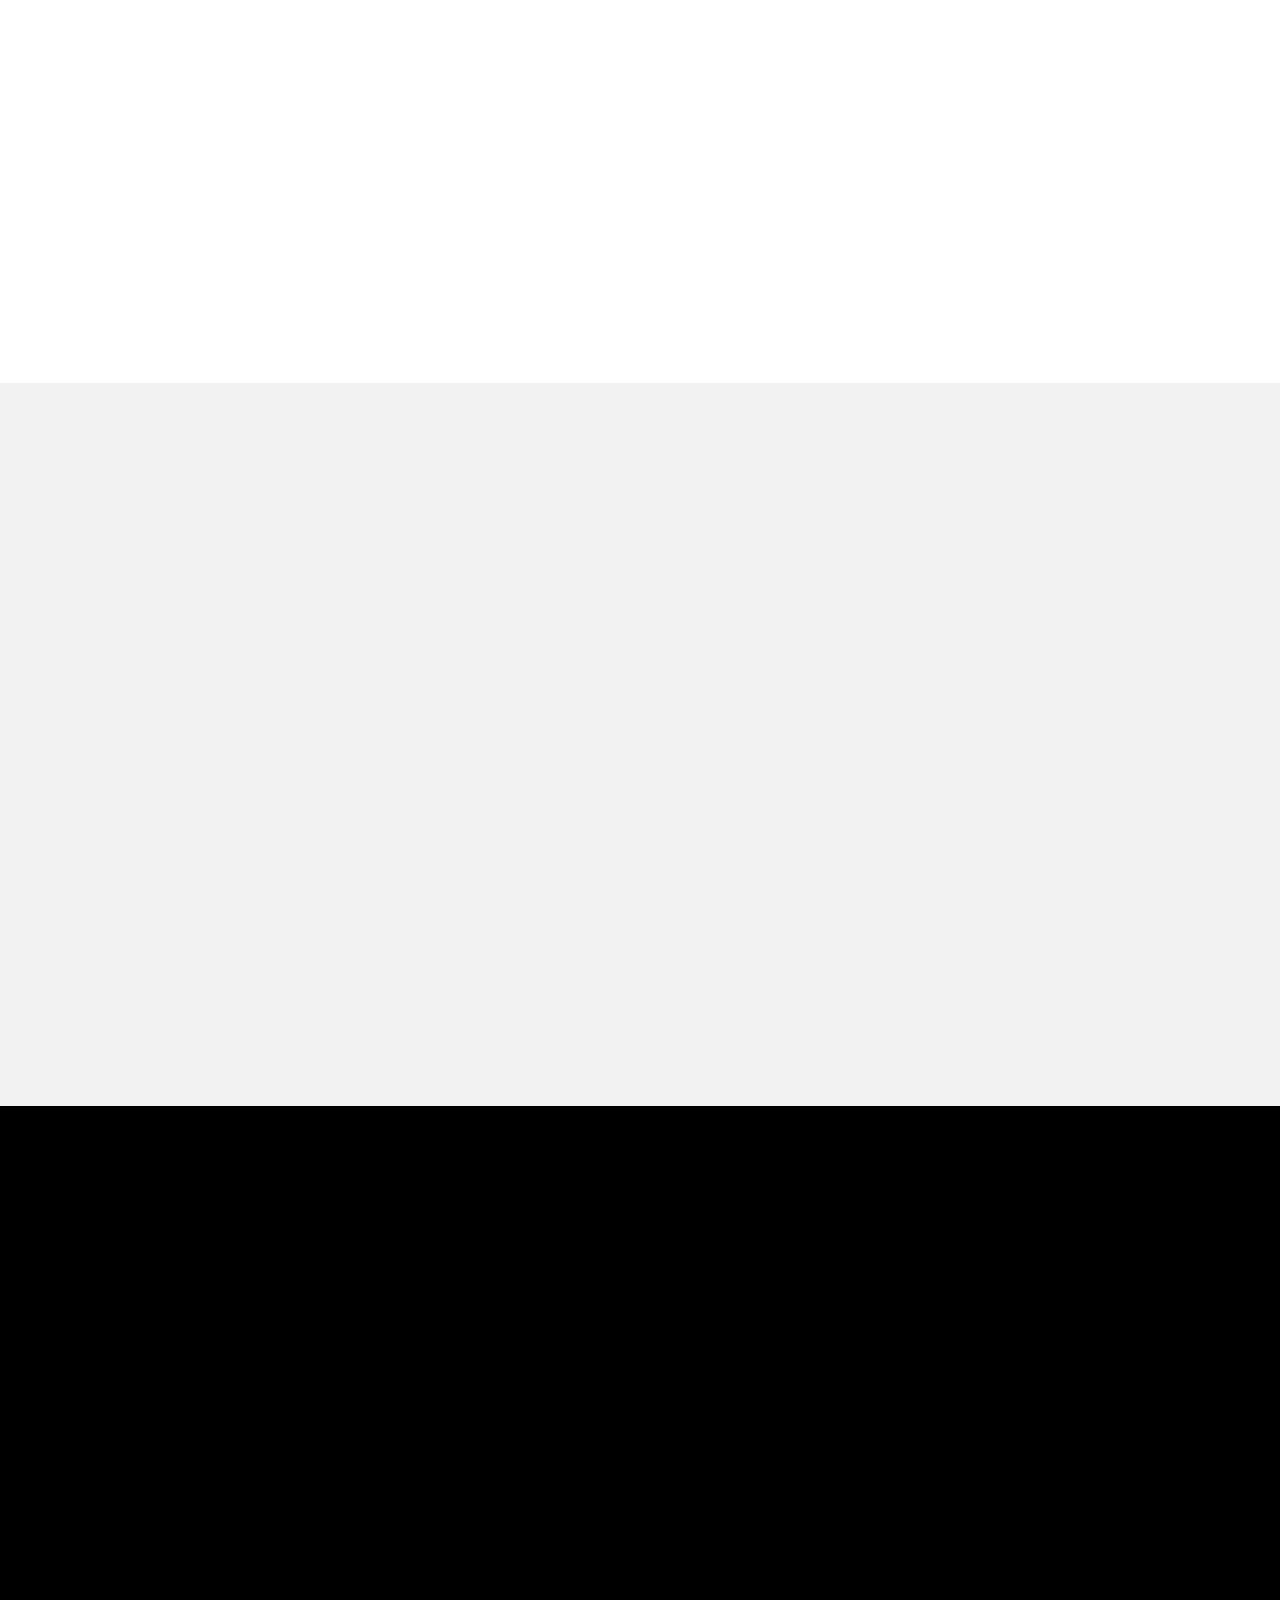
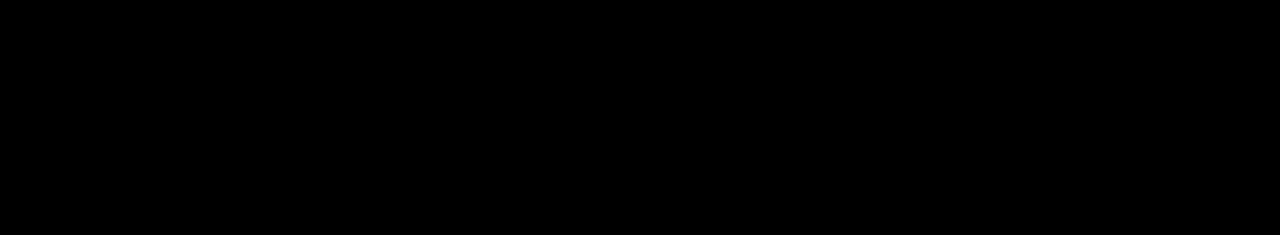
<file: project-3.html>
<!DOCTYPE html>
<html lang="zxx">

<head>

    <meta charset="UTF-8">
    <meta name="viewport" content="width=device-width, initial-scale=1.0">
    <meta http-equiv="X-UA-Compatible" content="ie=edge">

    <!-- bootstrap grid css -->
    <link rel="stylesheet" href="css/plugins/bootstrap-grid.css">
    <!-- font awesome css -->
    <link rel="stylesheet" href="css/plugins/font-awesome.min.css">
    <!-- swiper css -->
    <link rel="stylesheet" href="css/plugins/swiper.min.css">
    <!-- fancybox css -->
    <link rel="stylesheet" href="css/plugins/fancybox.min.css">
    <!-- ashley scss -->
    <link rel="stylesheet" href="css/style.css">
    <!-- page name -->
    <title>Ashley</title>

</head>

<body>

    <!-- wrapper -->
    <div class="mil-wrapper" id="top">

        <!-- cursor -->
        <div class="mil-ball">
            <span class="mil-icon-1">
                <svg viewBox="0 0 128 128">
                    <path d="M106.1,41.9c-1.2-1.2-3.1-1.2-4.2,0c-1.2,1.2-1.2,3.1,0,4.2L116.8,61H11.2l14.9-14.9c1.2-1.2,1.2-3.1,0-4.2	c-1.2-1.2-3.1-1.2-4.2,0l-20,20c-1.2,1.2-1.2,3.1,0,4.2l20,20c0.6,0.6,1.4,0.9,2.1,0.9s1.5-0.3,2.1-0.9c1.2-1.2,1.2-3.1,0-4.2	L11.2,67h105.5l-14.9,14.9c-1.2,1.2-1.2,3.1,0,4.2c0.6,0.6,1.4,0.9,2.1,0.9s1.5-0.3,2.1-0.9l20-20c1.2-1.2,1.2-3.1,0-4.2L106.1,41.9	z" />
                </svg>
            </span>
            <div class="mil-more-text">More</div>
            <div class="mil-choose-text">Сhoose</div>
        </div>
        <!-- cursor end -->

        <!-- preloader -->
        <div class="mil-preloader">
            <div class="mil-preloader-animation">
                <div class="mil-pos-abs mil-animation-1">
                    <p class="mil-h3 mil-muted mil-thin">Pioneering</p>
                    <p class="mil-h3 mil-muted">Creative</p>
                    <p class="mil-h3 mil-muted mil-thin">Excellence</p>
                </div>
                <div class="mil-pos-abs mil-animation-2">
                    <div class="mil-reveal-frame">
                        <p class="mil-reveal-box"></p>
                        <p class="mil-h3 mil-muted mil-thin">ashley.com</p>
                    </div>
                </div>
            </div>
        </div>
        <!-- preloader end -->

        <!-- scrollbar progress -->
        <div class="mil-progress-track">
            <div class="mil-progress"></div>
        </div>
        <!-- scrollbar progress end -->

        <!-- menu -->
        <div class="mil-menu-frame">
            <!-- frame clone -->
            <div class="mil-frame-top">
                <a href="home-1.html" class="mil-logo">A.</a>
                <div class="mil-menu-btn">
                    <span></span>
                </div>
            </div>
            <!-- frame clone end -->
            <div class="container">
                <div class="mil-menu-content">
                    <div class="row">
                        <div class="col-xl-5">

                            <nav class="mil-main-menu" id="swupMenu">
                                <ul>
                                    <li class="mil-has-children">
                                        <a href="#.">Homepage</a>
                                        <ul>
                                            <li><a href="home-1.html">Landing page</a></li>
                                            <li><a href="home-2.html">Personal</a></li>
                                            <li><a href="portfolio-3.html">Portfolio slider</a></li>
                                        </ul>
                                    </li>
                                    <li class="mil-has-children">
                                        <a href="#.">Portfolio</a>
                                        <ul>
                                            <li><a href="portfolio-1.html">Grid type 1</a></li>
                                            <li><a href="portfolio-2.html">Grid type 2</a></li>
                                            <li><a href="portfolio-3.html">Slider</a></li>
                                        </ul>
                                    </li>
                                    <li class="mil-has-children">
                                        <a href="#.">Services</a>
                                        <ul>
                                            <li><a href="services.html">Services List</a></li>
                                            <li><a href="service.html">Single service</a></li>
                                        </ul>
                                    </li>
                                    <li class="mil-has-children">
                                        <a href="#.">Newsletter</a>
                                        <ul>
                                            <li><a href="blog.html">Blog List</a></li>
                                            <li><a href="publication.html">Publication</a></li>
                                        </ul>
                                    </li>
                                    <li class="mil-has-children mil-active">
                                        <a href="#.">Other pages</a>
                                        <ul>
                                            <li><a href="team.html">Team</a></li>
                                            <li><a href="contact.html">Contact</a></li>
                                            <li><a href="404.html">404</a></li>
                                        </ul>
                                    </li>
                                </ul>
                            </nav>

                        </div>
                        <div class="col-xl-7">

                            <div class="mil-menu-right-frame">
                                <div class="mil-animation-in">
                                    <div class="mil-animation-frame">
                                        <div class="mil-animation mil-position-1 mil-scale" data-value-1="2" data-value-2="2"></div>
                                    </div>
                                </div>
                                <div class="mil-menu-right">
                                    <div class="row">
                                        <div class="col-lg-8 mil-mb-60">

                                            <h6 class="mil-muted mil-mb-30">Projects</h6>

                                            <ul class="mil-menu-list">
                                                <li><a href="project-1.html" class="mil-light-soft">Interior design studio</a></li>
                                                <li><a href="project-2.html" class="mil-light-soft">Home Security Camera</a></li>
                                                <li><a href="project-3.html" class="mil-light-soft">Kemia Honest Skincare</a></li>
                                                <li><a href="project-4.html" class="mil-light-soft">Cascade of Lava</a></li>
                                                <li><a href="project-5.html" class="mil-light-soft">Air Pro by Molekule</a></li>
                                                <li><a href="project-6.html" class="mil-light-soft">Tony's Chocolonely</a></li>
                                            </ul>

                                        </div>
                                        <div class="col-lg-4 mil-mb-60">

                                            <h6 class="mil-muted mil-mb-30">Useful links</h6>

                                            <ul class="mil-menu-list">
                                                <li><a href="#." class="mil-light-soft">Privacy Policy</a></li>
                                                <li><a href="#." class="mil-light-soft">Terms and conditions</a></li>
                                                <li><a href="#." class="mil-light-soft">Cookie Policy</a></li>
                                                <li><a href="#." class="mil-light-soft">Careers</a></li>
                                            </ul>

                                        </div>
                                    </div>
                                    <div class="mil-divider mil-mb-60"></div>
                                    <div class="row justify-content-between">

                                        <div class="col-lg-4 mil-mb-60">

                                            <h6 class="mil-muted mil-mb-30">Canada</h6>

                                            <p class="mil-light-soft mil-up">71 South Los Carneros Road, California <span class="mil-no-wrap">+51 174 705 812</span></p>

                                        </div>
                                        <div class="col-lg-4 mil-mb-60">

                                            <h6 class="mil-muted mil-mb-30">Germany</h6>

                                            <p class="mil-light-soft">Leehove 40, 2678 MC De Lier, Netherlands <span class="mil-no-wrap">+31 174 705 811</span></p>

                                        </div>
                                    </div>
                                </div>
                            </div>

                        </div>
                    </div>
                </div>
            </div>
        </div>
        <!-- menu -->

        <!-- curtain -->
        <div class="mil-curtain"></div>
        <!-- curtain end -->

        <!-- frame -->
        <div class="mil-frame">
            <div class="mil-frame-top">
                <a href="home-1.html" class="mil-logo">A.</a>
                <div class="mil-menu-btn">
                    <span></span>
                </div>
            </div>
            <div class="mil-frame-bottom">
                <div class="mil-current-page"></div>
                <div class="mil-back-to-top">
                    <a href="#top" class="mil-link mil-dark mil-arrow-place">
                        <span>Back to top</span>
                    </a>
                </div>
            </div>
        </div>
        <!-- frame end -->

        <!-- content -->
        <div class="mil-content">
            <div id="swupMain" class="mil-main-transition">

                <!-- banner -->
                <div class="mil-inner-banner">
                    <div class="mil-banner-content mil-up">
                        <div class="mil-animation-frame">
                            <div class="mil-animation mil-position-4 mil-dark mil-scale" data-value-1="6" data-value-2="1.4"></div>
                        </div>
                        <div class="container">
                            <ul class="mil-breadcrumbs mil-mb-60">
                                <li><a href="home-1.html">Homepage</a></li>
                                <li><a href="portfolio-1.html">Portfolio</a></li>
                                <li><a href="project-1.html">Project</a></li>
                            </ul>
                            <h1 class="mil-mb-60">Kemia Honest <span class="mil-thin">Skincare</span></h1>
                            <a href="#project" class="mil-link mil-dark mil-arrow-place mil-down-arrow">
                                <span>Read more</span>
                            </a>
                        </div>
                    </div>
                </div>
                <!-- banner end -->

                <!-- project -->
                <section id="project">
                    <div class="container mil-p-120-120">
                        <div class="swiper-container mil-1-slider mil-up">
                            <div class="swiper-wrapper">
                                <div class="swiper-slide">

                                    <div class="mil-image-frame mil-horizontal mil-drag">
                                        <img src="img/works/3/1.jpg" alt="image">
                                        <a data-fancybox="gallery" data-no-swup href="img/works/3/1.jpg" class="mil-zoom-btn">
                                            <img src="img/icons/zoom.svg" alt="zoom">
                                        </a>
                                    </div>

                                </div>
                                <div class="swiper-slide">

                                    <div class="mil-image-frame mil-horizontal mil-drag">
                                        <img src="img/works/3/2.jpg" alt="image">
                                        <a data-fancybox="gallery" data-no-swup href="img/works/3/2.jpg" class="mil-zoom-btn">
                                            <img src="img/icons/zoom.svg" alt="zoom">
                                        </a>
                                    </div>

                                </div>
                                <div class="swiper-slide">

                                    <div class="mil-image-frame mil-horizontal mil-drag">
                                        <img src="img/works/3/3.jpg" alt="image">
                                        <a data-fancybox="gallery" data-no-swup href="img/works/3/3.jpg" class="mil-zoom-btn">
                                            <img src="img/icons/zoom.svg" alt="zoom">
                                        </a>
                                    </div>

                                </div>
                                <div class="swiper-slide">

                                    <div class="mil-image-frame mil-horizontal mil-drag">
                                        <img src="img/works/3/4.jpg" alt="image">
                                        <a data-fancybox="gallery" data-no-swup href="img/works/3/4.jpg" class="mil-zoom-btn">
                                            <img src="img/icons/zoom.svg" alt="zoom">
                                        </a>
                                    </div>

                                </div>

                            </div>
                        </div>
                        <div class="mil-info mil-up">
                            <div>Client: &nbsp;<span class="mil-dark">Envato Market</span></div>
                            <div>Date: &nbsp;<span class="mil-dark">April 2023</span></div>
                            <div>Author: &nbsp;<span class="mil-dark">Paul Trueman</span></div>
                        </div>
                        <div class="row justify-content-between mil-p-120-90">
                            <div class="col-lg-5">
                                <h3 class="mil-up mil-mb-60">Simplicity, elegance, innovation!</h3>
                            </div>
                            <div class="col-lg-6">
                                <p class="mil-up mil-mb-30">A home surveillance camera that pays great attention to security and user privacy, featuring two modes to provide security while protecting personal privacy.The camera has an open and closed mode, we define the product to have clear two sides, expressing two working states and emotions.</p>

                                <p class="mil-up mil-mb-30">Presents a simple and quiet state when not in use, delivering a gentle and security.At the same time, the camera can adapt to a variety of environments, providing elegant ways of wall hanging and standing installation.</p>
                            </div>
                        </div>
                        <div class="mil-works-nav mil-up">
                            <a href="project-2.html" class="mil-link mil-dark mil-arrow-place mil-icon-left">
                                <span>Prev project</span>
                            </a>
                            <a href="portfolio-1.html" class="mil-link mil-dark">
                                <span>All projects</span>
                            </a>
                            <a href="project-4.html" class="mil-link mil-dark mil-arrow-place">
                                <span>Next project</span>
                            </a>
                        </div>
                    </div>
                </section>
                <!-- project end -->

                <!-- call to action -->
                <section class="mil-soft-bg">
                    <div class="container mil-p-120-120">
                        <div class="row">
                            <div class="col-lg-10">

                                <span class="mil-suptitle mil-suptitle-right mil-suptitle-dark mil-up">Looking to make your mark? We'll help you turn <br> your project into a success story.</span>

                            </div>
                        </div>
                        <div class="mil-center">
                            <h2 class="mil-up mil-mb-60">Ready to bring your <span class="mil-thin">ideas to</span> life? <br> We're <span class="mil-thin">here to help</span></h2>
                            <div class="mil-up"><a href="contact.html" class="mil-button mil-arrow-place"><span>Contact us</span></a></div>
                        </div>
                    </div>
                </section>
                <!-- call to action end -->

                <!-- footer -->
                <footer class="mil-dark-bg">
                    <div class="mi-invert-fix">
                        <div class="container mil-p-120-60">
                            <div class="row justify-content-between">
                                <div class="col-md-4 col-lg-4 mil-mb-60">

                                    <div class="mil-muted mil-logo mil-up mil-mb-30">Ashley.</div>

                                    <p class="mil-light-soft mil-up mil-mb-30">Subscribe our newsletter:</p>

                                    <form class="mil-subscribe-form mil-up">
                                        <input type="text" placeholder="Enter our email">
                                        <button type="submit" class="mil-button mil-icon-button-sm mil-arrow-place"></button>
                                    </form>

                                </div>
                                <div class="col-md-7 col-lg-6">
                                    <div class="row justify-content-end">
                                        <div class="col-md-6 col-lg-7">

                                            <nav class="mil-footer-menu mil-mb-60">
                                                <ul>
                                                    <li class="mil-up mil-active">
                                                        <a href="home-1.html">Home</a>
                                                    </li>
                                                    <li class="mil-up">
                                                        <a href="portfolio-1.html">Portfolio</a>
                                                    </li>
                                                    <li class="mil-up">
                                                        <a href="services.html">Services</a>
                                                    </li>
                                                    <li class="mil-up">
                                                        <a href="contact.html">Contact</a>
                                                    </li>
                                                    <li class="mil-up">
                                                        <a href="blog.html">Blog</a>
                                                    </li>
                                                </ul>
                                            </nav>

                                        </div>
                                        <div class="col-md-6 col-lg-5">

                                            <ul class="mil-menu-list mil-up mil-mb-60">
                                                <li><a href="#." class="mil-light-soft">Privacy Policy</a></li>
                                                <li><a href="#." class="mil-light-soft">Terms and conditions</a></li>
                                                <li><a href="#." class="mil-light-soft">Cookie Policy</a></li>
                                                <li><a href="#." class="mil-light-soft">Careers</a></li>
                                            </ul>

                                        </div>
                                    </div>
                                </div>
                            </div>

                            <div class="row justify-content-between flex-sm-row-reverse">
                                <div class="col-md-7 col-lg-6">

                                    <div class="row justify-content-between">

                                        <div class="col-md-6 col-lg-5 mil-mb-60">

                                            <h6 class="mil-muted mil-up mil-mb-30">Canada</h6>

                                            <p class="mil-light-soft mil-up">71 South Los Carneros Road, California <span class="mil-no-wrap">+51 174 705 812</span></p>

                                        </div>
                                        <div class="col-md-6 col-lg-5 mil-mb-60">

                                            <h6 class="mil-muted mil-up mil-mb-30">Germany</h6>

                                            <p class="mil-light-soft mil-up">Leehove 40, 2678 MC De Lier, Netherlands <span class="mil-no-wrap">+31 174 705 811</span></p>

                                        </div>
                                    </div>

                                </div>
                                <div class="col-md-4 col-lg-6 mil-mb-60">

                                    <div class="mil-vert-between">
                                        <div class="mil-mb-30">
                                            <ul class="mil-social-icons mil-up">
                                                <li><a href="#." target="_blank" class="social-icon"> <i class="far fa-circle"></i></a></li>
                                                <li><a href="#." target="_blank" class="social-icon"> <i class="far fa-circle"></i></a></li>
                                                <li><a href="#." target="_blank" class="social-icon"> <i class="far fa-circle"></i></a></li>
                                                <li><a href="#." target="_blank" class="social-icon"> <i class="far fa-circle"></i></a></li>
                                            </ul>
                                        </div>
                                        <p class="mil-light-soft mil-up">© Copyright 2023 - Mil. All Rights Reserved.</p>
                                    </div>

                                </div>
                            </div>
                        </div>
                    </div>
                </footer>
                <!-- footer end -->

                <!-- hidden elements -->
                <div class="mil-hidden-elements">
                    <div class="mil-dodecahedron">
                        <div class="mil-pentagon">
                            <div></div>
                            <div></div>
                            <div></div>
                            <div></div>
                            <div></div>
                        </div>
                        <div class="mil-pentagon">
                            <div></div>
                            <div></div>
                            <div></div>
                            <div></div>
                            <div></div>
                        </div>
                        <div class="mil-pentagon">
                            <div></div>
                            <div></div>
                            <div></div>
                            <div></div>
                            <div></div>
                        </div>
                        <div class="mil-pentagon">
                            <div></div>
                            <div></div>
                            <div></div>
                            <div></div>
                            <div></div>
                        </div>
                        <div class="mil-pentagon">
                            <div></div>
                            <div></div>
                            <div></div>
                            <div></div>
                            <div></div>
                        </div>
                        <div class="mil-pentagon">
                            <div></div>
                            <div></div>
                            <div></div>
                            <div></div>
                            <div></div>
                        </div>
                        <div class="mil-pentagon">
                            <div></div>
                            <div></div>
                            <div></div>
                            <div></div>
                            <div></div>
                        </div>
                        <div class="mil-pentagon">
                            <div></div>
                            <div></div>
                            <div></div>
                            <div></div>
                            <div></div>
                        </div>
                        <div class="mil-pentagon">
                            <div></div>
                            <div></div>
                            <div></div>
                            <div></div>
                            <div></div>
                        </div>
                        <div class="mil-pentagon">
                            <div></div>
                            <div></div>
                            <div></div>
                            <div></div>
                            <div></div>
                        </div>
                        <div class="mil-pentagon">
                            <div></div>
                            <div></div>
                            <div></div>
                            <div></div>
                            <div></div>
                        </div>
                        <div class="mil-pentagon">
                            <div></div>
                            <div></div>
                            <div></div>
                            <div></div>
                            <div></div>
                        </div>
                    </div>

                    <svg xmlns="http://www.w3.org/2000/svg" viewBox="0 0 24 24" class="mil-arrow">
                        <path d="M 14 5.3417969 C 13.744125 5.3417969 13.487969 5.4412187 13.292969 5.6367188 L 13.207031 5.7226562 C 12.816031 6.1136563 12.816031 6.7467188 13.207031 7.1367188 L 17.070312 11 L 4 11 C 3.448 11 3 11.448 3 12 C 3 12.552 3.448 13 4 13 L 17.070312 13 L 13.207031 16.863281 C 12.816031 17.254281 12.816031 17.887344 13.207031 18.277344 L 13.292969 18.363281 C 13.683969 18.754281 14.317031 18.754281 14.707031 18.363281 L 20.363281 12.707031 C 20.754281 12.316031 20.754281 11.682969 20.363281 11.292969 L 14.707031 5.6367188 C 14.511531 5.4412187 14.255875 5.3417969 14 5.3417969 z" />
                    </svg>

                    <svg width="250" viewBox="0 0 300 1404" fill="none" xmlns="http://www.w3.org/2000/svg" class="mil-lines">
                        <path fill-rule="evenodd" clip-rule="evenodd" d="M1 892L1 941H299V892C299 809.71 232.29 743 150 743C67.7096 743 1 809.71 1 892ZM0 942H300V892C300 809.157 232.843 742 150 742C67.1573 742 0 809.157 0 892L0 942Z" class="mil-move" />
                        <path fill-rule="evenodd" clip-rule="evenodd" d="M299 146V97L1 97V146C1 228.29 67.7096 295 150 295C232.29 295 299 228.29 299 146ZM300 96L0 96V146C0 228.843 67.1573 296 150 296C232.843 296 300 228.843 300 146V96Z" class="mil-move" />
                        <path fill-rule="evenodd" clip-rule="evenodd" d="M299 1H1V1403H299V1ZM0 0V1404H300V0H0Z" />
                        <path fill-rule="evenodd" clip-rule="evenodd" d="M150 -4.37115e-08L150 1404L149 1404L149 0L150 -4.37115e-08Z" />
                        <path fill-rule="evenodd" clip-rule="evenodd" d="M150 1324C232.29 1324 299 1257.29 299 1175C299 1092.71 232.29 1026 150 1026C67.7096 1026 1 1092.71 1 1175C1 1257.29 67.7096 1324 150 1324ZM150 1325C232.843 1325 300 1257.84 300 1175C300 1092.16 232.843 1025 150 1025C67.1573 1025 0 1092.16 0 1175C0 1257.84 67.1573 1325 150 1325Z" class="mil-move" />
                        <path fill-rule="evenodd" clip-rule="evenodd" d="M300 1175H0V1174H300V1175Z" class="mil-move" />
                        <path fill-rule="evenodd" clip-rule="evenodd" d="M150 678C232.29 678 299 611.29 299 529C299 446.71 232.29 380 150 380C67.7096 380 1 446.71 1 529C1 611.29 67.7096 678 150 678ZM150 679C232.843 679 300 611.843 300 529C300 446.157 232.843 379 150 379C67.1573 379 0 446.157 0 529C0 611.843 67.1573 679 150 679Z" class="mil-move" />
                        <path fill-rule="evenodd" clip-rule="evenodd" d="M299 380H1V678H299V380ZM0 379V679H300V379H0Z" class="mil-move" />
                    </svg>
                </div>
                <!-- hidden elements end -->

            </div>
        </div>
        <!-- content -->
    </div>
    <!-- wrapper end -->

    <!-- jQuery js -->
    <script src="js/plugins/jquery.min.js"></script>
    <!-- swup js -->
    <script src="js/plugins/swup.min.js"></script>
    <!-- swiper js -->
    <script src="js/plugins/swiper.min.js"></script>
    <!-- fancybox js -->
    <script src="js/plugins/fancybox.min.js"></script>
    <!-- gsap js -->
    <script src="js/plugins/gsap.min.js"></script>
    <!-- scroll smoother -->
    <script src="js/plugins/smooth-scroll.js"></script>
    <!-- scroll trigger js -->
    <script src="js/plugins/ScrollTrigger.min.js"></script>
    <!-- scroll to js -->
    <script src="js/plugins/ScrollTo.min.js"></script>
    <!-- ashley js -->
    <script src="js/main.js"></script>

</body>

</html>
</file>
<file: css/style.css>
@import url("https://fonts.googleapis.com/css2?family=Outfit:wght@100;200;300;400;500;600;700;800;900&display=swap");
@import url(https://cdnjs.cloudflare.com/ajax/libs/font-awesome/5.15.0/css/all.min.css);

*,
*:before,
*:after {
  -webkit-box-sizing: border-box;
          box-sizing: border-box;
  padding: 0;
  margin: 0;
}

:root{
  --main-color: #F5B100;
  --dark-color: #000;
  --border: #2A2A2A;
  --white-color: #ffffff;
}

html,
body {
  padding: 0;
  margin: 0;
  font-family: "Outfit", sans-serif;
  font-size: 16px;
  font-weight: 300;
  color: rgba(0, 0, 0, 0.5);
  line-height: 150%;
  -ms-scroll-chaining: none;
      overscroll-behavior: none;
}
@media screen and (max-width: 768px) {
  html,
body {
    font-size: 15px;
  }
}

*::-moz-selection {
  color: var(--dark-color);
  background-color: var(--main-color);
}

*::selection {
  color: var(--dark-color);
  background-color: var(--main-color);
}

.mil-wrapper {
  position: relative;
  overflow: hidden;
  max-width: 100%;
}

.container {
  pointer-events: all;
}

.mil-relative {
  position: relative;
}

.mil-o-hidden {
  overflow: hidden;
}

.mil-flex {
  display: -webkit-box;
  display: -ms-flexbox;
  display: flex;
}

.mil-vert-between {
  display: -webkit-box;
  display: -ms-flexbox;
  display: flex;
  -webkit-box-orient: vertical;
  -webkit-box-direction: normal;
      -ms-flex-direction: column;
          flex-direction: column;
  -webkit-box-pack: justify;
      -ms-flex-pack: justify;
          justify-content: space-between;
  height: 100%;
}

@media screen and (max-width: 992px) {
  .mil-mobile-hidden {
    display: none;
  }
}

section {
  position: relative;
  overflow: hidden;
}

/* -------------------------------------------

typography

------------------------------------------- */
h1,
.mil-h1,
h2,
.mil-h12,
h3,
.mil-h3,
h4,
.mil-h4,
h5,
.mil-h5,
h6,
.mil-h6 {
  font-family: "Outfit", sans-serif;
  color: var(--dark-color);
  font-weight: 500;
  line-height: 120%;
}
@media screen and (max-width: 768px) {
  h1 br,
.mil-h1 br,
h2 br,
.mil-h12 br,
h3 br,
.mil-h3 br,
h4 br,
.mil-h4 br,
h5 br,
.mil-h5 br,
h6 br,
.mil-h6 br {
    display: none;
  }
}

h1,
.mil-h1 {
  font-size: 86px;
}
@media screen and (max-width: 1400px) {
  h1,
.mil-h1 {
    font-size: 74px;
  }
}
@media screen and (max-width: 1200px) {
  h1,
.mil-h1 {
    font-size: 72px;
  }
}
@media screen and (max-width: 992px) {
  h1,
.mil-h1 {
    font-size: 58px;
  }
}
@media screen and (max-width: 768px) {
  h1,
.mil-h1 {
    font-size: 34px;
  }
}

h2,
.mil-h2 {
  font-size: 68px;
  line-height: 120%;
}
@media screen and (max-width: 1200px) {
  h2,
.mil-h2 {
    font-size: 56px;
  }
}
@media screen and (max-width: 992px) {
  h2,
.mil-h2 {
    font-size: 44px;
  }
}
@media screen and (max-width: 768px) {
  h2,
.mil-h2 {
    font-size: 36px;
  }
}

h3,
.mil-h3 {
  font-size: 42px;
}
@media screen and (max-width: 1200px) {
  h3,
.mil-h3 {
    font-size: 39px;
  }
}
@media screen and (max-width: 992px) {
  h3,
.mil-h3 {
    font-size: 36px;
  }
}
@media screen and (max-width: 768px) {
  h3,
.mil-h3 {
    font-size: 30px;
  }
}

h4,
.mil-h4 {
  font-size: 28px;
}
@media screen and (max-width: 1200px) {
  h4,
.mil-h4 {
    font-size: 26px;
  }
}
@media screen and (max-width: 992px) {
  h4,
.mil-h4 {
    font-size: 24px;
  }
}
@media screen and (max-width: 768px) {
  h4,
.mil-h4 {
    font-size: 22px;
  }
}

h5,
.mil-h5 {
  font-size: 20px;
  line-height: 150%;
}
@media screen and (max-width: 768px) {
  h5,
.mil-h5 {
    font-size: 18px;
  }
}

h6,
.mil-h6 {
  font-size: 18px;
  line-height: 150%;
}
@media screen and (max-width: 1200px) {
  h6,
.mil-h6 {
    font-size: 17px;
  }
}
@media screen and (max-width: 992px) {
  h6,
.mil-h6 {
    font-size: 16px;
  }
}
@media screen and (max-width: 768px) {
  h6,
.mil-h6 {
    font-size: 21px;
  }
}

.mil-no-wrap {
  white-space: nowrap;
}

blockquote {
  padding: 60px;
  background-color: rgba(0, 0, 0, 0.05);
  font-size: 18px;
  color: var(--dark-color);
  font-style: italic;
  border-left: solid 4px var(--main-color);
}
@media screen and (max-width: 768px) {
  blockquote {
    padding: 30px;
    font-size: 16px;
  }
}

.mil-text-sm {
  font-size: 15px;
}

.mil-text-lg {
  font-size: 18px;
  line-height: 170%;
}

.mil-text-xl {
  font-size: 22px;
  line-height: 180%;
}
@media screen and (max-width: 768px) {
  .mil-text-xl {
    font-size: 20px;
  }
}

.mil-upper {
  text-transform: uppercase;
  font-size: 12px;
  font-weight: 500;
  letter-spacing: 2px;
}

.mil-bold {
  font-weight: 500;
}

.mil-thin {
  font-weight: 100;
}

a {
  color: inherit;
  text-decoration: none;
}

.mil-complex-title {
  line-height: normal;
}

.mil-accent {
  color: var(--main-color);
}

.mil-light {
  color: rgb(255, 255, 255) !important;
}
.mil-light a {
  color: rgb(255, 255, 255) !important;
}

.mil-muted {
  color: rgba(255, 255, 255, 0.9);
}

.mil-dark {
  color: var(--dark-color);
}

.mil-light-soft {
  color: rgba(255, 255, 255, 0.4);
}

.mil-dark-soft {
  color: rgba(0, 0, 0, 0.5);
}

.mil-marker {
  background-color: var(--main-color);
  padding: 0 5px;
}

.mil-center {
  text-align: center;
}

.mil-left {
  text-align: left;
}

.mil-right {
  text-align: right;
}

.contact-sc-bg{
  background: #ffffff;
}

@media screen and (max-width: 576px) {
  .mil-sm-center {
    text-align: center;
  }
}

.mil-suptitle {
  position: relative;
  display: block;
  margin-bottom: 60px;
}
.mil-suptitle:before {
  content: "";
  position: absolute;
  right: calc(100% + 30px);
  top: 10px;
  width: 600px;
  height: 1px;
  background-color: rgb(255, 255, 255);
  opacity: 0.2;
}
.mil-suptitle.mil-suptitle-right {
  text-align: right;
}
.mil-suptitle.mil-suptitle-right:before {
  left: calc(100% + 30px);
}
@media screen and (max-width: 768px) {
  .mil-suptitle.mil-suptitle-right {
    text-align: center;
  }
  .mil-suptitle.mil-suptitle-right:before {
    display: none;
  }
}
.mil-suptitle.mil-suptitle-dark:before {
  color: var(--dark-color);
  opacity: 0.1;
}
@media screen and (max-width: 768px) {
  .mil-suptitle {
    margin-bottom: 60px;
  }
}

.mil-divider {
  width: 100%;
  height: 1px;
  background-color: rgba(255, 255, 255, 0.1);
}

.mil-img-frame {
  position: relative;
  overflow: hidden;
  width: 100%;
  padding-bottom: 140%;
}
.mil-img-frame img {
  position: absolute;
  top: 0;
  left: 0;
  width: 100%;
  height: 100%;
  -o-object-fit: cover;
     object-fit: cover;
  -o-object-position: center;
     object-position: center;
}

/* -------------------------------------------

link

------------------------------------------- */
.mil-link {
  cursor: pointer;
  display: -webkit-inline-box;
  display: -ms-inline-flexbox;
  display: inline-flex;
  -webkit-box-align: center;
      -ms-flex-align: center;
          align-items: center;
  font-weight: 500;
  text-transform: uppercase;
  letter-spacing: 2px;
  font-size: 12px;
}
.mil-link svg {
  margin-left: 15px;
  border-radius: 50%;
  width: 40px;
  height: 40px;
  padding: 10px;
  background-color: rgba(255, 255, 255, 0.1);
  -webkit-transition: 0.4s cubic-bezier(0, 0, 0.3642, 1);
  transition: 0.4s cubic-bezier(0, 0, 0.3642, 1);
}
.mil-link svg path {
  fill: rgb(255, 255, 255);
}
.mil-link.mil-accent svg {
  background-color: rgba(255, 255, 255, 0.1);
  -webkit-transition: 0.4s cubic-bezier(0, 0, 0.3642, 1);
  transition: 0.4s cubic-bezier(0, 0, 0.3642, 1);
}
.mil-link.mil-accent svg path {
  fill: var(--main-color);
}
.mil-link.mil-dark svg {
  background-color: rgba(0, 0, 0, 0.1);
  -webkit-transition: 0.4s cubic-bezier(0, 0, 0.3642, 1);
  transition: 0.4s cubic-bezier(0, 0, 0.3642, 1);
}
.mil-link.mil-dark svg path {
  fill: var(--dark-color);
}
.mil-link:hover svg {
  -webkit-transform: scale(1.15);
          transform: scale(1.15);
}
.mil-link.mil-down-arrow svg {
  -webkit-transform: rotate(90deg);
          transform: rotate(90deg);
}
.mil-link.mil-down-arrow:hover svg {
  -webkit-transform: scale(1.15) rotate(90deg);
          transform: scale(1.15) rotate(90deg);
}
.mil-link.mil-icon-left {
  display: -webkit-box;
  display: -ms-flexbox;
  display: flex;
  -webkit-box-orient: horizontal;
  -webkit-box-direction: reverse;
      -ms-flex-direction: row-reverse;
          flex-direction: row-reverse;
}
.mil-link.mil-icon-left svg {
  margin-left: 0;
  margin-right: 15px;
  -webkit-transform: rotate(180deg);
          transform: rotate(180deg);
}
.mil-link.mil-icon-left:hover svg {
  -webkit-transform: scale(1.15) rotate(180deg);
          transform: scale(1.15) rotate(180deg);
}

/* -------------------------------------------

button

------------------------------------------- */
.mil-button {
  cursor: pointer;
  display: -webkit-inline-box;
  display: -ms-inline-flexbox;
  display: inline-flex;
  -webkit-box-align: center;
      -ms-flex-align: center;
          align-items: center;
  -webkit-box-pack: center;
      -ms-flex-pack: center;
          justify-content: center;
  border: none;
  letter-spacing: 2px;
  font-size: 12px;
  background-color: var(--main-color);
  color: var(--dark-color);
  border-radius: 70px;
  padding: 0 15px 0 50px;
  height: 70px;
  text-transform: uppercase;
  font-weight: 500;
  -webkit-transition: 0.4s cubic-bezier(0, 0, 0.3642, 1);
  transition: 0.4s cubic-bezier(0, 0, 0.3642, 1);
}
.mil-button span {
  white-space: nowrap;
}
.mil-button svg {
  margin-left: 30px;
  border-radius: 50%;
  width: 40px;
  height: 40px;
  padding: 10px;
  background-color: var(--dark-color);
  -webkit-transition: 0.4s cubic-bezier(0, 0, 0.3642, 1);
  transition: 0.4s cubic-bezier(0, 0, 0.3642, 1);
}
.mil-button svg path {
  fill: var(--main-color);
}
.mil-button.mil-icon-button {
  padding: 15px;
}
.mil-button.mil-icon-button svg {
  margin-left: 0;
}
.mil-button.mil-icon-button-sm {
  padding: 0;
  height: 40px;
}
.mil-button.mil-icon-button-sm svg {
  margin-left: 0;
  background-color: var(--main-color);
}
.mil-button.mil-icon-button-sm svg path {
  fill: var(--dark-color);
}
.mil-button:hover {
  -webkit-transform: scale(1.015);
          transform: scale(1.015);
  -webkit-filter: brightness(110%);
          filter: brightness(110%);
}
.mil-button:hover svg {
  -webkit-transform: scale(1.15);
          transform: scale(1.15);
}
.mil-button.mil-arrow-down svg {
  -webkit-transform: rotate(90deg);
          transform: rotate(90deg);
}
.mil-button.mil-arrow-down:hover {
  -webkit-transform: scale(1.015);
          transform: scale(1.015);
  -webkit-filter: brightness(110%);
          filter: brightness(110%);
}
.mil-button.mil-arrow-down:hover svg {
  -webkit-transform: scale(1.15) rotate(90deg);
          transform: scale(1.15) rotate(90deg);
}
@media screen and (max-width: 992px) {
  .mil-button {
    height: 60px;
    padding: 0 10px 0 40px;
  }
  .mil-button svg {
    margin-left: 25px;
  }
}

/* -------------------------------------------

form

------------------------------------------- */
input,
textarea {
  position: relative;
  height: 70px;
  padding: 0 30px;
  width: 100%;
  font-size: 12px;
  text-transform: uppercase;
  letter-spacing: 2px;
  font-weight: 500;
  font-family: "Outfit", sans-serif;
  color: var(--dark-color);
  border: none;
  border-bottom: solid 1px rgba(0, 0, 0, 0.2);
  margin-bottom: 30px;
}
input:focus,
textarea:focus {
  outline: inherit;
}
input::-webkit-input-placeholder, textarea::-webkit-input-placeholder {
  font-size: 12px;
  text-transform: uppercase;
  letter-spacing: 2px;
  font-weight: 500;
  color: rgba(0, 0, 0, 0.5);
}
input::-moz-placeholder, textarea::-moz-placeholder {
  font-size: 12px;
  text-transform: uppercase;
  letter-spacing: 2px;
  font-weight: 500;
  color: rgba(0, 0, 0, 0.5);
}
input:-ms-input-placeholder, textarea:-ms-input-placeholder {
  font-size: 12px;
  text-transform: uppercase;
  letter-spacing: 2px;
  font-weight: 500;
  color: rgba(0, 0, 0, 0.5);
}
input::-ms-input-placeholder, textarea::-ms-input-placeholder {
  font-size: 12px;
  text-transform: uppercase;
  letter-spacing: 2px;
  font-weight: 500;
  color: rgba(0, 0, 0, 0.5);
}
input::placeholder,
textarea::placeholder {
  font-size: 12px;
  text-transform: uppercase;
  letter-spacing: 2px;
  font-weight: 500;
  color: rgba(0, 0, 0, 0.5);
}

textarea {
  padding: 15px 30px;
  height: 300px;
}

/* -------------------------------------------

breadcrumbs

------------------------------------------- */
.mil-breadcrumbs {
  display: -webkit-inline-box;
  display: -ms-inline-flexbox;
  display: inline-flex;
  -webkit-box-align: center;
      -ms-flex-align: center;
          align-items: center;
  position: relative;
}
.mil-breadcrumbs:before {
  content: "";
  position: absolute;
  right: calc(100% + 30px);
  top: 10px;
  width: 100vw;
  height: 1px;
  background-color: rgba(0, 0, 0, 0.1);
}
.mil-breadcrumbs li {
  list-style-type: none;
}
.mil-breadcrumbs li:after {
  content: "/";
  margin: 0 15px;
  color: var(--dark-color);
}
.mil-breadcrumbs li a {
  color: var(--dark-color);
  text-transform: uppercase;
  letter-spacing: 2px;
  font-weight: 500;
  font-size: 12px;
  white-space: nowrap;
  -webkit-transition: 0.2s cubic-bezier(0, 0, 0.3642, 1);
  transition: 0.2s cubic-bezier(0, 0, 0.3642, 1);
}
.mil-breadcrumbs li a:hover {
  color: var(--main-color);
}
.mil-breadcrumbs li:last-child {
  margin-right: 0;
  cursor: not-allowed;
}
.mil-breadcrumbs li:last-child a {
  opacity: 0.4;
  pointer-events: none;
}
.mil-breadcrumbs li:last-child:after {
  display: none;
}
.mil-breadcrumbs.mil-light:before {
  background-color: rgba(255, 255, 255, 0.1);
}
.mil-breadcrumbs.mil-light li:after {
  color: rgba(255, 255, 255, 0.9);
}
.mil-breadcrumbs.mil-light li a:hover {
  color: var(--main-color) !important;
}
.mil-breadcrumbs.mil-center {
  -webkit-box-pack: center;
      -ms-flex-pack: center;
          justify-content: center;
}

/* -------------------------------------------

backgrounds

------------------------------------------- */
.mil-dark-bg {
  position: relative;
}
.mil-dark-bg:before {
  content: "";
  width: 100%;
  height: 100%;
  position: absolute;
  pointer-events: none;
  z-index: 2;
  -webkit-backdrop-filter: invert(100%);
          backdrop-filter: invert(100%);
}
.mil-dark-bg .mi-invert-fix {
  height: 100%;
  position: relative;
  pointer-events: none;
  z-index: 3;
}
.mil-dark-bg .mi-invert-fix .container {
  pointer-events: all;
}

.mil-soft-bg {
  background-color: rgb(242, 242, 242);
}

/* -------------------------------------------

spaces

------------------------------------------- */
.mil-mr-30 {
  margin-right: 30px;
}

.mil-mb-5 {
  margin-bottom: 5px;
}

.mil-mb-10 {
  margin-bottom: 10px;
}

.mil-mb-15 {
  margin-bottom: 15px;
}

.mil-mb-20 {
  margin-bottom: 15px;
}

.mil-mb-30 {
  margin-bottom: 30px;
}

.mil-mb-60 {
  margin-bottom: 60px;
}

.mil-mb-90 {
  margin-bottom: 90px;
}

.mil-mb-120 {
  margin-bottom: 120px;
}
@media screen and (max-width: 992px) {
  .mil-mb-120 {
    margin-bottom: 90px;
  }
}

.mil-mt-suptitle-offset {
  margin-top: 70px;
}
@media screen and (max-width: 992px) {
  .mil-mt-suptitle-offset {
    margin-top: 30px;
  }
}

.mil-p-120-120 {
  padding-top: 120px;
  padding-bottom: 120px;
}
@media screen and (max-width: 992px) {
  .mil-p-120-120 {
    padding-top: 90px;
    padding-bottom: 90px;
  }
}

.mil-p-120-90 {
  padding-top: 120px;
  padding-bottom: 90px;
}
@media screen and (max-width: 992px) {
  .mil-p-120-90 {
    padding-top: 90px;
    padding-bottom: 60px;
  }
}

.mil-p-0-120 {
  padding-bottom: 120px;
}
@media screen and (max-width: 992px) {
  .mil-p-0-120 {
    padding-bottom: 90px;
  }
}

.mil-p-120-0 {
  padding-top: 120px;
}
@media screen and (max-width: 992px) {
  .mil-p-120-0 {
    padding-top: 90px;
  }
}

.mil-p-120-60 {
  padding-top: 120px;
  padding-bottom: 60px;
}
@media screen and (max-width: 992px) {
  .mil-p-120-60 {
    padding-top: 90px;
    padding-bottom: 30px;
  }
}

.mil-p-90-90 {
  padding-top: 90px;
  padding-bottom: 90px;
}
@media screen and (max-width: 992px) {
  .mil-p-90-90 {
    padding-top: 60px;
    padding-bottom: 60px;
  }
}

.mil-p-90-120 {
  padding-top: 90px;
  padding-bottom: 120px;
}
@media screen and (max-width: 992px) {
  .mil-p-90-120 {
    padding-top: 60px;
    padding-bottom: 90px;
  }
}

.mil-p-0-90 {
  padding-bottom: 90px;
}
@media screen and (max-width: 992px) {
  .mil-p-0-90 {
    padding-bottom: 60px;
  }
}

.mil-p-0-30 {
  padding-bottom: 30px;
}
@media screen and (max-width: 992px) {
  .mil-p-0-30 {
    padding-bottom: 0;
  }
}

.mil-p-120-30 {
  padding-top: 120px;
  padding-bottom: 30px;
}
@media screen and (max-width: 992px) {
  .mil-p-120-30 {
    padding-top: 90px;
    padding-bottom: 0;
  }
}

.mil-adaptive-right {
  width: 100%;
  display: -webkit-box;
  display: -ms-flexbox;
  display: flex;
  -webkit-box-pack: end;
      -ms-flex-pack: end;
          justify-content: flex-end;
}
@media screen and (max-width: 992px) {
  .mil-adaptive-right {
    -webkit-box-pack: start;
        -ms-flex-pack: start;
            justify-content: flex-start;
  }
}

.mil-btn-space {
  margin-right: 30px;
}
@media screen and (max-width: 500px) {
  .mil-btn-space {
    margin-right: 50px;
    margin-bottom: 30px;
  }
}

/* -------------------------------------------

preloader

------------------------------------------- */
.mil-preloader {
  position: fixed;
  z-index: 9;
  top: 0;
  left: 0;
  width: 100%;
  height: 100vh;
  background-color: var(--dark-color);
}
.mil-preloader .mil-preloader-animation {
  opacity: 0;
  position: relative;
  height: 100vh;
  color: rgb(255, 255, 255);
}
.mil-preloader .mil-preloader-animation .mil-pos-abs {
  position: absolute;
  height: 100vh;
  width: 100%;
  display: -webkit-box;
  display: -ms-flexbox;
  display: flex;
  -webkit-box-pack: center;
      -ms-flex-pack: center;
          justify-content: center;
  -webkit-box-align: center;
      -ms-flex-align: center;
          align-items: center;
}
.mil-preloader .mil-preloader-animation .mil-pos-abs p {
  opacity: 0;
  margin-right: 15px;
}
@media screen and (max-width: 992px) {
  .mil-preloader .mil-preloader-animation .mil-pos-abs {
    -webkit-box-orient: vertical;
    -webkit-box-direction: normal;
        -ms-flex-direction: column;
            flex-direction: column;
  }
  .mil-preloader .mil-preloader-animation .mil-pos-abs p {
    margin-right: 0;
    margin-bottom: 10px;
  }
}
.mil-preloader .mil-preloader-animation .mil-pos-abs .mil-reveal-frame {
  position: relative;
  padding: 0 30px;
}
.mil-preloader .mil-preloader-animation .mil-pos-abs .mil-reveal-frame .mil-reveal-box {
  z-index: 4;
  position: absolute;
  opacity: 0;
  height: 100%;
  background-color: var(--main-color);
}
.mil-preloader.mil-hidden {
  pointer-events: none;
}

/* -------------------------------------------

cursor

------------------------------------------- */
.mil-ball {
  width: 20px;
  height: 20px;
  position: fixed;
  z-index: 10;
  background-color: var(--dark-color);
  border-radius: 50%;
  pointer-events: none;
  display: -webkit-box;
  display: -ms-flexbox;
  display: flex;
  -webkit-box-pack: center;
      -ms-flex-pack: center;
          justify-content: center;
  -webkit-box-align: center;
      -ms-flex-align: center;
          align-items: center;
  opacity: 0.1;
}
.mil-ball .mil-icon-1 {
  position: absolute;
  width: 40px;
  height: 40px;
  -webkit-transform: scale(0);
          transform: scale(0);
}
.mil-ball .mil-icon-1 svg {
  fill: rgba(255, 255, 255, 0.9);
}
.mil-ball .mil-more-text, .mil-ball .mil-choose-text {
  position: absolute;
  width: 100%;
  text-align: center;
  display: block;
  color: rgba(255, 255, 255, 0.9);
  font-size: 12px;
  font-weight: 500;
  letter-spacing: 2px;
  text-transform: uppercase;
  -webkit-transform: scale(0);
          transform: scale(0);
}
.mil-ball.mil-accent .mil-icon-1 svg {
  fill: var(--dark-color);
}
.mil-ball.mil-accent .mil-more-text, .mil-ball.mil-accent .mil-choose-text {
  color: var(--dark-color);
}
@media screen and (max-width: 1200px) {
  .mil-ball {
    display: none;
  }
}

/* -------------------------------------------

hidden elements

------------------------------------------- */
.mil-hidden-elements .mil-dodecahedron, .mil-hidden-elements .mil-lines, .mil-hidden-elements .mil-arrow {
  display: none;
}

/* -------------------------------------------

scrollbar

------------------------------------------- */
::-webkit-scrollbar {
  display: none;
}

.mil-progress-track {
  position: fixed;
  z-index: 10;
  top: 0;
  right: 0;
  width: 4px;
  height: 100%;
  background-color: var(--dark-color);
}
.mil-progress-track .mil-progress {
  width: 4px;
  height: 0;
  background-color: var(--main-color);
}
@media screen and (max-width: 992px) {
  .mil-progress-track {
    display: none;
  }
}

/* -------------------------------------------

frame

------------------------------------------- */
.mil-logo {
  font-size: 42px;
  font-weight: 500;
  line-height: 100%;
}
@media screen and (max-width: 992px) {
  .mil-logo {
    font-size: 36px;
  }
}

.mil-frame {
  padding: 50px 60px 60px 60px;
  position: fixed;
  z-index: 2;
  pointer-events: none;
  display: -webkit-box;
  display: -ms-flexbox;
  display: flex;
  -webkit-box-orient: vertical;
  -webkit-box-direction: normal;
      -ms-flex-direction: column;
          flex-direction: column;
  -webkit-box-pack: justify;
      -ms-flex-pack: justify;
          justify-content: space-between;
  width: 100%;
  height: 100%;
}
@media screen and (max-width: 1200px) {
  .mil-frame {
    padding: 30px;
  }
}
@media screen and (max-width: 1200px) {
  .mil-frame {
    padding: 0;
    z-index: 999;
    height: 90px;
  }
}
@media screen and (max-width: 1200px) {
  .mil-frame .mil-frame-top {
    height: 90px;
    background-color: rgba(0, 0, 0, 0.95);
    border-bottom: solid 1px rgba(255, 255, 255, 0.1);
    padding: 0 30px;
    -webkit-backdrop-filter: blur(8px);
            backdrop-filter: blur(8px);
  }
  .mil-frame .mil-frame-top .mil-logo {
    color: rgb(255, 255, 255);
  }
  .mil-frame .mil-frame-top .mil-menu-btn span, .mil-frame .mil-frame-top .mil-menu-btn span:after, .mil-frame .mil-frame-top .mil-menu-btn span:before {
    background: rgb(255, 255, 255);
  }
}
.mil-frame .mil-frame-bottom {
  width: 100%;
  display: -webkit-box;
  display: -ms-flexbox;
  display: flex;
  -webkit-box-pack: justify;
      -ms-flex-pack: justify;
          justify-content: space-between;
  -webkit-box-align: end;
      -ms-flex-align: end;
          align-items: flex-end;
}
@media screen and (max-width: 1200px) {
  .mil-frame .mil-frame-bottom {
    display: none;
  }
}
.mil-frame .mil-frame-bottom .mil-current-page {
  pointer-events: none;
  font-weight: 500;
  text-transform: uppercase;
  letter-spacing: 2px;
  font-size: 12px;
  width: 300px;
  color: var(--dark-color);
  -webkit-transform: rotate(-90deg) translateX(138px) translateY(-138px);
          transform: rotate(-90deg) translateX(138px) translateY(-138px);
}
.mil-frame .mil-frame-bottom .mil-back-to-top {
  width: 300px;
  -webkit-transform: rotate(-90deg) translateX(130px) translateY(130px);
          transform: rotate(-90deg) translateX(130px) translateY(130px);
  pointer-events: all;
}

.mil-frame-top {
  display: -webkit-box;
  display: -ms-flexbox;
  display: flex;
  -webkit-box-pack: justify;
      -ms-flex-pack: justify;
          justify-content: space-between;
  -webkit-box-align: center;
      -ms-flex-align: center;
          align-items: center;
}
.mil-frame-top .mil-logo {
  pointer-events: all;
  color: var(--dark-color);
}

/* -------------------------------------------

menu button

------------------------------------------- */
.mil-menu-btn {
  pointer-events: all;
  height: 28px;
  cursor: pointer;
  display: -webkit-box;
  display: -ms-flexbox;
  display: flex;
  -webkit-box-pack: center;
      -ms-flex-pack: center;
          justify-content: center;
  -webkit-box-align: center;
      -ms-flex-align: center;
          align-items: center;
  -webkit-transition: 0.4s cubic-bezier(0, 0, 0.3642, 1);
  transition: 0.4s cubic-bezier(0, 0, 0.3642, 1);
}
@media screen and (max-width: 992px) {
  .mil-menu-btn {
    -webkit-transform: scale(0.85);
            transform: scale(0.85);
  }
}
.mil-menu-btn span, .mil-menu-btn span:after, .mil-menu-btn span:before {
  content: "";
  display: block;
  width: 28px;
  height: 2.5px;
  background: var(--dark-color);
  -webkit-backface-visibility: hidden;
          backface-visibility: hidden;
  -webkit-transition: inherit;
  transition: inherit;
}
.mil-menu-btn span {
  position: relative;
}
.mil-menu-btn span:after, .mil-menu-btn span:before {
  position: absolute;
}
.mil-menu-btn span:before {
  top: -9px;
}
.mil-menu-btn span:after {
  width: 18px;
  top: 9px;
}
.mil-menu-btn.mil-active span {
  -webkit-transform: rotate(45deg);
          transform: rotate(45deg);
}
.mil-menu-btn.mil-active span:before {
  -webkit-transform: translate(0px, 9px) rotate(-90deg);
          transform: translate(0px, 9px) rotate(-90deg);
}
.mil-menu-btn.mil-active span:after {
  opacity: 0;
  width: 24px;
  -webkit-transform: translate(0px, -9px) rotate(-90deg);
          transform: translate(0px, -9px) rotate(-90deg);
}

/* -------------------------------------------

menu

------------------------------------------- */
.mil-menu-frame {
  position: fixed;
  z-index: 9;
  width: 100%;
  height: 100vh;
  background-color: var(--dark-color);
  opacity: 0;
  pointer-events: none;
  -webkit-transition: 0.4s cubic-bezier(0, 0, 0.3642, 1);
  transition: 0.4s cubic-bezier(0, 0, 0.3642, 1);
}
.mil-menu-frame .container {
  pointer-events: none;
}
.mil-menu-frame .mil-frame-top {
  position: absolute;
  top: 0;
  left: 0;
  width: 100%;
  padding: 50px 60px;
}
@media screen and (max-width: 1200px) {
  .mil-menu-frame .mil-frame-top {
    display: none;
  }
}
.mil-menu-frame .mil-frame-top .mil-logo {
  color: rgb(255, 255, 255);
}
.mil-menu-frame .mil-frame-top .mil-menu-btn span, .mil-menu-frame .mil-frame-top .mil-menu-btn span:after, .mil-menu-frame .mil-frame-top .mil-menu-btn span:before {
  background-color: rgb(255, 255, 255);
}
.mil-menu-frame .mil-main-menu {
  -webkit-transform: translateX(-30px);
          transform: translateX(-30px);
  opacity: 0;
  -webkit-transition: 0.4s cubic-bezier(0, 0, 0.3642, 1);
  transition: 0.4s cubic-bezier(0, 0, 0.3642, 1);
}
@media screen and (max-width: 1200px) {
  .mil-menu-frame .mil-main-menu {
    -webkit-transform: translateY(30px);
            transform: translateY(30px);
  }
}
.mil-menu-frame .mil-menu-right-frame {
  padding-left: 60px;
  position: relative;
  height: 100vh;
  display: -webkit-box;
  display: -ms-flexbox;
  display: flex;
  -webkit-box-align: end;
      -ms-flex-align: end;
          align-items: flex-end;
  border-left: solid 1px rgba(255, 255, 255, 0.1);
  opacity: 0;
  -webkit-transform: translateY(30px);
          transform: translateY(30px);
  -webkit-transition: 0.4s cubic-bezier(0, 0, 0.3642, 1);
  transition: 0.4s cubic-bezier(0, 0, 0.3642, 1);
}
.mil-menu-frame .mil-menu-right-frame .mil-menu-right {
  padding-bottom: 60px;
}
.mil-menu-frame .mil-menu-right-frame .mil-animation-in {
  position: absolute;
  top: -320px;
  right: 0;
  opacity: 0;
  -webkit-transform: translateY(-60px);
          transform: translateY(-60px);
  -webkit-transition: 0.4s cubic-bezier(0, 0, 0.3642, 1);
  transition: 0.4s cubic-bezier(0, 0, 0.3642, 1);
}
@media screen and (max-width: 1200px) {
  .mil-menu-frame .mil-menu-right-frame {
    display: none;
  }
}
@media screen and (max-height: 800px) {
  .mil-menu-frame .mil-menu-right-frame {
    display: none;
  }
}
.mil-menu-frame.mil-active {
  opacity: 1;
  pointer-events: all;
}
.mil-menu-frame.mil-active .container {
  pointer-events: all;
}
.mil-menu-frame.mil-active .mil-main-menu {
  -webkit-transform: translateX(0);
          transform: translateX(0);
  -webkit-transform: translateY(0);
          transform: translateY(0);
  opacity: 1;
  -webkit-transition-delay: 0.4s;
          transition-delay: 0.4s;
}
.mil-menu-frame.mil-active .mil-menu-right-frame {
  opacity: 1;
  -webkit-transform: translateY(0);
          transform: translateY(0);
  -webkit-transition-delay: 0.6s;
          transition-delay: 0.6s;
}
.mil-menu-frame.mil-active .mil-menu-right-frame .mil-animation-in {
  opacity: 1;
  -webkit-transform: translateY(0);
          transform: translateY(0);
  -webkit-transition-delay: 0.8s;
          transition-delay: 0.8s;
}

.mil-menu-list li {
  list-style-type: none;
  margin-bottom: 15px;
}
.mil-menu-list li:last-child {
  margin-bottom: 0;
}
.mil-menu-list li a {
  display: block;
  -webkit-transition: 0.2s cubic-bezier(0, 0, 0.3642, 1);
  transition: 0.2s cubic-bezier(0, 0, 0.3642, 1);
}
.mil-menu-list li a:hover {
  -webkit-transform: translateX(5px);
          transform: translateX(5px);
  color: rgb(255, 255, 255);
}
.mil-menu-list.mil-hori-list {
  display: -webkit-box;
  display: -ms-flexbox;
  display: flex;
}
.mil-menu-list.mil-hori-list li {
  margin-bottom: 0;
  margin-right: 30px;
}
.mil-menu-list.mil-dark li a {
  color: rgb(0, 0, 0);
}

.mil-main-menu {
  height: 100vh;
  display: -webkit-box;
  display: -ms-flexbox;
  display: flex;
  -webkit-box-align: center;
      -ms-flex-align: center;
          align-items: center;
}
.mil-main-menu ul {
  padding: 0;
  margin: 0;
}
.mil-main-menu ul li {
  margin-bottom: 40px;
}
.mil-main-menu ul li:last-child {
  margin-bottom: 0;
}
.mil-main-menu ul li a {
  position: relative;
  display: -webkit-box;
  display: -ms-flexbox;
  display: flex;
  -webkit-box-align: center;
      -ms-flex-align: center;
          align-items: center;
  font-weight: 500;
  color: rgba(255, 255, 255, 0.8);
  font-size: 34px;
  -webkit-transition: 0.4s cubic-bezier(0, 0, 0.3642, 1);
  transition: 0.4s cubic-bezier(0, 0, 0.3642, 1);
}

.hover-links-nav{
  transform: .4s ease !important;
}
.hover-links-nav:hover{
  color: var(--main-color) !important;
}

@media screen and (max-width: 992px) {
  .mil-main-menu ul li a {
    font-size: 26px;
  }
}
.mil-main-menu ul li a:before {
  content: "";
  position: absolute;
  left: 0;
  width: 10px;
  height: 10px;
  border-radius: 50%;
  background-color: rgba(255, 255, 255, 0.4);
  -webkit-transform: scale(0);
          transform: scale(0);
  -webkit-transition: 0.4s cubic-bezier(0, 0, 0.3642, 1);
  transition: 0.4s cubic-bezier(0, 0, 0.3642, 1);
}
.mil-main-menu ul li a:hover {
  color: rgb(255, 255, 255);
}
.mil-main-menu ul li a.mil-active {
  padding-left: 25px;
}
.mil-main-menu ul li a.mil-active:before {
  -webkit-transform: scale(1);
          transform: scale(1);
  background-color: var(--main-color);
}
.mil-main-menu ul li.mil-active > a {
  color: var(--main-color);
}
.mil-main-menu ul li.mil-active > a:hover {
  color: var(--main-color) !important;
  -webkit-filter: brightness(110%);
          filter: brightness(110%);
}
.mil-main-menu ul li.mil-has-children > a:hover {
  color: rgb(255, 255, 255);
  padding-left: 25px;
}
.mil-main-menu ul li.mil-has-children > a:hover:before {
  -webkit-transform: scale(1);
          transform: scale(1);
}
.mil-main-menu ul li.mil-has-children ul {
  padding-left: 25px;
  overflow: hidden;
  max-height: 0;
  -webkit-transition: 0.6s cubic-bezier(0, 0, 0.3642, 1);
  transition: 0.6s cubic-bezier(0, 0, 0.3642, 1);
}
.mil-main-menu ul li.mil-has-children ul li {
  margin-bottom: 5px;
}
.mil-main-menu ul li.mil-has-children ul li:first-child {
  margin-top: 40px;
}
.mil-main-menu ul li.mil-has-children ul li a {
  display: block;
  font-size: 12px;
  color: rgba(255, 255, 255, 0.4);
  letter-spacing: 2px;
  font-weight: 500;
  text-transform: uppercase;
}
.mil-main-menu ul li.mil-has-children ul li a:before {
  display: none;
}
.mil-main-menu ul li.mil-has-children ul li a:hover {
  color: rgba(255, 255, 255, 0.8);
  -webkit-transform: translateX(5px);
          transform: translateX(5px);
}
.mil-main-menu ul li.mil-has-children ul.mil-active {
  max-height: 200px;
}
@media screen and (max-width: 1200px) {
  .mil-main-menu {
    -webkit-box-pack: center;
        -ms-flex-pack: center;
            justify-content: center;
  }
  .mil-main-menu ul {
    display: -webkit-box;
    display: -ms-flexbox;
    display: flex;
    -webkit-box-orient: vertical;
    -webkit-box-direction: normal;
        -ms-flex-direction: column;
            flex-direction: column;
    -webkit-box-align: center;
        -ms-flex-align: center;
            align-items: center;
  }
  .mil-main-menu ul li {
    margin-bottom: 30px;
  }
  .mil-main-menu ul li a {
    -webkit-box-pack: center;
        -ms-flex-pack: center;
            justify-content: center;
  }
  .mil-main-menu ul li a:before {
    display: none;
  }
  .mil-main-menu ul li a.mil-active {
    padding-left: 0 !important;
  }
  .mil-main-menu ul li.mil-has-children ul {
    padding-left: 0;
  }
  .mil-main-menu ul li.mil-has-children ul li:first-child {
    margin-top: 30px;
  }
}

/* -------------------------------------------

banner

------------------------------------------- */
.mil-banner {
  height: 100vh;
}
.mil-banner .container {
  height: 100%;
  display: -webkit-box;
  display: -ms-flexbox;
  display: flex;
  -webkit-box-align: end;
      -ms-flex-align: end;
          align-items: flex-end;
}
.mil-banner .mil-banner-content {
  width: 100%;
  padding-bottom: 120px;
  position: relative;
}
@media screen and (max-width: 992px) {
  .mil-banner .mil-banner-content {
    padding-bottom: 90px;
  }
}
.mil-banner .mil-lines-place {
  position: absolute;
  left: 0;
  bottom: calc(100% + 120px);
}

.mil-inner-banner .mil-banner-content {
  padding: 150px 0 0 0;
}
@media screen and (max-width: 1200px) {
  .mil-inner-banner .mil-banner-content {
    padding: 180px 0 0 0;
  }
}

.mil-banner-personal {
  height: 100vh;
  background-color: rgba(0, 0, 0, 0.1);
}
.mil-banner-personal .mil-banner-content {
  position: relative;
  padding-top: 90px;
}
@media screen and (max-width: 992px) {
  .mil-banner-personal .mil-banner-content {
    padding-top: 180px;
  }
}
.mil-banner-personal .mil-banner-content .mil-personal-text {
  margin-bottom: 300px;
}
@media screen and (max-width: 992px) {
  .mil-banner-personal .mil-banner-content .mil-personal-text {
    margin-bottom: 80px;
    text-align: center;
  }
}
.mil-banner-personal .mil-banner-content .mil-banner-panel {
  display: -webkit-box;
  display: -ms-flexbox;
  display: flex;
  -webkit-box-align: center;
      -ms-flex-align: center;
          align-items: center;
  -webkit-box-pack: justify;
      -ms-flex-pack: justify;
          justify-content: space-between;
  padding: 0 60px 0 90px;
  background-color: rgb(255, 255, 255);
  height: 180px;
  position: absolute;
  top: calc(100vh - 180px);
  left: 0;
  width: 100%;
}
@media screen and (max-width: 992px) {
  .mil-banner-personal .mil-banner-content .mil-banner-panel {
    -webkit-box-orient: vertical;
    -webkit-box-direction: normal;
        -ms-flex-direction: column;
            flex-direction: column;
    height: auto;
    padding: 60px 30px;
  }
  .mil-banner-personal .mil-banner-content .mil-banner-panel h5 {
    margin-bottom: 60px;
    text-align: center;
    width: 80%;
  }
}
.mil-banner-personal .mil-banner-content .mil-banner-panel .mil-right {
  display: -webkit-box;
  display: -ms-flexbox;
  display: flex;
}
.mil-banner-personal .mil-banner-content .mil-banner-panel .mil-right .mil-social-frame {
  display: -webkit-box;
  display: -ms-flexbox;
  display: flex;
  -webkit-box-pack: center;
      -ms-flex-pack: center;
          justify-content: center;
  -webkit-box-align: center;
      -ms-flex-align: center;
          align-items: center;
  margin-right: 30px;
  padding: 0 50px;
  background-color: rgba(0, 0, 0, 0.1);
  height: 70px;
  border-radius: 70px;
  -webkit-transition: 0.4s cubic-bezier(0, 0, 0.3642, 1);
  transition: 0.4s cubic-bezier(0, 0, 0.3642, 1);
}
.mil-banner-personal .mil-banner-content .mil-banner-panel .mil-right .mil-social-frame:hover {
  -webkit-transform: scale(1.015);
          transform: scale(1.015);
}
@media screen and (max-width: 992px) {
  .mil-banner-personal .mil-banner-content .mil-banner-panel .mil-right {
    -webkit-box-orient: vertical;
    -webkit-box-direction: normal;
        -ms-flex-direction: column;
            flex-direction: column;
  }
  .mil-banner-personal .mil-banner-content .mil-banner-panel .mil-right .mil-social-frame {
    margin-right: 0;
    margin-bottom: 30px;
    height: 60px;
  }
}
.mil-banner-personal .mil-banner-content .mil-banner-panel .mil-button {
  margin: 0 !important;
}
@media screen and (max-width: 992px) {
  .mil-banner-personal .mil-banner-content .mil-banner-panel {
    bottom: 0;
    top: auto;
  }
}
@media screen and (max-width: 768px) {
  .mil-banner-personal .mil-banner-content .mil-banner-panel {
    position: static;
    margin-bottom: 90px;
  }
}
@media screen and (max-width: 992px) {
  .mil-banner-personal {
    height: auto;
  }
}

.mil-portrait-frame {
  position: relative;
}
.mil-portrait-frame img {
  position: relative;
  bottom: 0;
  width: 100%;
  height: 100%;
  -o-object-fit: contain;
     object-fit: contain;
}
.mil-portrait-frame .mil-nimbus {
  background: radial-gradient(50% 50% at 50% 50%, var(--main-color) 0%, rgba(250, 168, 69, 0) 100%);
  width: 100%;
  padding-bottom: 100%;
  position: absolute;
  opacity: 0.6;
}
@media screen and (max-width: 768px) {
  .mil-portrait-frame {
    height: 400px;
  }
  .mil-portrait-frame img {
    -o-object-fit: cover;
       object-fit: cover;
    -o-object-position: top;
       object-position: top;
  }
}

/* -------------------------------------------

circle text

------------------------------------------- */
.mil-circle-text {
  position: absolute;
  right: 0;
  bottom: 90px;
  display: -webkit-box;
  display: -ms-flexbox;
  display: flex;
  -webkit-box-pack: center;
      -ms-flex-pack: center;
          justify-content: center;
  -webkit-box-align: center;
      -ms-flex-align: center;
          align-items: center;
  width: 140px;
  height: 140px;
}
.mil-circle-text .mil-ct-svg {
  -webkit-transform: scale(2);
          transform: scale(2);
  width: 140px;
  height: 140px;
}
.mil-circle-text .mil-ct-svg text {
  fill: rgba(255, 255, 255, 0.4);
  text-transform: uppercase;
  font-size: 12px;
  font-weight: 500;
  -webkit-transition: 0.4s cubic-bezier(0, 0, 0.3642, 1);
  transition: 0.4s cubic-bezier(0, 0, 0.3642, 1);
}
.mil-circle-text .mil-button {
  position: absolute;
}
.mil-circle-text:hover svg text {
  fill: rgb(255, 255, 255);
}
@media screen and (max-width: 992px) {
  .mil-circle-text {
    display: none;
  }
}

/* -------------------------------------------

lines

------------------------------------------- */
@-webkit-keyframes move {
  from {
    -webkit-transform: translateY(-75px);
            transform: translateY(-75px);
  }
  50% {
    -webkit-transform: translateY(75px);
            transform: translateY(75px);
  }
  to {
    -webkit-transform: translateY(-75px);
            transform: translateY(-75px);
  }
}
@keyframes move {
  from {
    -webkit-transform: translateY(-75px);
            transform: translateY(-75px);
  }
  50% {
    -webkit-transform: translateY(75px);
            transform: translateY(75px);
  }
  to {
    -webkit-transform: translateY(-75px);
            transform: translateY(-75px);
  }
}
.mil-lines-place .mil-lines {
  opacity: 0.05;
  pointer-events: none;
}
@media screen and (max-width: 992px) {
  .mil-lines-place .mil-lines {
    display: none;
  }
}
.mil-lines-place .mil-lines path, .mil-lines-place .mil-lines rect, .mil-lines-place .mil-lines line {
  stroke: rgb(0, 0, 0);
}
.mil-lines-place .mil-lines .mil-move {
  -webkit-animation: move 10s linear infinite;
          animation: move 10s linear infinite;
}
.mil-lines-place.mil-light .mil-lines {
  opacity: 0.2;
}
.mil-lines-place.mil-light .mil-lines path, .mil-lines-place.mil-light .mil-lines rect, .mil-lines-place.mil-light .mil-lines line {
  stroke: rgb(255, 255, 255);
}

/* -------------------------------------------

dodecahedron

------------------------------------------- */
.mil-animation-frame {
  width: 100%;
  height: 100vh;
  position: absolute;
  top: 0;
  -webkit-animation: jump 10s linear infinite;
          animation: jump 10s linear infinite;
  pointer-events: none;
}

.mil-animation {
  position: absolute;
  display: inline-block;
  width: 300px;
  height: 300px;
  opacity: 0.2;
  pointer-events: none;
}

.mil-position-1 {
  top: 100px;
  right: 100px;
}
.mil-position-1 .mil-pentagon div {
  border-top: 0.1px solid rgb(255, 255, 255);
}

.mil-position-2 {
  top: -60px;
  left: 15%;
}
.mil-position-2 .mil-pentagon div {
  border-top: 1px solid rgb(255, 255, 255);
}
.mil-position-2 .mil-dodecahedron {
  -webkit-animation-delay: 0.5s;
          animation-delay: 0.5s;
}
@media screen and (max-width: 1400px) {
  .mil-position-2 {
    display: none;
  }
}

.mil-position-3 {
  bottom: -100px;
  right: 35%;
}
.mil-position-3 .mil-pentagon div {
  border-top: 1px solid rgb(255, 255, 255);
}
.mil-position-3 .mil-dodecahedron {
  -webkit-animation-delay: 1s;
          animation-delay: 1s;
}
@media screen and (max-width: 1400px) {
  .mil-position-3 {
    display: none;
  }
}

.mil-position-4 {
  top: -60px;
  right: 20%;
}
.mil-position-4 .mil-pentagon div {
  border-top: 0.1px solid rgb(255, 255, 255);
}
.mil-position-4 .mil-dodecahedron {
  -webkit-animation-delay: 0.5s;
          animation-delay: 0.5s;
}
@media screen and (max-width: 1400px) {
  .mil-position-4 {
    display: none;
  }
}
.mil-position-4.mil-dark .mil-pentagon div {
  border-top: 0.1px solid rgb(0, 0, 0);
}

.mil-dodecahedron {
  position: relative;
  left: 100px;
  top: 40px;
  width: 100px;
  height: 223px;
  -webkit-transform-style: preserve-3d;
          transform-style: preserve-3d;
  -webkit-animation: rotate 100s infinite linear;
          animation: rotate 100s infinite linear;
}
@-webkit-keyframes rotate {
  from {
    -webkit-transform: rotateX(0deg) rotateY(360deg) rotateZ(360deg);
            transform: rotateX(0deg) rotateY(360deg) rotateZ(360deg);
  }
  to {
    -webkit-transform: rotateX(360deg) rotateY(0deg) rotateZ(-360deg);
            transform: rotateX(360deg) rotateY(0deg) rotateZ(-360deg);
  }
}
@keyframes rotate {
  from {
    -webkit-transform: rotateX(0deg) rotateY(360deg) rotateZ(360deg);
            transform: rotateX(0deg) rotateY(360deg) rotateZ(360deg);
  }
  to {
    -webkit-transform: rotateX(360deg) rotateY(0deg) rotateZ(-360deg);
            transform: rotateX(360deg) rotateY(0deg) rotateZ(-360deg);
  }
}

.mil-pentagon {
  position: absolute;
  width: 100px;
}
.mil-pentagon:nth-child(1) {
  -webkit-transform: rotateY(0.2turn) translateZ(69px) rotateX(26.5deg);
          transform: rotateY(0.2turn) translateZ(69px) rotateX(26.5deg);
}
.mil-pentagon:nth-child(6) {
  bottom: 0;
  -webkit-transform: rotateY(0.2turn) translateZ(-69px) rotateX(206.5deg);
          transform: rotateY(0.2turn) translateZ(-69px) rotateX(206.5deg);
}
.mil-pentagon:nth-child(2) {
  -webkit-transform: rotateY(0.4turn) translateZ(69px) rotateX(26.5deg);
          transform: rotateY(0.4turn) translateZ(69px) rotateX(26.5deg);
}
.mil-pentagon:nth-child(7) {
  bottom: 0;
  -webkit-transform: rotateY(0.4turn) translateZ(-69px) rotateX(206.5deg);
          transform: rotateY(0.4turn) translateZ(-69px) rotateX(206.5deg);
}
.mil-pentagon:nth-child(3) {
  -webkit-transform: rotateY(0.6turn) translateZ(69px) rotateX(26.5deg);
          transform: rotateY(0.6turn) translateZ(69px) rotateX(26.5deg);
}
.mil-pentagon:nth-child(8) {
  bottom: 0;
  -webkit-transform: rotateY(0.6turn) translateZ(-69px) rotateX(206.5deg);
          transform: rotateY(0.6turn) translateZ(-69px) rotateX(206.5deg);
}
.mil-pentagon:nth-child(4) {
  -webkit-transform: rotateY(0.8turn) translateZ(69px) rotateX(26.5deg);
          transform: rotateY(0.8turn) translateZ(69px) rotateX(26.5deg);
}
.mil-pentagon:nth-child(9) {
  bottom: 0;
  -webkit-transform: rotateY(0.8turn) translateZ(-69px) rotateX(206.5deg);
          transform: rotateY(0.8turn) translateZ(-69px) rotateX(206.5deg);
}
.mil-pentagon:nth-child(5) {
  -webkit-transform: rotateY(1turn) translateZ(69px) rotateX(26.5deg);
          transform: rotateY(1turn) translateZ(69px) rotateX(26.5deg);
}
.mil-pentagon:nth-child(10) {
  bottom: 0;
  -webkit-transform: rotateY(1turn) translateZ(-69px) rotateX(206.5deg);
          transform: rotateY(1turn) translateZ(-69px) rotateX(206.5deg);
}
.mil-pentagon:nth-child(11) {
  -webkit-transform: translateZ(69px) rotateX(-90deg);
          transform: translateZ(69px) rotateX(-90deg);
}
.mil-pentagon:nth-child(12) {
  bottom: 0;
  -webkit-transform: translateZ(-69px) rotateX(90deg);
          transform: translateZ(-69px) rotateX(90deg);
}
.mil-pentagon div {
  position: absolute;
  width: 100px;
  height: 69px;
  -webkit-transform-origin: bottom;
          transform-origin: bottom;
}
.mil-pentagon div:nth-child(1) {
  -webkit-transform: rotate(0.2turn);
          transform: rotate(0.2turn);
}
.mil-pentagon div:nth-child(2) {
  -webkit-transform: rotate(0.4turn);
          transform: rotate(0.4turn);
}
.mil-pentagon div:nth-child(3) {
  -webkit-transform: rotate(0.6turn);
          transform: rotate(0.6turn);
}
.mil-pentagon div:nth-child(4) {
  -webkit-transform: rotate(0.8turn);
          transform: rotate(0.8turn);
}
.mil-pentagon div:nth-child(5) {
  -webkit-transform: rotate(1turn);
          transform: rotate(1turn);
}

@-webkit-keyframes jump {
  0% {
    -webkit-transform: translateY(-30px);
            transform: translateY(-30px);
  }
  50% {
    -webkit-transform: translateY(30px);
            transform: translateY(30px);
  }
  100% {
    -webkit-transform: translateY(-30px);
            transform: translateY(-30px);
  }
}

@keyframes jump {
  0% {
    -webkit-transform: translateY(-30px);
            transform: translateY(-30px);
  }
  50% {
    -webkit-transform: translateY(30px);
            transform: translateY(30px);
  }
  100% {
    -webkit-transform: translateY(-30px);
            transform: translateY(-30px);
  }
}
/* -------------------------------------------

about

------------------------------------------- */
.mil-about-quote {
  display: -webkit-box;
  display: -ms-flexbox;
  display: flex;
  -webkit-box-pack: justify;
      -ms-flex-pack: justify;
          justify-content: space-between;
  -webkit-box-align: center;
      -ms-flex-align: center;
          align-items: center;
}
.mil-about-quote .mil-avatar {
  width: 90px;
  height: 90px;
  border-radius: 50%;
  position: relative;
}
.mil-about-quote .mil-avatar:after {
  content: ' " ';
  color: rgb(0, 0, 0);
  width: 30px;
  height: 30px;
  border-radius: 50%;
  background-color: var(--main-color);
  position: absolute;
  bottom: 0;
  right: 0;
  display: -webkit-box;
  display: -ms-flexbox;
  display: flex;
  padding-top: 12px;
  -webkit-box-pack: center;
      -ms-flex-pack: center;
          justify-content: center;
  font-size: 36px;
}
.mil-about-quote .mil-avatar img {
  border-radius: 50%;
  width: 100%;
  height: 100%;
  -o-object-fit: cover;
     object-fit: cover;
  -o-object-position: top;
     object-position: top;
}
.mil-about-quote .mil-quote {
  padding-left: 30px;
  width: calc(100% - 90px);
}
@media screen and (max-width: 992px) {
  .mil-about-quote .mil-avatar {
    width: 70px;
    height: 70px;
  }
  .mil-about-quote .mil-avatar:after {
    padding-top: 7px;
    width: 25px;
    height: 25px;
    font-size: 24px;
  }
  .mil-about-quote .mil-quote {
    font-size: 16px;
    padding-left: 30px;
    width: calc(100% - 70px);
  }
}

.mil-about-photo {
  position: relative;
}
.mil-about-photo .mil-lines-place {
  position: absolute;
  top: -120px;
  left: -27%;
}

/* -------------------------------------------

partners

------------------------------------------- */
.mil-infinite-show .swiper-wrapper {
  -webkit-transition-timing-function: linear;
          transition-timing-function: linear;
}

.mil-partner-frame {
  display: block;
}
.mil-partner-frame img {
  width: 100%;
}

/* -------------------------------------------

services

------------------------------------------- */
.mil-complex-text {
  display: -webkit-box;
  display: -ms-flexbox;
  display: flex;
  -webkit-box-align: center;
      -ms-flex-align: center;
          align-items: center;
}
.mil-complex-text .mil-button {
  margin-left: 30px;
}
@media screen and (max-width: 768px) {
  .mil-complex-text {
    -webkit-box-orient: vertical;
    -webkit-box-direction: normal;
        -ms-flex-direction: column;
            flex-direction: column;
  }
  .mil-complex-text .mil-button {
    margin-left: 0;
    margin-top: 60px;
  }
}

.mil-text-image {
  height: 80px;
  width: 250px;
  display: inline-block;
  overflow: hidden;
  border-radius: 70px;
  margin-right: 30px;
}
.mil-text-image img {
  width: 100%;
  height: 100%;
  -o-object-fit: cover;
     object-fit: cover;
  -o-object-position: top;
     object-position: top;
  -webkit-transition: 0.4s cubic-bezier(0, 0, 0.3642, 1);
  transition: 0.4s cubic-bezier(0, 0, 0.3642, 1);
}
.mil-text-image:hover img {
  -webkit-transform: scale(1.05);
          transform: scale(1.05);
}
@media screen and (max-width: 768px) {
  .mil-text-image {
    display: none;
  }
}

.mil-service-card-sm {
  position: relative;
  display: block;
  padding: 60px 30px;
}
.mil-service-card-sm p {
  opacity: 0;
  -webkit-transform: translateY(10px);
          transform: translateY(10px);
  overflow: hidden;
  display: -webkit-box;
  -webkit-line-clamp: 3;
  line-clamp: 3;
  -webkit-box-orient: vertical;
  -webkit-transition: 0.4s cubic-bezier(0, 0, 0.3642, 1);
  transition: 0.4s cubic-bezier(0, 0, 0.3642, 1);
}
.mil-service-card-sm .mil-button {
  -webkit-transform: scale(0.3);
          transform: scale(0.3);
  -webkit-filter: grayscale(100%);
          filter: grayscale(100%);
  opacity: 0.4;
}
.mil-service-card-sm:before {
  content: "";
  position: absolute;
  top: 0;
  left: 0;
  height: 4px;
  width: 0;
  background-color: var(--main-color);
  -webkit-transition: 0.6s cubic-bezier(0, 0, 0.3642, 1);
  transition: 0.6s cubic-bezier(0, 0, 0.3642, 1);
}
.mil-service-card-sm:hover p {
  opacity: 1;
  -webkit-transform: translateY(0);
          transform: translateY(0);
}
.mil-service-card-sm:hover .mil-button {
  -webkit-transform: scale(1);
          transform: scale(1);
  -webkit-filter: grayscale(0);
          filter: grayscale(0);
  opacity: 1;
}
.mil-service-card-sm:hover:before {
  width: 100%;
}
@media screen and (max-width: 992px) {
  .mil-service-card-sm p {
    opacity: 1;
    -webkit-transform: translateY(0);
            transform: translateY(0);
  }
  .mil-service-card-sm .mil-button {
    -webkit-transform: scale(1);
            transform: scale(1);
    -webkit-filter: grayscale(0);
            filter: grayscale(0);
    opacity: 1;
  }
}

.mil-services-grid {
  border-top: solid 1px rgba(255, 255, 255, 0.1);
}
.mil-services-grid .mil-services-grid-item {
  border-right: solid 1px rgba(255, 255, 255, 0.1);
}
.mil-services-grid .mil-services-grid-item:first-child {
  border-left: solid 1px rgba(255, 255, 255, 0.1);
}
@media screen and (max-width: 992px) {
  .mil-services-grid {
    padding-bottom: 90px;
  }
  .mil-services-grid .mil-services-grid-item {
    border-bottom: solid 1px rgba(255, 255, 255, 0.1);
  }
  .mil-services-grid .mil-services-grid-item:nth-child(3) {
    border-left: solid 1px rgba(255, 255, 255, 0.1);
  }
}
@media screen and (max-width: 768px) {
  .mil-services-grid {
    padding-bottom: 90px;
  }
  .mil-services-grid .mil-services-grid-item {
    border-left: solid 1px rgba(255, 255, 255, 0.1);
    border-bottom: solid 1px rgba(255, 255, 255, 0.1);
  }
}

.mil-service-card-lg {
  display: block;
}
.mil-service-card-lg .mil-descr {
  padding-right: 30px;
}
.mil-service-card-lg.mil-offset {
  margin-top: 60px;
  margin-bottom: 60px;
}
@media screen and (max-width: 992px) {
  .mil-service-card-lg.mil-offset {
    margin-top: 0;
  }
}
@media screen and (max-width: 992px) {
  .mil-service-card-lg {
    margin-bottom: 60px;
  }
}
.mil-service-card-lg.mil-other-card {
  overflow: hidden;
  position: relative;
  border: solid 1px rgb(229, 229, 229);
  padding: 60px;
  -webkit-transition: 0.4s cubic-bezier(0, 0, 0.3642, 1);
  transition: 0.4s cubic-bezier(0, 0, 0.3642, 1);
}
.mil-service-card-lg.mil-other-card .mil-descr {
  padding-right: 0;
}
.mil-service-card-lg.mil-other-card:hover {
  background-color: var(--main-color);
}
.mil-service-card-lg.mil-other-card:hover .mil-link svg {
  background-color: rgb(0, 0, 0);
}
.mil-service-card-lg.mil-other-card:hover .mil-link svg path {
  fill: var(--main-color);
}
@media screen and (max-width: 1200px) {
  .mil-service-card-lg.mil-other-card {
    padding: 30px;
  }
}

.mil-service-list li {
  border-bottom: solid 1px rgba(255, 255, 255, 0.1);
  list-style-type: none;
  padding: 15px 0;
  text-transform: uppercase;
  letter-spacing: 2px;
  font-weight: 500;
  font-size: 12px;
}
.mil-service-list li:first-child {
  border-top: solid 1px rgba(255, 255, 255, 0.1);
}
.mil-service-list.mil-light li {
  color: rgba(255, 255, 255, 0.6);
}
.mil-service-list.mil-dark li {
  border-bottom: solid 1px rgba(0, 0, 0, 0.1);
}
.mil-service-list.mil-dark li:first-child {
  border-top: solid 1px rgba(0, 0, 0, 0.1);
}

/* -------------------------------------------

team

------------------------------------------- */
.mil-team-card {
  position: relative;
  overflow: hidden;
  padding-bottom: 130%;
}
.mil-team-card:after {
  content: "";
  position: absolute;
  bottom: 0;
  left: 0;
  height: 4px;
  width: 0;
  background-color: var(--main-color);
  -webkit-transition: 0.6s cubic-bezier(0, 0, 0.3642, 1);
  transition: 0.6s cubic-bezier(0, 0, 0.3642, 1);
}
.mil-team-card img {
  position: absolute;
  top: 0;
  left: 0;
  width: 100%;
  height: 100%;
  -o-object-fit: cover;
     object-fit: cover;
  -o-object-position: top;
     object-position: top;
  -webkit-transform: scale(1.05);
          transform: scale(1.05);
  -webkit-transition: 0.4s cubic-bezier(0, 0, 0.3642, 1);
  transition: 0.4s cubic-bezier(0, 0, 0.3642, 1);
}
.mil-team-card.mil-offset-card {
  -webkit-transform: translateY(60px);
          transform: translateY(60px);
}
@media screen and (max-width: 992px) {
  .mil-team-card.mil-offset-card {
    -webkit-transform: none;
            transform: none;
  }
}
.mil-team-card .mil-description {
  opacity: 0;
  text-align: center;
  background-color: rgba(0, 0, 0, 0.8);
  position: absolute;
  top: 0;
  left: 0;
  width: 100%;
  height: 100%;
  padding: 60px 30px;
  display: -webkit-box;
  display: -ms-flexbox;
  display: flex;
  -webkit-box-orient: vertical;
  -webkit-box-direction: normal;
      -ms-flex-direction: column;
          flex-direction: column;
  -webkit-box-pack: end;
      -ms-flex-pack: end;
          justify-content: flex-end;
  pointer-events: none;
  -webkit-transition: 0.6s cubic-bezier(0, 0, 0.3642, 1);
  transition: 0.6s cubic-bezier(0, 0, 0.3642, 1);
}
.mil-team-card .mil-description .mil-secrc-text {
  opacity: 0;
  -webkit-transform: translateY(15px);
          transform: translateY(15px);
  -webkit-transition: 0.4s cubic-bezier(0, 0, 0.3642, 1);
  transition: 0.4s cubic-bezier(0, 0, 0.3642, 1);
  -webkit-transition-delay: 0s;
          transition-delay: 0s;
}
.mil-team-card .mil-description .mil-secrc-text a {
  color: rgb(255, 255, 255);
  -webkit-transition: 0.2s cubic-bezier(0, 0, 0.3642, 1);
  transition: 0.2s cubic-bezier(0, 0, 0.3642, 1);
}
.mil-team-card .mil-description .mil-secrc-text a:hover {
  color: var(--main-color);
}
.mil-team-card:hover img {
  -webkit-transform: scale(1);
          transform: scale(1);
}
.mil-team-card:hover:after {
  width: 100%;
}
.mil-team-card:hover .mil-description {
  opacity: 1;
  pointer-events: all;
}
.mil-team-card:hover .mil-description .mil-secrc-text {
  opacity: 1;
  -webkit-transform: translateY(0);
          transform: translateY(0);
  -webkit-transition-delay: 0.1s;
          transition-delay: 0.1s;
}

.mil-team-list {
  position: relative;
}
.mil-team-list .mil-lines-place {
  position: absolute;
  top: -120px;
  left: -22.5%;
}

/* -------------------------------------------

social icons

------------------------------------------- */
.mil-social-icons {
  padding: 0;
  margin: 0;
  display: -webkit-box;
  display: -ms-flexbox;
  display: flex;
}
.mil-social-icons.mil-center {
  -webkit-box-pack: center;
      -ms-flex-pack: center;
          justify-content: center;
}
.mil-social-icons li {
  list-style-type: none;
  margin-right: 15px;
}
.mil-social-icons li:last-child {
  margin-right: 0;
}
.mil-social-icons li a {
  color: rgba(255, 255, 255, 0.738);
  font-size: 23px;
  -webkit-transition: 0.4s cubic-bezier(0, 0, 0.3642, 1);
  transition: 0.4s cubic-bezier(0, 0, 0.3642, 1);
}
.mil-social-icons li a:hover {
  color: var(--main-color);
}
.mil-social-icons.mil-dark li a {
  color: rgb(0, 0, 0);
}
.mil-social-icons.mil-dark li a:hover {
  color: var(--main-color);
}

/* -------------------------------------------

revievs

------------------------------------------- */
.mil-revi-pagination {
  display: -webkit-box;
  display: -ms-flexbox;
  display: flex;
  -webkit-box-pack: center;
      -ms-flex-pack: center;
          justify-content: center;
}
@media screen and (max-width: 992px) {
  .mil-revi-pagination {
    -ms-flex-wrap: wrap;
        flex-wrap: wrap;
  }
}
.mil-revi-pagination .swiper-pagination-bullet {
  padding: 0;
  width: 110px;
  height: 110px;
  padding: 10px;
  opacity: 1;
  border: none;
  background-color: transparent;
  margin: 0 !important;
  -webkit-transition: 0.4s cubic-bezier(0, 0, 0.3642, 1) !important;
  transition: 0.4s cubic-bezier(0, 0, 0.3642, 1) !important;
}
@media screen and (max-width: 992px) {
  .mil-revi-pagination .swiper-pagination-bullet {
    width: 90px;
    height: 90px;
  }
}
.mil-revi-pagination .swiper-pagination-bullet:nth-child(2n) {
  margin-top: 30px !important;
}
@media screen and (max-width: 992px) {
  .mil-revi-pagination .swiper-pagination-bullet:nth-child(2n) {
    margin-top: 0 !important;
  }
}
.mil-revi-pagination .swiper-pagination-bullet:hover {
  -webkit-box-shadow: inset 0 0 0 4px rgb(255, 255, 255);
          box-shadow: inset 0 0 0 4px rgb(255, 255, 255);
}
.mil-revi-pagination .swiper-pagination-bullet .mil-custom-dot {
  background-color: red;
  width: 90px;
  height: 90px;
  border-radius: 50%;
  background-size: cover;
  background-position: top;
  -webkit-transition: 0.4s cubic-bezier(0, 0, 0.3642, 1) !important;
  transition: 0.4s cubic-bezier(0, 0, 0.3642, 1) !important;
}
@media screen and (max-width: 992px) {
  .mil-revi-pagination .swiper-pagination-bullet .mil-custom-dot {
    width: 70px;
    height: 70px;
  }
}
.mil-revi-pagination .swiper-pagination-bullet .mil-custom-dot.mil-slide-1 {
  background-image: url(../img/faces/customers/1.jpg);
}
.mil-revi-pagination .swiper-pagination-bullet .mil-custom-dot.mil-slide-2 {
  background-image: url(../img/faces/customers/2.jpg);
}
.mil-revi-pagination .swiper-pagination-bullet .mil-custom-dot.mil-slide-3 {
  background-image: url(../img/faces/customers/3.jpg);
}
.mil-revi-pagination .swiper-pagination-bullet .mil-custom-dot.mil-slide-4 {
  background-image: url(../img/faces/customers/4.jpg);
}
.mil-revi-pagination .swiper-pagination-bullet .mil-custom-dot.mil-slide-5 {
  background-image: url(../img/faces/customers/5.jpg);
}
.mil-revi-pagination .swiper-pagination-bullet .mil-custom-dot.mil-slide-6 {
  background-image: url(../img/faces/customers/6.jpg);
}
.mil-revi-pagination .swiper-pagination-bullet .mil-custom-dot.mil-slide-7 {
  background-image: url(../img/faces/customers/7.jpg);
}
.mil-revi-pagination .swiper-pagination-bullet.swiper-pagination-bullet-active {
  -webkit-box-shadow: inset 0 0 0 4px var(--main-color);
          box-shadow: inset 0 0 0 4px var(--main-color);
}

.mil-quote-icon {
  display: block;
  margin: 0 auto;
  width: 40px;
  height: 40px;
  margin-bottom: 15px;
}
.mil-quote-icon path {
  fill: var(--main-color);
}

.mil-slider-nav {
  display: -webkit-box;
  display: -ms-flexbox;
  display: flex;
}
.mil-slider-nav .mil-slider-arrow {
  width: 40px;
  height: 40px;
  padding: 10px;
  background-color: rgb(0, 0, 0);
  border-radius: 50%;
  cursor: pointer;
  -webkit-transition: 0.4s cubic-bezier(0, 0, 0.3642, 1);
  transition: 0.4s cubic-bezier(0, 0, 0.3642, 1);
}
.mil-slider-nav .mil-slider-arrow svg path {
  fill: var(--main-color);
}
.mil-slider-nav .mil-slider-arrow.mil-prev {
  margin-right: 10px;
  -webkit-transform: rotate(180deg);
          transform: rotate(180deg);
}
.mil-slider-nav .mil-slider-arrow.swiper-button-disabled {
  opacity: 0.1;
  cursor: not-allowed;
}
.mil-slider-nav .mil-slider-arrow:hover {
  -webkit-transform: scale(1.15);
          transform: scale(1.15);
}
.mil-slider-nav .mil-slider-arrow:hover.mil-prev {
  -webkit-transform: rotate(180deg) scale(1.15);
          transform: rotate(180deg) scale(1.15);
}
.mil-slider-nav.mil-reviews-nav {
  position: absolute;
  top: 160px;
  left: 0;
  width: 100%;
  -webkit-box-pack: justify;
      -ms-flex-pack: justify;
          justify-content: space-between;
}
@media screen and (max-width: 992px) {
  .mil-slider-nav.mil-reviews-nav {
    top: 0;
  }
}
.mil-slider-nav.mil-soft .mil-slider-arrow {
  background-color: rgb(229, 229, 229);
}
.mil-slider-nav.mil-soft .mil-slider-arrow svg path {
  fill: rgb(0, 0, 0);
}

/* -------------------------------------------

blog

------------------------------------------- */
.mil-blog-card {
  display: block;
}
.mil-blog-card .mil-cover-frame {
  position: relative;
  overflow: hidden;
  padding-bottom: 65%;
  margin-bottom: 30px;
}
.mil-blog-card .mil-cover-frame img {
  width: 100%;
  height: 100%;
  -o-object-fit: cover;
     object-fit: cover;
  -o-object-position: center;
     object-position: center;
  position: absolute;
  top: 0;
  left: 0;
  -webkit-transition: 0.4s cubic-bezier(0, 0, 0.3642, 1);
  transition: 0.4s cubic-bezier(0, 0, 0.3642, 1);
}
.mil-blog-card .mil-post-descr {
  padding: 30px 30px 0 0;
}
.mil-blog-card .mil-post-descr .mil-post-text {
  text-overflow: ellipsis;
  display: -webkit-box;
  -webkit-line-clamp: 2;
  -webkit-box-orient: vertical;
  overflow: hidden;
}
.mil-blog-card:hover .mil-cover-frame img {
  -webkit-transform: scale(1.05);
          transform: scale(1.05);
}
.mil-blog-card.mil-blog-card-hori {
  padding-top: 60px;
  border-top: solid 1px rgb(229, 229, 229);
  display: -webkit-box;
  display: -ms-flexbox;
  display: flex;
  -webkit-box-align: center;
      -ms-flex-align: center;
          align-items: center;
}
.mil-blog-card.mil-blog-card-hori .mil-cover-frame {
  margin-bottom: 0;
  width: 450px;
  padding-bottom: 27%;
}
.mil-blog-card.mil-blog-card-hori .mil-post-descr {
  width: calc(100% - 450px);
  padding: 0;
  padding-left: 60px;
}
@media screen and (max-width: 992px) {
  .mil-blog-card.mil-blog-card-hori {
    display: block;
    padding-top: 0;
    border: none;
  }
  .mil-blog-card.mil-blog-card-hori .mil-cover-frame {
    width: 100%;
    padding-bottom: 65%;
    margin-bottom: 30px;
  }
  .mil-blog-card.mil-blog-card-hori .mil-post-descr {
    width: 100%;
    padding: 30px 30px 0 0;
  }
}

.mil-labels {
  display: -webkit-box;
  display: -ms-flexbox;
  display: flex;
  -webkit-box-align: center;
      -ms-flex-align: center;
          align-items: center;
  padding: 0;
}
.mil-labels .mil-label {
  margin-right: 15px;
}
.mil-labels .mil-label:last-child {
  margin-right: 0;
}

.mil-pagination {
  padding-top: 60px;
  border-top: solid 1px rgba(0, 0, 0, 0.1);
  display: -webkit-box;
  display: -ms-flexbox;
  display: flex;
  -webkit-box-pack: center;
      -ms-flex-pack: center;
          justify-content: center;
  margin-top: 20px;
}

.mil-pagination-btn {
  display: inline-block;
  width: 40px;
  height: 40px;
  font-size: 12px;
  font-weight: 500;
  border-radius: 50%;
  background-color: rgba(0, 0, 0, 0.1);
  color: rgb(0, 0, 0);
  text-align: center;
  line-height: 40px;
  text-decoration: none;
  margin-right: 10px;
}

.mil-pagination-btn.mil-active {
  background-color: var(--main-color);
}

.mil-category-list {
  display: -webkit-box;
  display: -ms-flexbox;
  display: flex;
}
.mil-category-list li {
  list-style-type: none;
  margin-right: 10px;
}
.mil-category-list li:last-child {
  margin-right: 0;
}
.mil-category-list li a {
  height: 40px;
  display: -webkit-inline-box;
  display: -ms-inline-flexbox;
  display: inline-flex;
  -webkit-box-pack: center;
      -ms-flex-pack: center;
          justify-content: center;
  -webkit-box-align: center;
      -ms-flex-align: center;
          align-items: center;
  background-color: transparent;
  padding: 0 20px;
  border-radius: 40px;
  color: rgb(0, 0, 0);
  text-transform: uppercase;
  font-size: 12px;
  font-weight: 500;
  letter-spacing: 2px;
  -webkit-transition: 0.4s cubic-bezier(0, 0, 0.3642, 1);
  transition: 0.4s cubic-bezier(0, 0, 0.3642, 1);
}
.mil-category-list li a:hover {
  background-color: rgb(229, 229, 229);
}
.mil-category-list li a.mil-active {
  background-color: var(--main-color);
}
@media screen and (max-width: 768px) {
  .mil-category-list {
    -webkit-box-orient: vertical;
    -webkit-box-direction: normal;
        -ms-flex-direction: column;
            flex-direction: column;
  }
  .mil-category-list li {
    margin-right: 0;
    margin-bottom: 10px;
    -webkit-box-align: start;
        -ms-flex-align: start;
            align-items: flex-start;
  }
  .mil-category-list li:last-child {
    margin-bottom: 0;
  }
  .mil-category-list li a {
    -webkit-box-pack: start;
        -ms-flex-pack: start;
            justify-content: flex-start;
  }
}

/* -------------------------------------------

footer

------------------------------------------- */
.mil-footer-menu {
  margin-bottom: 120px;
}
.mil-footer-menu ul li {
  list-style-type: none;
  margin-bottom: 30px;
}
.mil-footer-menu ul li a {
  display: block;
  font-weight: 500;
  font-size: 28px;
  color: rgba(255, 255, 255, 0.9);
  -webkit-transition: 0.4s cubic-bezier(0, 0, 0.3642, 1);
  transition: 0.4s cubic-bezier(0, 0, 0.3642, 1);
}
.mil-footer-menu ul li a:hover {
  -webkit-transform: translateX(10px);
          transform: translateX(10px);
  color: var(--main-color);
}
@media screen and (max-width: 768px) {
  .mil-footer-menu ul li a {
    font-size: 22px;
  }
}
.mil-footer-menu ul li.mil-active a {
  color: var(--main-color);
}
.mil-footer-menu ul li.mil-active a:hover {
  -webkit-transform: none;
          transform: none;
}
@media screen and (max-width: 768px) {
  .mil-footer-menu {
    margin-bottom: 60px;
  }
}

.mil-subscribe-form {
  position: relative;
  height: 70px;
  width: 100%;
}
.mil-subscribe-form input {
  height: 100%;
  width: 100%;
  background-color: rgba(255, 255, 255, 0.1);
  color: rgb(0, 0, 0);
  font-size: 12px;
  font-weight: 500;
  text-transform: uppercase;
  letter-spacing: 2px;
  border: none;
  border-radius: 70px;
  padding: 0 0 0 50px;
  -webkit-transition: 0.4s cubic-bezier(0, 0, 0.3642, 1);
  transition: 0.4s cubic-bezier(0, 0, 0.3642, 1);
}
.mil-subscribe-form input::-webkit-input-placeholder {
  color: rgb(128, 128, 128);
  font-family: "Outfit", sans-serif;
  font-size: 12px;
  font-weight: 500;
  text-transform: uppercase;
  letter-spacing: 2px;
}
.mil-subscribe-form input::-moz-placeholder {
  color: rgb(128, 128, 128);
  font-family: "Outfit", sans-serif;
  font-size: 12px;
  font-weight: 500;
  text-transform: uppercase;
  letter-spacing: 2px;
}
.mil-subscribe-form input:-ms-input-placeholder {
  color: rgb(128, 128, 128);
  font-family: "Outfit", sans-serif;
  font-size: 12px;
  font-weight: 500;
  text-transform: uppercase;
  letter-spacing: 2px;
}
.mil-subscribe-form input::-ms-input-placeholder {
  color: rgb(128, 128, 128);
  font-family: "Outfit", sans-serif;
  font-size: 12px;
  font-weight: 500;
  text-transform: uppercase;
  letter-spacing: 2px;
}
.mil-subscribe-form input::placeholder {
  color: rgb(128, 128, 128);
  font-family: "Outfit", sans-serif;
  font-size: 12px;
  font-weight: 500;
  text-transform: uppercase;
  letter-spacing: 2px;
}
.mil-subscribe-form input:focus {
  background-color: rgb(255, 255, 255);
  outline: inherit;
}
.mil-subscribe-form input:hover {
  background-color: rgb(255, 255, 255);
}
.mil-subscribe-form .mil-button {
  position: absolute;
  top: 15px;
  right: 15px;
}
.mil-subscribe-form.mil-subscribe-form-2 input {
  height: 100%;
  width: 100%;
  background-color: rgba(0, 0, 0, 0.1);
}

/* -------------------------------------------

portfolio

------------------------------------------- */
.mil-portfolio-item {
  display: block;
}
.mil-portfolio-item .mil-cover-frame {
  position: relative;
  overflow: hidden;
  margin-bottom: 30px;
}
.mil-portfolio-item .mil-cover-frame .mil-cover {
  position: absolute;
  top: 0;
  left: 0;
  width: 100%;
  height: 100%;
}
.mil-portfolio-item .mil-cover-frame .mil-cover img {
  width: 100%;
  height: 100%;
  -o-object-fit: cover;
     object-fit: cover;
  -o-object-position: center;
     object-position: center;
  -webkit-transition: 0.4s cubic-bezier(0, 0, 0.3642, 1);
  transition: 0.4s cubic-bezier(0, 0, 0.3642, 1);
}
.mil-portfolio-item .mil-cover-frame.mil-vert {
  padding-bottom: 130%;
}
.mil-portfolio-item .mil-cover-frame.mil-hori {
  padding-bottom: 65%;
}
.mil-portfolio-item:hover .mil-cover-frame .mil-cover img {
  -webkit-transform: scale(1.05);
          transform: scale(1.05);
}
.mil-portfolio-item.mil-slider-item .mil-cover-frame {
  margin-bottom: 30px;
  height: calc(100vh - 360px);
}
@media screen and (max-width: 992px) {
  .mil-portfolio-item.mil-slider-item .mil-cover-frame {
    height: auto;
    padding-bottom: 100%;
  }
}
.mil-portfolio-item.mil-slider-item .mil-descr {
  overflow: hidden;
  display: -webkit-box;
  display: -ms-flexbox;
  display: flex;
  -webkit-box-pack: justify;
      -ms-flex-pack: justify;
          justify-content: space-between;
  -webkit-box-align: center;
      -ms-flex-align: center;
          align-items: center;
  height: 180px;
  background-color: rgb(242, 242, 242);
  padding: 0 60px;
}
@media screen and (max-width: 992px) {
  .mil-portfolio-item.mil-slider-item .mil-descr {
    padding: 30px;
    -webkit-box-orient: vertical;
    -webkit-box-direction: normal;
        -ms-flex-direction: column;
            flex-direction: column;
    -webkit-box-align: start;
        -ms-flex-align: start;
            align-items: flex-start;
    height: auto;
  }
  .mil-portfolio-item.mil-slider-item .mil-descr .mil-descr-text {
    margin-bottom: 30px;
  }
}
.mil-portfolio-item.mil-slider-item:hover .mil-cover-frame .mil-cover img {
  -webkit-transform: none;
          transform: none;
}

.swiper-slide .mil-portfolio-item .mil-descr {
  pointer-events: none;
}
.swiper-slide.swiper-slide-active .mil-portfolio-item .mil-descr {
  pointer-events: all;
}

.mil-portfolio {
  position: relative;
}
.mil-portfolio .mil-lines-place {
  position: absolute;
  left: 40.7%;
}
.mil-portfolio .mil-lines-place.mil-lines-long {
  top: 1289px;
}

.mil-portfolio-slider-frame {
  z-index: 0;
  padding-top: 150px;
}
@media screen and (max-width: 992px) {
  .mil-portfolio-slider-frame {
    padding-top: 180px;
  }
}

.mil-portfolio-nav {
  background-color: rgb(242, 242, 242);
  width: 100%;
  padding: 0 60px;
  height: 180px;
  position: absolute;
  bottom: 0;
  display: -webkit-box;
  display: -ms-flexbox;
  display: flex;
  -webkit-box-align: center;
      -ms-flex-align: center;
          align-items: center;
  -webkit-box-pack: center;
      -ms-flex-pack: center;
          justify-content: center;
}
.mil-portfolio-nav .mil-portfolio-btns-frame {
  display: -webkit-box;
  display: -ms-flexbox;
  display: flex;
  -webkit-box-align: center;
      -ms-flex-align: center;
          align-items: center;
  -webkit-box-pack: center;
      -ms-flex-pack: center;
          justify-content: center;
  padding: 0 15px;
  height: 70px;
  border-radius: 70px;
  background-color: rgb(255, 255, 255);
}
@media screen and (max-width: 992px) {
  .mil-portfolio-nav {
    position: static;
    height: auto;
    padding: 30px 0 90px;
    -webkit-box-pack: start;
        -ms-flex-pack: start;
            justify-content: flex-start;
    background-color: rgb(255, 255, 255);
  }
  .mil-portfolio-nav .mil-portfolio-btns-frame {
    width: 100%;
    height: auto;
    padding: 0;
  }
}

.swiper-portfolio-pagination {
  white-space: nowrap;
  font-size: 12px;
  font-weight: 500;
  letter-spacing: 2px;
  text-transform: uppercase;
  padding: 0 15px;
}

.mil-info {
  display: -webkit-box;
  display: -ms-flexbox;
  display: flex;
  -webkit-box-pack: justify;
      -ms-flex-pack: justify;
          justify-content: space-between;
  width: 100%;
  height: 120px;
  -webkit-box-align: center;
      -ms-flex-align: center;
          align-items: center;
  border-bottom: solid 1px rgba(0, 0, 0, 0.1);
  text-transform: uppercase;
  font-size: 12px;
  letter-spacing: 2px;
  font-weight: 500;
}
@media screen and (max-width: 768px) {
  .mil-info {
    -webkit-box-orient: vertical;
    -webkit-box-direction: normal;
        -ms-flex-direction: column;
            flex-direction: column;
    height: auto;
    padding: 30px;
  }
}

.mil-works-nav {
  padding-top: 60px;
  border-top: solid 1px rgba(0, 0, 0, 0.1);
  display: -webkit-box;
  display: -ms-flexbox;
  display: flex;
  -webkit-box-pack: justify;
      -ms-flex-pack: justify;
          justify-content: space-between;
  -webkit-box-align: center;
      -ms-flex-align: center;
          align-items: center;
}
.mil-works-nav .mil-disabled {
  opacity: 0.2;
  cursor: not-allowed;
}
@media screen and (max-width: 768px) {
  .mil-works-nav {
    padding-top: 0;
    border-top: none;
    -webkit-box-pack: center;
        -ms-flex-pack: center;
            justify-content: center;
  }
  .mil-works-nav .mil-link {
    display: none;
  }
  .mil-works-nav .mil-link:last-child {
    display: -webkit-box;
    display: -ms-flexbox;
    display: flex;
  }
}

/***************************

map

***************************/
.mil-map-frame {
  background-color: rgb(229, 229, 229);
  pointer-events: all;
  height: 600px;
  position: relative;
  overflow: hidden;
}
.mil-map-frame .mil-map {
  position: absolute;
  top: -25%;
  left: -25%;
  width: 150%;
  height: 150%;
  -webkit-transition: 0.4s cubic-bezier(0, 0, 0.3642, 1);
  transition: 0.4s cubic-bezier(0, 0, 0.3642, 1);
}
.mil-map-frame .mil-map iframe {
  width: 100%;
  height: 100%;
}
/* -------------------------------------------

accordion

------------------------------------------- */
.mil-accordion-group {
  border-bottom: solid 1px rgba(0, 0, 0, 0.2);
  margin-bottom: 30px;
}
.mil-accordion-group .mil-accordion-menu {
  display: -webkit-box;
  display: -ms-flexbox;
  display: flex;
  -webkit-box-align: center;
      -ms-flex-align: center;
          align-items: center;
  -webkit-box-pack: justify;
      -ms-flex-pack: justify;
          justify-content: space-between;
  cursor: pointer;
  margin-bottom: 30px;
}
.mil-accordion-group .mil-accordion-menu .mil-symbol {
  border-radius: 50%;
  width: 40px;
  height: 40px;
  color: rgb(0, 0, 0);
  background-color: rgb(229, 229, 229);
  font-size: 16px;
  display: -webkit-box;
  display: -ms-flexbox;
  display: flex;
  -webkit-box-align: center;
      -ms-flex-align: center;
          align-items: center;
  -webkit-box-pack: center;
      -ms-flex-pack: center;
          justify-content: center;
  position: relative;
}
.mil-accordion-group .mil-accordion-menu .mil-symbol .mil-plus, .mil-accordion-group .mil-accordion-menu .mil-symbol .mil-minus {
  position: absolute;
}
.mil-accordion-group .mil-accordion-menu .mil-symbol .mil-minus {
  -webkit-transform: translateY(-2px);
          transform: translateY(-2px);
}
.mil-accordion-group .mil-accordion-menu .mil-accordion-head {
  font-size: 12px;
  text-transform: uppercase;
  letter-spacing: 2px;
  font-weight: 500;
  color: rgb(0, 0, 0);
}

.mil-accordion-content {
  height: 0;
  overflow: hidden;
}

/***************************

price

***************************/
.mil-price-card {
  display: block;
  width: 100%;
  border-top: solid 1px rgba(255, 255, 255, 0.1);
  border-bottom: solid 1px rgba(255, 255, 255, 0.1);
  padding: 60px 0 30px;
}
.mil-price-card .mil-price-number {
  padding-top: 10px;
  line-height: 70%;
  font-size: 54px;
  font-weight: 500;
}
.mil-price-card .mil-price-number .mil-thin {
  font-weight: 200;
  font-size: 18px;
}

/***************************

404

***************************/
.mil-404-banner .mil-animation-frame {
  z-index: 2;
}

.mil-404-frame {
  padding-top: 100px;
  height: 100vh;
  width: 100%;
  display: -webkit-box;
  display: -ms-flexbox;
  display: flex;
  -webkit-box-pack: center;
      -ms-flex-pack: center;
          justify-content: center;
  -webkit-box-orient: vertical;
  -webkit-box-direction: normal;
      -ms-flex-direction: column;
          flex-direction: column;
  -webkit-box-align: center;
      -ms-flex-align: center;
          align-items: center;
}

.mil-404-text {
  display: block;
  text-align: center;
  color: rgb(255, 255, 255);
}

.mil-scale-frame {
  -webkit-transform: scale(2.3);
          transform: scale(2.3);
  text-align: center;
  margin-bottom: 90px;
}
@media screen and (max-width: 530px) {
  .mil-scale-frame {
    -webkit-transform: scale(1.3);
            transform: scale(1.3);
    margin-bottom: 50px;
  }
}

.mil-404 {
  position: relative;
  color: rgb(255, 255, 255);
  font-size: 6em;
  font-weight: 500;
  animation: glitch-skew 1s infinite linear alternate-reverse;
}
.mil-404::before {
  content: attr(data-text);
  position: absolute;
  top: 0;
  left: 0;
  width: 100%;
  height: 100%;
  left: 2px;
  text-shadow: -2px 0 var(--main-color);
  clip: rect(44px, 450px, 56px, 0);
  animation: glitch-anim 5s infinite linear alternate-reverse;
}
.mil-404::after {
  content: attr(data-text);
  position: absolute;
  top: 0;
  left: 0;
  width: 100%;
  height: 100%;
  left: -2px;
  text-shadow: -2px 0 rgb(153, 153, 153), 2px 2px rgb(229, 229, 229);
  animation: glitch-anim2 1s infinite linear alternate-reverse;
}

@-webkit-keyframes glitch-anim {
  0% {
    clip: rect(49px, 9999px, 31px, 0);
    -webkit-transform: skew(0.04deg);
            transform: skew(0.04deg);
  }
  5% {
    clip: rect(63px, 9999px, 92px, 0);
    -webkit-transform: skew(0.18deg);
            transform: skew(0.18deg);
  }
  10% {
    clip: rect(86px, 9999px, 74px, 0);
    -webkit-transform: skew(0.4deg);
            transform: skew(0.4deg);
  }
  15% {
    clip: rect(85px, 9999px, 19px, 0);
    -webkit-transform: skew(0.57deg);
            transform: skew(0.57deg);
  }
  20% {
    clip: rect(64px, 9999px, 75px, 0);
    -webkit-transform: skew(0.96deg);
            transform: skew(0.96deg);
  }
  25% {
    clip: rect(77px, 9999px, 17px, 0);
    -webkit-transform: skew(0.61deg);
            transform: skew(0.61deg);
  }
  30% {
    clip: rect(16px, 9999px, 76px, 0);
    -webkit-transform: skew(0.81deg);
            transform: skew(0.81deg);
  }
  35% {
    clip: rect(5px, 9999px, 61px, 0);
    -webkit-transform: skew(0.56deg);
            transform: skew(0.56deg);
  }
  40% {
    clip: rect(79px, 9999px, 81px, 0);
    -webkit-transform: skew(0.05deg);
            transform: skew(0.05deg);
  }
  45% {
    clip: rect(20px, 9999px, 97px, 0);
    -webkit-transform: skew(0.56deg);
            transform: skew(0.56deg);
  }
  50% {
    clip: rect(33px, 9999px, 100px, 0);
    -webkit-transform: skew(0.16deg);
            transform: skew(0.16deg);
  }
  55% {
    clip: rect(19px, 9999px, 76px, 0);
    -webkit-transform: skew(0.93deg);
            transform: skew(0.93deg);
  }
  60% {
    clip: rect(29px, 9999px, 59px, 0);
    -webkit-transform: skew(0.58deg);
            transform: skew(0.58deg);
  }
  65% {
    clip: rect(19px, 9999px, 95px, 0);
    -webkit-transform: skew(0.83deg);
            transform: skew(0.83deg);
  }
  70% {
    clip: rect(88px, 9999px, 30px, 0);
    -webkit-transform: skew(0.39deg);
            transform: skew(0.39deg);
  }
  75% {
    clip: rect(43px, 9999px, 45px, 0);
    -webkit-transform: skew(0.6deg);
            transform: skew(0.6deg);
  }
  80% {
    clip: rect(30px, 9999px, 4px, 0);
    -webkit-transform: skew(0.89deg);
            transform: skew(0.89deg);
  }
  85% {
    clip: rect(4px, 9999px, 96px, 0);
    -webkit-transform: skew(1deg);
            transform: skew(1deg);
  }
  90% {
    clip: rect(4px, 9999px, 91px, 0);
    -webkit-transform: skew(0.2deg);
            transform: skew(0.2deg);
  }
  95% {
    clip: rect(48px, 9999px, 80px, 0);
    -webkit-transform: skew(0.41deg);
            transform: skew(0.41deg);
  }
  100% {
    clip: rect(10px, 9999px, 58px, 0);
    -webkit-transform: skew(0.91deg);
            transform: skew(0.91deg);
  }
}

@keyframes glitch-anim {
  0% {
    clip: rect(49px, 9999px, 31px, 0);
    -webkit-transform: skew(0.04deg);
            transform: skew(0.04deg);
  }
  5% {
    clip: rect(63px, 9999px, 92px, 0);
    -webkit-transform: skew(0.18deg);
            transform: skew(0.18deg);
  }
  10% {
    clip: rect(86px, 9999px, 74px, 0);
    -webkit-transform: skew(0.4deg);
            transform: skew(0.4deg);
  }
  15% {
    clip: rect(85px, 9999px, 19px, 0);
    -webkit-transform: skew(0.57deg);
            transform: skew(0.57deg);
  }
  20% {
    clip: rect(64px, 9999px, 75px, 0);
    -webkit-transform: skew(0.96deg);
            transform: skew(0.96deg);
  }
  25% {
    clip: rect(77px, 9999px, 17px, 0);
    -webkit-transform: skew(0.61deg);
            transform: skew(0.61deg);
  }
  30% {
    clip: rect(16px, 9999px, 76px, 0);
    -webkit-transform: skew(0.81deg);
            transform: skew(0.81deg);
  }
  35% {
    clip: rect(5px, 9999px, 61px, 0);
    -webkit-transform: skew(0.56deg);
            transform: skew(0.56deg);
  }
  40% {
    clip: rect(79px, 9999px, 81px, 0);
    -webkit-transform: skew(0.05deg);
            transform: skew(0.05deg);
  }
  45% {
    clip: rect(20px, 9999px, 97px, 0);
    -webkit-transform: skew(0.56deg);
            transform: skew(0.56deg);
  }
  50% {
    clip: rect(33px, 9999px, 100px, 0);
    -webkit-transform: skew(0.16deg);
            transform: skew(0.16deg);
  }
  55% {
    clip: rect(19px, 9999px, 76px, 0);
    -webkit-transform: skew(0.93deg);
            transform: skew(0.93deg);
  }
  60% {
    clip: rect(29px, 9999px, 59px, 0);
    -webkit-transform: skew(0.58deg);
            transform: skew(0.58deg);
  }
  65% {
    clip: rect(19px, 9999px, 95px, 0);
    -webkit-transform: skew(0.83deg);
            transform: skew(0.83deg);
  }
  70% {
    clip: rect(88px, 9999px, 30px, 0);
    -webkit-transform: skew(0.39deg);
            transform: skew(0.39deg);
  }
  75% {
    clip: rect(43px, 9999px, 45px, 0);
    -webkit-transform: skew(0.6deg);
            transform: skew(0.6deg);
  }
  80% {
    clip: rect(30px, 9999px, 4px, 0);
    -webkit-transform: skew(0.89deg);
            transform: skew(0.89deg);
  }
  85% {
    clip: rect(4px, 9999px, 96px, 0);
    -webkit-transform: skew(1deg);
            transform: skew(1deg);
  }
  90% {
    clip: rect(4px, 9999px, 91px, 0);
    -webkit-transform: skew(0.2deg);
            transform: skew(0.2deg);
  }
  95% {
    clip: rect(48px, 9999px, 80px, 0);
    -webkit-transform: skew(0.41deg);
            transform: skew(0.41deg);
  }
  100% {
    clip: rect(10px, 9999px, 58px, 0);
    -webkit-transform: skew(0.91deg);
            transform: skew(0.91deg);
  }
}
@-webkit-keyframes glitch-anim2 {
  0% {
    clip: rect(97px, 9999px, 84px, 0);
    -webkit-transform: skew(0.55deg);
            transform: skew(0.55deg);
  }
  5% {
    clip: rect(82px, 9999px, 21px, 0);
    -webkit-transform: skew(0.04deg);
            transform: skew(0.04deg);
  }
  10% {
    clip: rect(51px, 9999px, 99px, 0);
    -webkit-transform: skew(0.93deg);
            transform: skew(0.93deg);
  }
  15% {
    clip: rect(42px, 9999px, 97px, 0);
    -webkit-transform: skew(0.03deg);
            transform: skew(0.03deg);
  }
  20% {
    clip: rect(27px, 9999px, 25px, 0);
    -webkit-transform: skew(0.86deg);
            transform: skew(0.86deg);
  }
  25% {
    clip: rect(69px, 9999px, 5px, 0);
    -webkit-transform: skew(0.95deg);
            transform: skew(0.95deg);
  }
  30% {
    clip: rect(38px, 9999px, 67px, 0);
    -webkit-transform: skew(0.33deg);
            transform: skew(0.33deg);
  }
  35% {
    clip: rect(8px, 9999px, 90px, 0);
    -webkit-transform: skew(0.67deg);
            transform: skew(0.67deg);
  }
  40% {
    clip: rect(34px, 9999px, 31px, 0);
    -webkit-transform: skew(0.33deg);
            transform: skew(0.33deg);
  }
  45% {
    clip: rect(1px, 9999px, 25px, 0);
    -webkit-transform: skew(0.71deg);
            transform: skew(0.71deg);
  }
  50% {
    clip: rect(45px, 9999px, 40px, 0);
    -webkit-transform: skew(0.38deg);
            transform: skew(0.38deg);
  }
  55% {
    clip: rect(84px, 9999px, 96px, 0);
    -webkit-transform: skew(0.3deg);
            transform: skew(0.3deg);
  }
  60% {
    clip: rect(68px, 9999px, 59px, 0);
    -webkit-transform: skew(0.35deg);
            transform: skew(0.35deg);
  }
  65% {
    clip: rect(93px, 9999px, 48px, 0);
    -webkit-transform: skew(0.25deg);
            transform: skew(0.25deg);
  }
  70% {
    clip: rect(19px, 9999px, 40px, 0);
    -webkit-transform: skew(0.97deg);
            transform: skew(0.97deg);
  }
  75% {
    clip: rect(76px, 9999px, 56px, 0);
    -webkit-transform: skew(0.79deg);
            transform: skew(0.79deg);
  }
  80% {
    clip: rect(22px, 9999px, 82px, 0);
    -webkit-transform: skew(0.48deg);
            transform: skew(0.48deg);
  }
  85% {
    clip: rect(30px, 9999px, 63px, 0);
    -webkit-transform: skew(0.91deg);
            transform: skew(0.91deg);
  }
  90% {
    clip: rect(68px, 9999px, 44px, 0);
    -webkit-transform: skew(0.4deg);
            transform: skew(0.4deg);
  }
  95% {
    clip: rect(12px, 9999px, 36px, 0);
    -webkit-transform: skew(0.61deg);
            transform: skew(0.61deg);
  }
  100% {
    clip: rect(24px, 9999px, 5px, 0);
    -webkit-transform: skew(0.96deg);
            transform: skew(0.96deg);
  }
}
@keyframes glitch-anim2 {
  0% {
    clip: rect(97px, 9999px, 84px, 0);
    -webkit-transform: skew(0.55deg);
            transform: skew(0.55deg);
  }
  5% {
    clip: rect(82px, 9999px, 21px, 0);
    -webkit-transform: skew(0.04deg);
            transform: skew(0.04deg);
  }
  10% {
    clip: rect(51px, 9999px, 99px, 0);
    -webkit-transform: skew(0.93deg);
            transform: skew(0.93deg);
  }
  15% {
    clip: rect(42px, 9999px, 97px, 0);
    -webkit-transform: skew(0.03deg);
            transform: skew(0.03deg);
  }
  20% {
    clip: rect(27px, 9999px, 25px, 0);
    -webkit-transform: skew(0.86deg);
            transform: skew(0.86deg);
  }
  25% {
    clip: rect(69px, 9999px, 5px, 0);
    -webkit-transform: skew(0.95deg);
            transform: skew(0.95deg);
  }
  30% {
    clip: rect(38px, 9999px, 67px, 0);
    -webkit-transform: skew(0.33deg);
            transform: skew(0.33deg);
  }
  35% {
    clip: rect(8px, 9999px, 90px, 0);
    -webkit-transform: skew(0.67deg);
            transform: skew(0.67deg);
  }
  40% {
    clip: rect(34px, 9999px, 31px, 0);
    -webkit-transform: skew(0.33deg);
            transform: skew(0.33deg);
  }
  45% {
    clip: rect(1px, 9999px, 25px, 0);
    -webkit-transform: skew(0.71deg);
            transform: skew(0.71deg);
  }
  50% {
    clip: rect(45px, 9999px, 40px, 0);
    -webkit-transform: skew(0.38deg);
            transform: skew(0.38deg);
  }
  55% {
    clip: rect(84px, 9999px, 96px, 0);
    -webkit-transform: skew(0.3deg);
            transform: skew(0.3deg);
  }
  60% {
    clip: rect(68px, 9999px, 59px, 0);
    -webkit-transform: skew(0.35deg);
            transform: skew(0.35deg);
  }
  65% {
    clip: rect(93px, 9999px, 48px, 0);
    -webkit-transform: skew(0.25deg);
            transform: skew(0.25deg);
  }
  70% {
    clip: rect(19px, 9999px, 40px, 0);
    -webkit-transform: skew(0.97deg);
            transform: skew(0.97deg);
  }
  75% {
    clip: rect(76px, 9999px, 56px, 0);
    -webkit-transform: skew(0.79deg);
            transform: skew(0.79deg);
  }
  80% {
    clip: rect(22px, 9999px, 82px, 0);
    -webkit-transform: skew(0.48deg);
            transform: skew(0.48deg);
  }
  85% {
    clip: rect(30px, 9999px, 63px, 0);
    -webkit-transform: skew(0.91deg);
            transform: skew(0.91deg);
  }
  90% {
    clip: rect(68px, 9999px, 44px, 0);
    -webkit-transform: skew(0.4deg);
            transform: skew(0.4deg);
  }
  95% {
    clip: rect(12px, 9999px, 36px, 0);
    -webkit-transform: skew(0.61deg);
            transform: skew(0.61deg);
  }
  100% {
    clip: rect(24px, 9999px, 5px, 0);
    -webkit-transform: skew(0.96deg);
            transform: skew(0.96deg);
  }
}
@-webkit-keyframes glitch-skew {
  0% {
    -webkit-transform: skew(3deg);
            transform: skew(3deg);
  }
  10% {
    -webkit-transform: skew(2deg);
            transform: skew(2deg);
  }
  20% {
    -webkit-transform: skew(0deg);
            transform: skew(0deg);
  }
  30% {
    -webkit-transform: skew(0deg);
            transform: skew(0deg);
  }
  40% {
    -webkit-transform: skew(2deg);
            transform: skew(2deg);
  }
  50% {
    -webkit-transform: skew(-1deg);
            transform: skew(-1deg);
  }
  60% {
    -webkit-transform: skew(-3deg);
            transform: skew(-3deg);
  }
  70% {
    -webkit-transform: skew(-1deg);
            transform: skew(-1deg);
  }
  80% {
    -webkit-transform: skew(-1deg);
            transform: skew(-1deg);
  }
  90% {
    -webkit-transform: skew(4deg);
            transform: skew(4deg);
  }
  100% {
    -webkit-transform: skew(-3deg);
            transform: skew(-3deg);
  }
}
@keyframes glitch-skew {
  0% {
    -webkit-transform: skew(3deg);
            transform: skew(3deg);
  }
  10% {
    -webkit-transform: skew(2deg);
            transform: skew(2deg);
  }
  20% {
    -webkit-transform: skew(0deg);
            transform: skew(0deg);
  }
  30% {
    -webkit-transform: skew(0deg);
            transform: skew(0deg);
  }
  40% {
    -webkit-transform: skew(2deg);
            transform: skew(2deg);
  }
  50% {
    -webkit-transform: skew(-1deg);
            transform: skew(-1deg);
  }
  60% {
    -webkit-transform: skew(-3deg);
            transform: skew(-3deg);
  }
  70% {
    -webkit-transform: skew(-1deg);
            transform: skew(-1deg);
  }
  80% {
    -webkit-transform: skew(-1deg);
            transform: skew(-1deg);
  }
  90% {
    -webkit-transform: skew(4deg);
            transform: skew(4deg);
  }
  100% {
    -webkit-transform: skew(-3deg);
            transform: skew(-3deg);
  }
}
/***************************

images

***************************/
.mil-image-frame {
  position: relative;
  overflow: hidden;
}
.mil-image-frame > img {
  position: absolute;
  top: 0;
  left: 0;
  width: 100%;
  height: 100%;
  -o-object-fit: cover;
     object-fit: cover;
  -o-object-position: center;
     object-position: center;
}
.mil-image-frame.mil-horizontal {
  padding-bottom: 65%;
}
.mil-image-frame.mil-vertical {
  padding-bottom: 140%;
}
.mil-image-frame.mil-square {
  padding-bottom: 100%;
}
.mil-image-frame.mil-fw {
  padding-bottom: 50%;
}
.mil-image-frame .mil-zoom-btn {
  opacity: 0;
  -webkit-transform: translateY(15px);
          transform: translateY(15px);
  position: absolute;
  top: 30px;
  right: 30px;
  width: 40px;
  height: 40px;
  border-radius: 50%;
  display: -webkit-box;
  display: -ms-flexbox;
  display: flex;
  -webkit-box-pack: center;
      -ms-flex-pack: center;
          justify-content: center;
  -webkit-box-align: center;
      -ms-flex-align: center;
          align-items: center;
  background-color: rgba(255, 255, 255, 0.8);
  -webkit-transition: 0.4s cubic-bezier(0, 0, 0.3642, 1);
  transition: 0.4s cubic-bezier(0, 0, 0.3642, 1);
}
.mil-image-frame .mil-zoom-btn:hover {
  background-color: rgb(255, 255, 255);
}
.mil-image-frame .mil-zoom-btn img {
  height: 17px;
  width: 17px;
}
.mil-image-frame:hover .mil-zoom-btn {
  opacity: 1;
  -webkit-transform: translateY(0);
          transform: translateY(0);
  z-index: 2;
}

.mil-dark{
  color: var(--dark-color);
}

/***************************

page transitions

***************************/
.mil-frame {
  opacity: 1;
  -webkit-transform: scale(1);
          transform: scale(1);
  -webkit-transition: 0.6s;
  transition: 0.6s;
}

.mil-curtain {
  position: fixed;
  pointer-events: none;
  z-index: 4;
  background-color: rgb(0, 0, 0);
  opacity: 0;
  width: 100%;
  height: 100vh;
  -webkit-transition: 0.6s;
  transition: 0.6s;
}

.mil-main-transition {
  -webkit-transition: 0.6s;
  transition: 0.6s;
  margin-top: 0;
  -webkit-transition-delay: 0.3s;
          transition-delay: 0.3s;
}
.mil-main-transition .mil-animation-frame {
  opacity: 1;
  margin-top: 0;
  -webkit-transition: 0.6s;
  transition: 0.6s;
  -webkit-transition-delay: 0.3s;
          transition-delay: 0.3s;
}
.mil-main-transition .mil-lines-place {
  opacity: 1;
  margin-top: 0;
  -webkit-transition: 0.6s;
  transition: 0.6s;
  -webkit-transition-delay: 0.3s;
          transition-delay: 0.3s;
}

html.is-animating .mil-frame {
  opacity: 0;
  -webkit-transition-delay: 0.5s;
          transition-delay: 0.5s;
  -webkit-transform: scale(0.9);
          transform: scale(0.9);
}
@media screen and (max-width: 1200px) {
  html.is-animating .mil-frame {
    -webkit-transform: scale(1);
            transform: scale(1);
    opacity: 1;
  }
}
html.is-animating .mil-curtain {
  opacity: 1;
  pointer-events: all;
}
html.is-animating .mil-main-transition {
  margin-top: 0.1px;
}
html.is-animating .mil-main-transition .mil-animation-frame {
  opacity: 0;
  margin-top: -90px;
  -webkit-transition-delay: 0s;
          transition-delay: 0s;
}
html.is-animating .mil-main-transition .mil-lines-place {
  opacity: 0;
  margin-top: 90px;
  -webkit-transition-delay: 0s;
          transition-delay: 0s;
}

html.is-animating .mil-menu-frame {
  opacity: 0;
  -webkit-transition-delay: 0.3s;
          transition-delay: 0.3s;
}

/* assets */

.logo{
  height: 50px;
}

.padding-left{
  padding-left: 15px;
}

.padding-left-big{
  padding-left: 60px;
}



.scrolling-wrap {
  overflow: hidden;
  white-space: nowrap;
  display: flex;
  gap: 20px;
  padding-top: 30px;
}
.scrolling-wrap .comm {
  display: flex;
  align-items: center;
  animation: scroll 40s linear infinite;
  gap: 30px;
  cursor: pointer;
}
.scrolling-wrap .comm .cmn-textslide {
  font-family: "Outfit", sans-serif;
  font-size: 50px;
  font-weight: 400;
  line-height: 150%;
  text-transform: uppercase;
  color: #2A2A2A;
}
.scrolling-wrap .comm .text-custom-storke {
  -webkit-text-stroke: 1px rgb(42, 42, 42);
  -webkit-text-fill-color: transparent;
}
.scrolling-wrap:hover .comm {
  animation-play-state: paused;
}
@media (max-width: 991px) {
  .scrolling-wrap .comm {
    gap: 20px;
  }
  .scrolling-wrap .comm .cmn-textslide {
    font-size: 40px;
    line-height: 100px;
  }
  .scrolling-wrap .comm img {
    width: 70px;
  }
}
@media (max-width: 575px) {
  .scrolling-wrap .comm {
    gap: 20px;
  }
  .scrolling-wrap .comm .cmn-textslide {
    font-size: 30px;
    line-height: 65px;
  }
  .scrolling-wrap .comm img {
    width: 70px;
  }
}

@keyframes scroll {
  0% {
    transform: translateX(0);
  }
  100% {
    transform: translateX(-100%);
  }
}
@keyframes scroll2 {
  0% {
    transform: translateX(0%);
  }
  100% {
    transform: translateX(-200%);
  }
}
</file>
